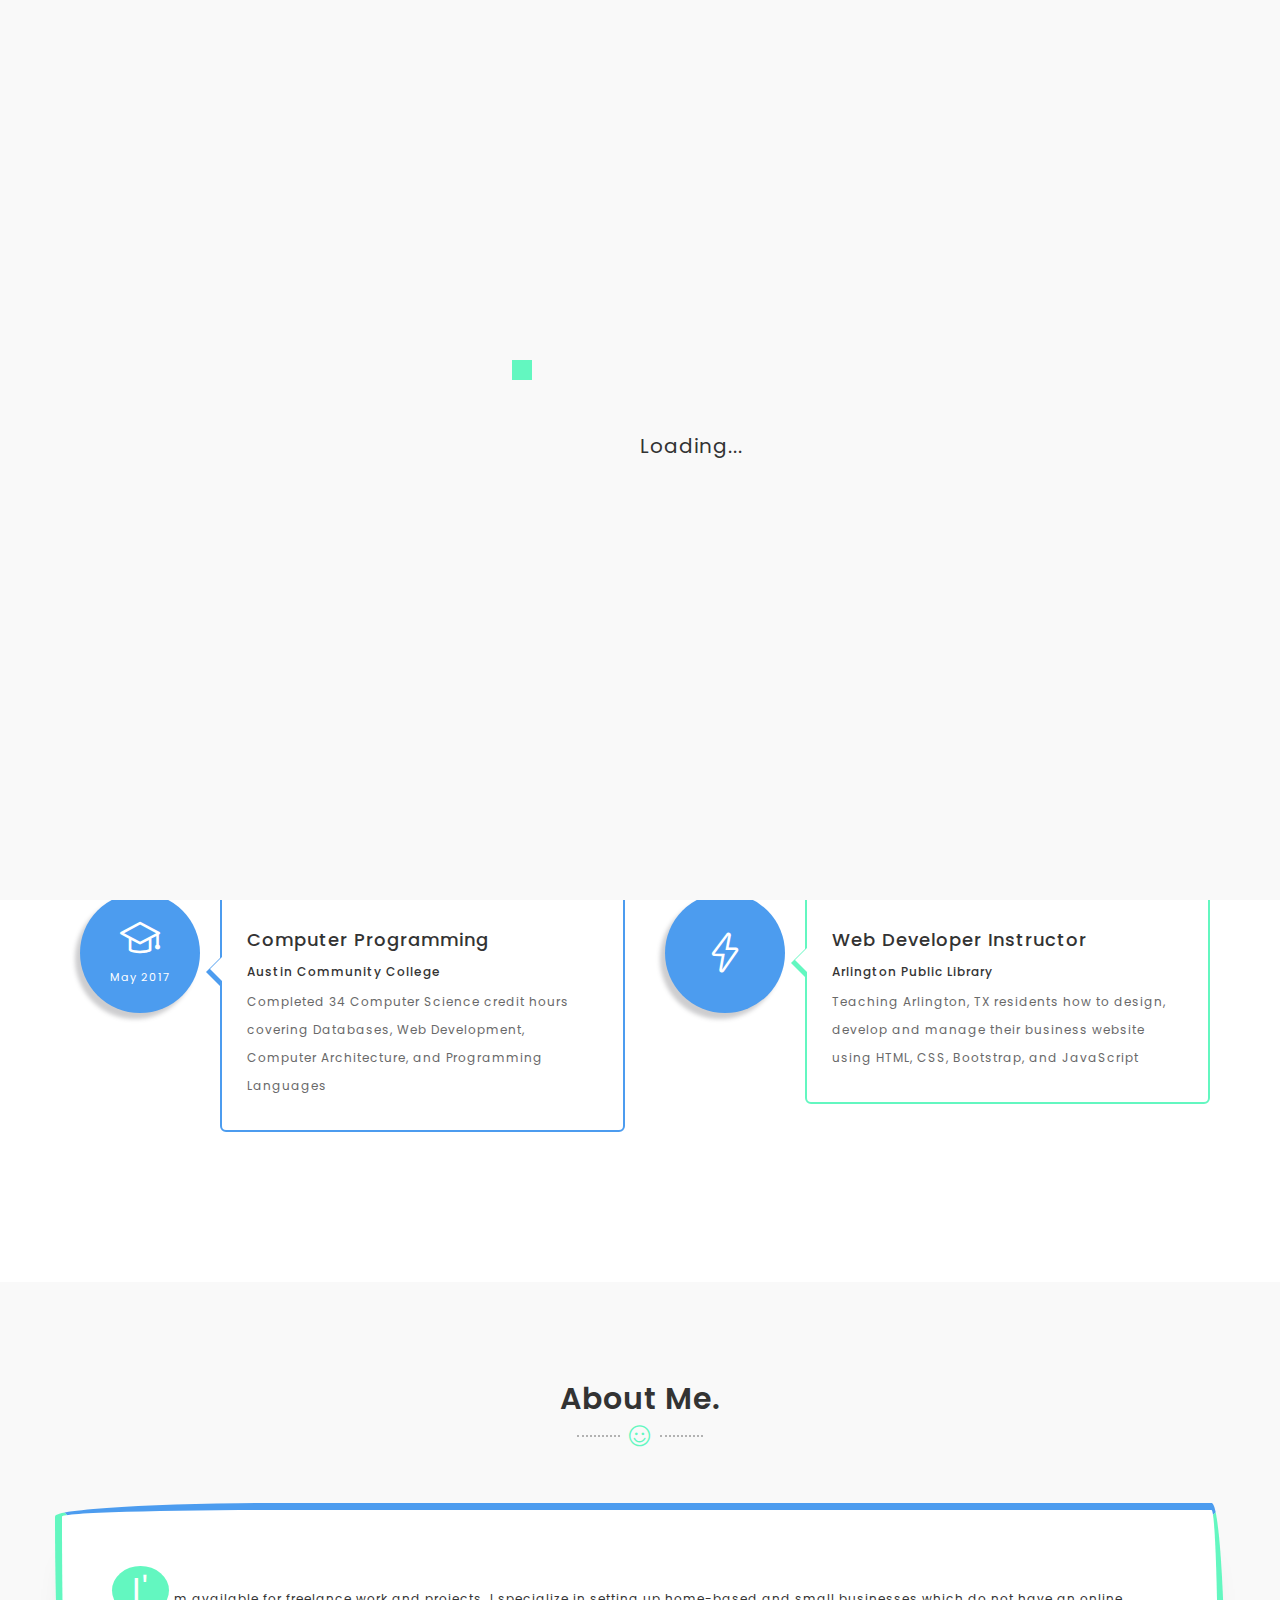
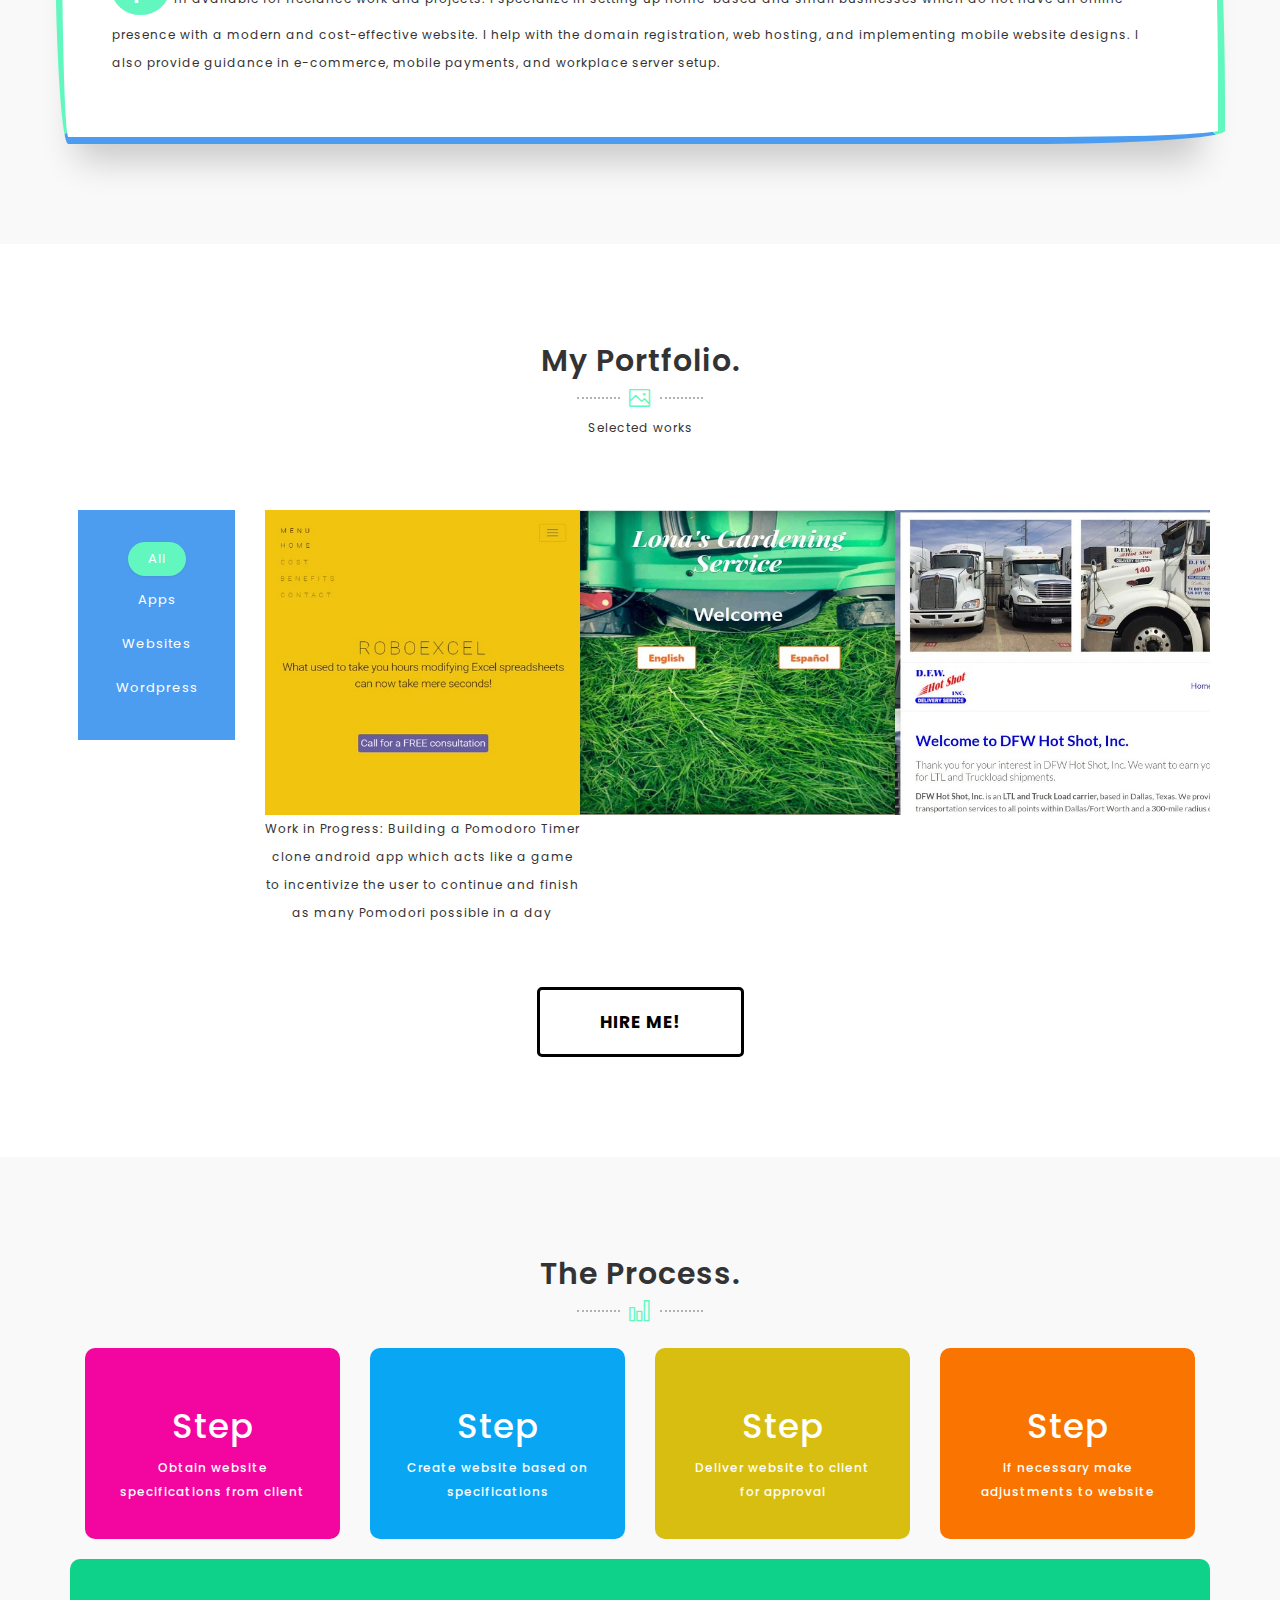
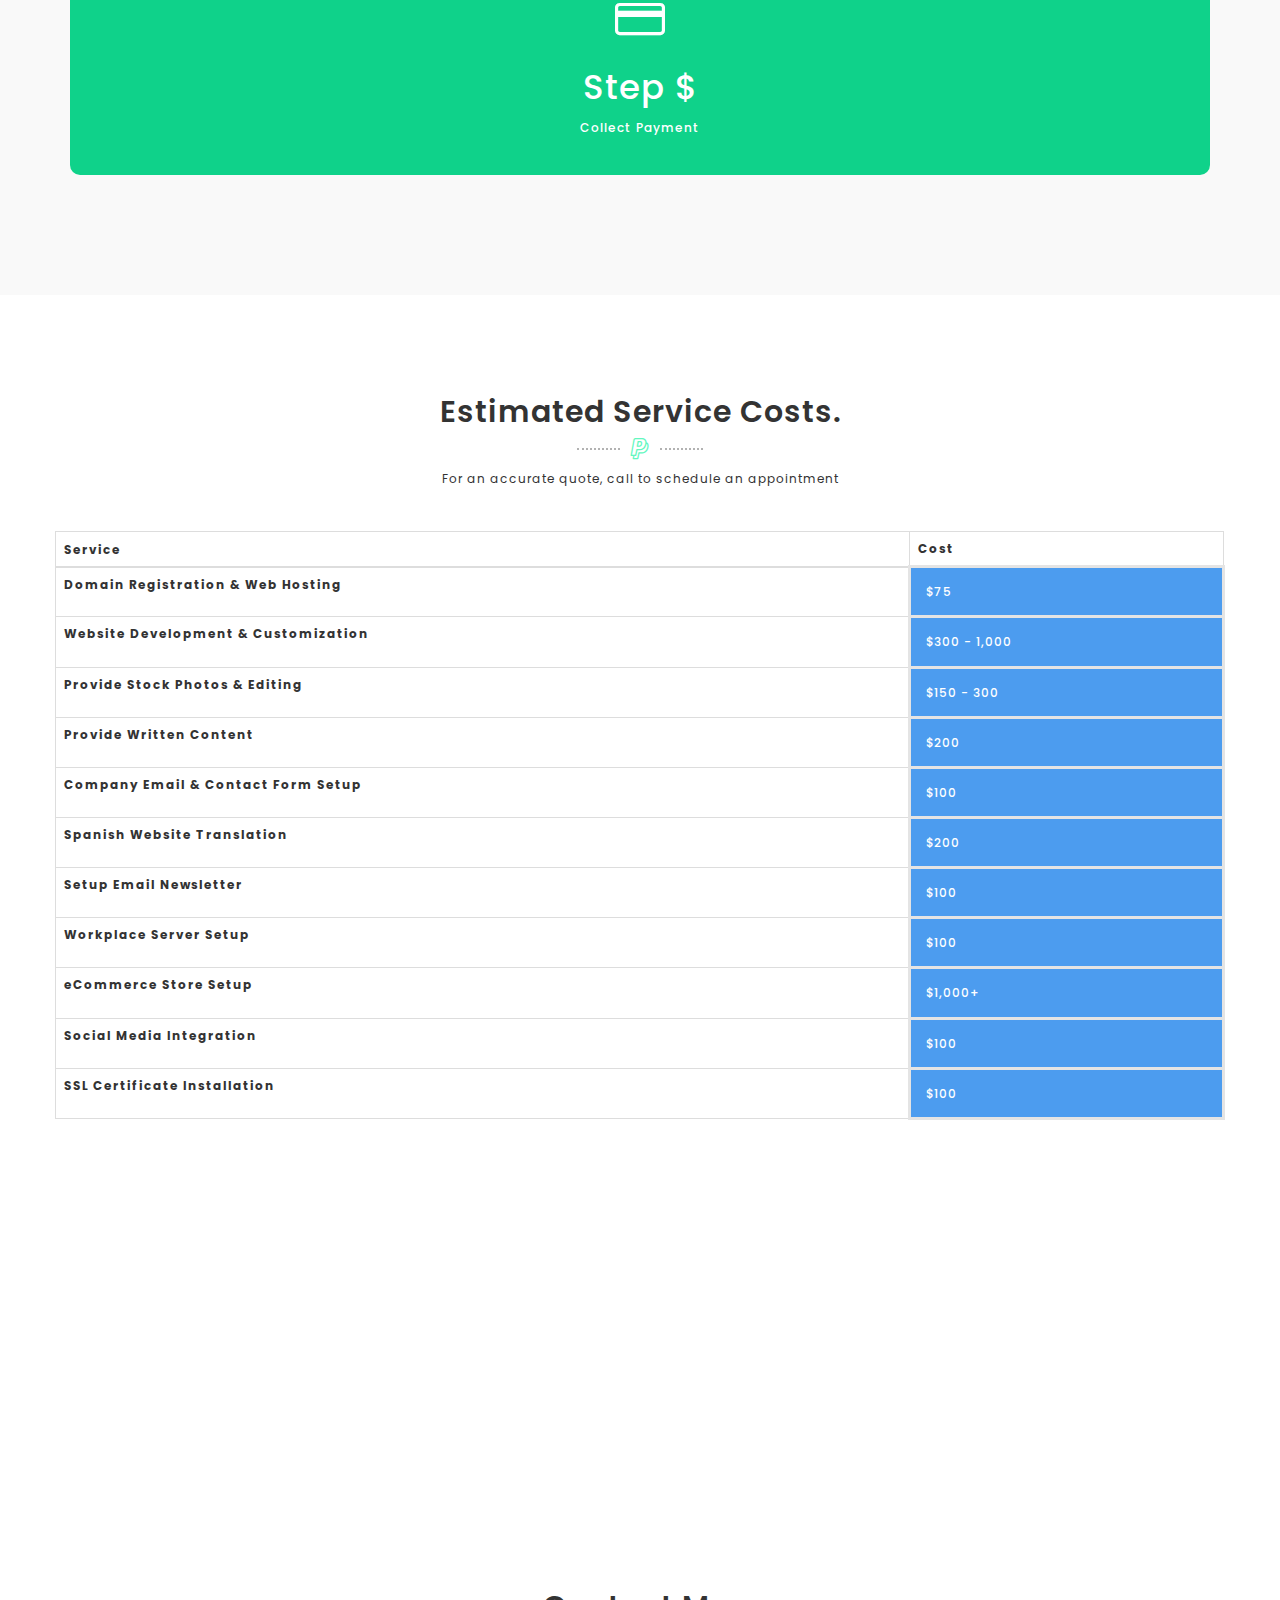
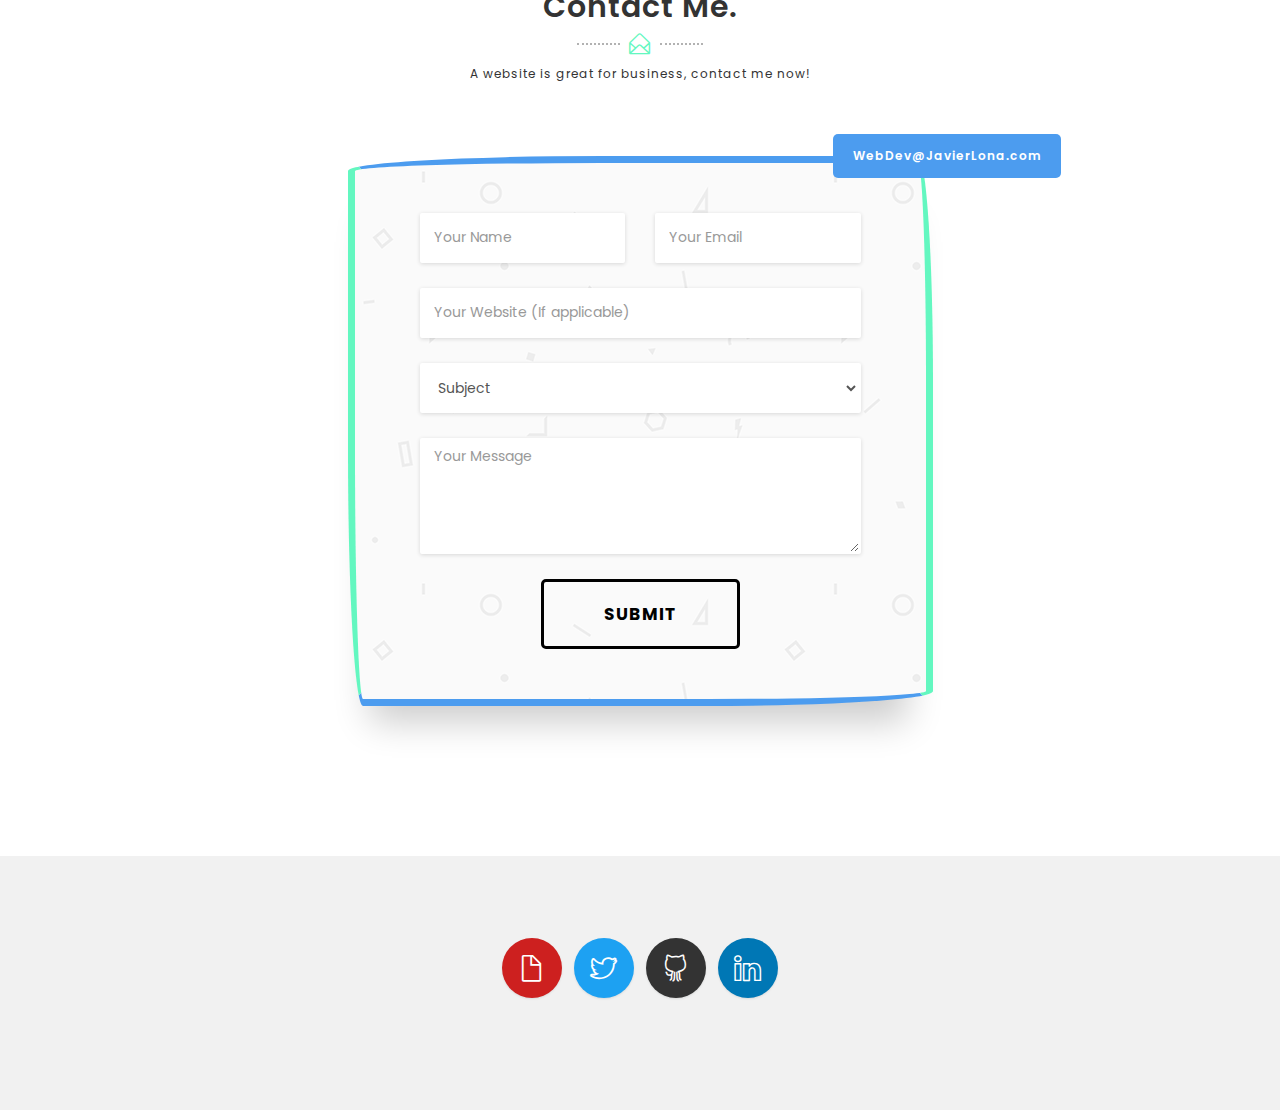
<file: javierlona.com/index.html>
<!DOCTYPE html>
<html lang="en">

  <head>

    <!-- Meta Tag -->
    <meta charset="UTF-8">
    <meta name="viewport" content="width=device-width, initial-scale=1.0">
    <meta http-equiv="X-UA-Compatible" content="IE=edge">

    <!-- SEO -->
    <meta name="description" content="Creating websites for small businesses in the Dallas-Fort Worth metroplex">
    <meta name="author" content="Javier Lona">
    <meta name="url" content="https://JavierLona.com">
    <meta name="copyright" content="Javier Lona">
    <meta name="robots" content="index,follow">


    <title>WebDev: Creating websites for small businesses in the Dallas-Fort Worth metroplex</title>

    <!-- Favicon -->
    <link rel="shortcut icon" href="assets/images/favicon/icon.ico">
    <!-- <link rel="apple-touch-icon" sizes="144x144" type="image/x-icon" href="images/favicon/apple-touch-icon.png"> -->

    <!-- All CSS Plugins -->
    <link rel="stylesheet" type="text/css" href="assets/css/plugin.css">

    <!-- Main CSS Stylesheet -->
    <link rel="stylesheet" type="text/css" href="assets/css/style.css">

    <!-- Google Web Fonts  -->
    <link rel="stylesheet" href="https://fonts.googleapis.com/css?family=Poppins:400,300,500,600,700">


    <!-- HTML5 shiv and Respond.js support IE8 or Older for HTML5 elements and media queries -->
    <!--[if lt IE 9]>
	   <script src="https://oss.maxcdn.com/html5shiv/3.7.3/html5shiv.min.js"></script>
	   <script src="https://oss.maxcdn.com/respond/1.4.2/respond.min.js"></script>
    <![endif]-->


 </head>

  <body>



	<!-- Preloader Start -->
    <div class="preloader">
	  <p>Loading...</p>
    </div>
     <!-- Preloader End -->



    <!-- Menu Section Start -->
    <header id="home">

        <div class="header-top-area">
            <div class="container">
                <div class="row">

                    <div class="col-sm-3">
                        <div class="logo">
                            <a href="index.html">WebDev</a>
                        </div>
                    </div>

                    <div class="col-sm-9">
                        <div class="navigation-menu">
                            <div class="navbar">
                                <div class="navbar-header">
                                    <button type="button" class="navbar-toggle" data-toggle="collapse" data-target=".navbar-collapse">
                                        <span class="sr-only">Toggle navigation</span>
                                        <span class="icon-bar"></span>
                                        <span class="icon-bar"></span>
                                        <span class="icon-bar"></span>
                                    </button>
                                </div>
                                <nav class="navbar-collapse collapse">
                                    <ul class="nav navbar-nav navbar-right">
                                        <li class="active"><a class="smoth-scroll" href="#home">Home <div class="ripple-wrapper"></div></a>
                                        </li>
                                        <li><a class="smoth-scroll" href="#about">About</a>
                                        </li>
                                        <li><a class="smoth-scroll" href="#portfolio">Portfolio</a>
                                        </li>
                                        <li><a class="smoth-scroll" href="#testimonials">Process</a>
                                        </li>
                                        <li><a class="smoth-scroll" href="#services">Pricing</a>
                                        </li>
                                        <li><a class="smoth-scroll" href="#contact">Contact</a>
                                        </li>
                                    </ul>
                                </nav>
                            </div>
                        </div>
                    </div>
                </div>
            </div>
        </div>
     </header>
     <!-- Menu Section End -->


    <!-- Home Section Start -->
    <section class="home-section">
        <div class="container">
            <div class="row">

                 <div class="col-sm-offset-2 col-md-4 col-sm-6 margin-left-setting">
                    <div class="margin-top-150">

                      <div class="table-responsive">
          					    <table class="table">
          							<tr>
          							  <td>Name</td>
          								<td>Javier Lona</td>
          							 </tr>
                        <tr>
          								<td>Email</td>
          								<td>WebDev@JavierLona.com</td>
          							</tr>
          							<tr>
          								<td>Occupation</td>
          								<td>Web Developer</td>
          							 </tr>
          							<tr>
          								<td>Experience</td>
          								<td>1 Year</td>
          							</tr>
          							<tr>
          								<td>Contact</td>
          								<td>(214) 715 - 7510</td>
          							</tr>
                        <tr>
          								<td>Client Form</td>
                          <td style="background-color: #63f7c0;">
                            <a href="assets/Client_Form_EN_ES.pdf" target="_blank" data-toggle="tooltip" data-placement="top" title="View My Customer Agreement Form">Client Form</a>
                          </td>
          							</tr>
						            </table>
					            </div>
                    </div>
                </div>

                 <div class="col-md-5 col-sm-6">
                    <div class="me-image">
                      <img src="assets/images/bg/profile.jpg" alt="Javier Lona Picture">
                  </div>
                </div>
              </div>
            </div>
        </section>
        <!-- Home Section End -->



    <!-- Experience Start -->
    <section class="section-space-padding">
        <div class="container">
           <div class="row">
                <div class="col-sm-12">
                    <div class="section-title">
                        <h2>My Experience.</h2>
                         <div class="divider dark">
						   <i class="icon-graduation"></i>
						  </div>
                        <!-- <p>Lorem ipsum dolor sit amet, consectetur adipisicing elit</p> -->
                    </div>
                </div>
            </div>

            <div class="row">

            <div class="col-md-6 col-sm-6">
				<div class="experience">

				<div class="experience-item">
					<div class="experience-circle">
					   <i class="icon-graduation"></i>
                       <p>May 2017</p>
					</div>
					<div class="experience-content experience-color-blue">
						<h4>Computer Programming</h4>
                        <h6>Austin Community College</h6>
						<p>Completed 34 Computer Science credit hours covering Databases, Web Development, Computer Architecture, and Programming Languages</p>
					</div>
				 </div>

			 </div>
			</div>

			<div class="col-md-6 col-sm-6">
				<div class="experience">

				<div class="experience-item">
					<div class="experience-circle experience-company blue-color-bg">
					   <i class="icon-energy"></i>
					</div>
					<div class="experience-content">
						<h4>Web Developer Instructor</h4>
                        <h6>Arlington Public Library</h6>
						<p>Teaching Arlington, TX residents how to design, develop and manage their business website using HTML, CSS, Bootstrap, and JavaScript</p>
					</div>
				 </div>
			 </div>
			</div>

           </div>
        </div>
    </section>
    <!-- Experience End -->


    <!-- About Start -->
    <section id="about" class="about section-space-padding">
       <div class="container">
          <div class="row">
                <div class="col-sm-12">
                    <div class="section-title">
                        <h2>About Me.</h2>
                         <div class="divider dark">
						   <i class="icon-emotsmile"></i>
						  </div>
                        <!-- <p>Lorem ipsum dolor sit amet, consectetur adipisicing elit</p> -->
                    </div>
                </div>
            </div>


            <div class="row">
              <div class="col">
               <div class="about-me-text margin-top-50">
               <p>I'm available for freelance work and projects. I specialize in setting up home-based and small businesses which do not have an online presence with a modern and cost-effective website.
                 I help with the domain registration, web hosting, and implementing mobile website designs. I also provide guidance in e-commerce, mobile payments, and workplace server setup.
               </p>
               </div>
              </div>

            </div>
          </div>
       </section>
       <!-- About End -->



    <!-- Portfolio Start -->
    <section id="portfolio" class="portfolio section-space-padding">
        <div class="container">
            <div class="row">
                <div class="col-sm-12">
                    <div class="section-title">
                        <h2>My Portfolio.</h2>
                          <div class="divider dark">
						                <i class="icon-picture"></i>
						              </div>
                        <p>Selected works</p>
                    </div>
                </div>
            </div>

            <div class="row">
              <div class="col-md-2">
                <ul class="portfolio">
                    <li class="filter" data-filter="all">all</li>
                    <li class="filter" data-filter=".apps">apps</li>
                    <li class="filter" data-filter=".websites">websites</li>
                    <li class="filter" data-filter=".wordpress">wordpress</li>
                </ul>
              </div>

            <div class="col-md-10">
                <div class="portfolio-inner margin-top-30">
                    <div class="col-md-4 col-sm-6 col-xs-12 mix websites">
                        <div class="item">
                            <a href="assets/images/portfolio/roboexcel/06.JPG" class="portfolio-popup" title="webdev.javierlona.com/pages/roboexcel.com/index.html $400" target="_blank"
                            onclick="window.open('pages/roboexcel.com/index.html', 'popup', 'height=600, width=800'); return false;">
                                <img src="assets/images/portfolio/roboexcel/06.JPG" alt="RoboExcel Image">
                            </a>
                        </div>
                    </div>

                    <div class="col-md-4 col-sm-6 col-xs-12 mix websites">
                        <div class="item">
                          <a href="assets/images/portfolio/lonasgardeningservice/01.JPG" class="portfolio-popup" title="LonasGardeningService.com $1,000">
                              <img src="assets/images/portfolio/lonasgardeningservice/01.JPG" alt="Lona's Gardening Service Image">
                          </a>

                        </div>
                    </div>

                    <div class="col-md-4 col-sm-6 col-xs-12 mix wordpress">
                        <div class="item">
                          <a href="assets/images/portfolio/dfwhotshot/DFW_HOT_SHOT.jpg" class="portfolio-popup" title="DFWHotShotInc.com $400">
                              <img src="assets/images/portfolio/dfwhotshot/DFW_HOT_SHOT.jpg" alt="DFW Hot Shot Inc. Image">
                          </a>

                        </div>
                    </div>


                    <div class="col-md-4 col-sm-6 col-xs-12 mix apps" title="Currently working on app project...">
                        <div class="item">
                          <p class="text-center">Work in Progress: Building a Pomodoro Timer clone android app which acts like a game to incentivize the user to continue and finish as many Pomodori possible in a day</p>
                            <!-- <a href="images/portfolio/6.jpg" class="portfolio-popup">
                                <img src="&amp;/portfolio/6.jpg" alt="">
                            </a> -->
                        </div>
                    </div>

                </div>
            </div>
        </div>
       </div>

        <div class="text-center margin-top-50">
          <a class="button button-style button-style-dark button-style-color-2 smoth-scroll" href="#contact">Hire Me!</a>
        </div>

    </section>
    <!-- Portfolio End -->



 <!--     Process Start -->
     <section id="testimonials" class="testimonial-section section-space-padding">
         <div class="container">

              <div class="row">
                <div class="col-sm-12">
                    <div class="section-title">
                        <h2>The Process.</h2>
                         <div class="divider dark">
                           <i class="icon-chart"></i>
                          </div>
                        <!-- <p>Lorem ipsum dolor sit amet, consectetur adipisicing elit</p> -->
                    </div>
                </div>
            </div>

           <div class="col-md-3 col-sm-6 col-xs-6">
            <div class="statistics bg-color-1">
              <div class="statistics-content">
                <h5>Step <span data-count="1" class="statistics-count"></span></h5><span>Obtain website specifications from client</span>
              </div>
            </div>
          </div>

          <div class="col-md-3 col-sm-6 col-xs-6">
            <div class="statistics bg-color-6">
              <div class="statistics-content">
                <h5>Step <span data-count="2" class="statistics-count"></span></h5><span>Create website based on specifications</span>
              </div>
            </div>
          </div>

          <div class="col-md-3 col-sm-6 col-xs-6">
            <div class="statistics bg-color-3">
              <div class="statistics-content">
                <h5>Step <span data-count="3" class="statistics-count"></span></h5><span>Deliver website to client for approval</span>
              </div>
            </div>
          </div>

          <div class="col-md-3 col-sm-6 col-xs-6">
            <div class="statistics bg-color-5">
              <div class="statistics-content">
                <h5>Step <span data-count="4" class="statistics-count"></span></h5><span>If necessary make adjustments to website</span>
              </div>
            </div>
            </div>

            <div class="col">
            <div class="statistics bg-color-4">
              <div class="statistics-icon"><i class="icon-credit-card"></i>
              </div>
              <div class="statistics-content">
                <h5>Step <span data-count="5" class="statistics-count">$</span></h5><span>Collect Payment</span>
              </div>
            </div>
            </div>

         </div>
    </section>
    <!-- Process End -->

    <!-- Services Start -->
    <section id="services" class="services-section section-space-padding">
        <div class="container">
           <div class="row">
                <div class="col-sm-12">
                    <div class="section-title">
                        <h2>Estimated Service Costs.</h2>
                          <div class="divider dark">
						                <i class="icon-paypal"></i>
						              </div>
                         <p>For an accurate quote, call to schedule an appointment</p>
                    </div>
                </div>
            </div>

            <div class="row">

              <table class="table table-bordered">
                <thead>
                  <tr>
                    <th>Service</th>
                    <th>Cost</th>
                  </tr>
                </thead>
                <tbody>
                  <tr>
                    <th scope="row">Domain Registration &amp; Web Hosting</th>
                    <td>$75</td>
                  </tr>
                  <tr>
                    <th scope="row">Website Development &amp; Customization</th>
                    <td>$300 - 1,000</td>
                  </tr>
                  <tr>
                    <th scope="row">Provide Stock Photos &amp; Editing</th>
                    <td>$150 - 300</td>
                  </tr>
                  <tr>
                    <th scope="row">Provide Written Content</th>
                    <td>$200</td>
                  </tr>
                  <tr>
                    <th scope="row">Company Email &amp; Contact Form Setup</th>
                    <td>$100</td>
                  </tr>
                  <tr>
                    <th scope="row">Spanish Website Translation</th>
                    <td>$200</td>
                  </tr>
                  <tr>
                    <th scope="row">Setup Email Newsletter</th>
                    <td>$100</td>
                  </tr>
                  <tr>
                    <th scope="row">Workplace Server Setup</th>
                    <td>$100</td>
                  </tr>
                  <tr>
                    <th scope="row">eCommerce Store Setup</th>
                    <td>$1,000+</td>
                  </tr>
                  <tr>
                    <th scope="row">Social Media Integration</th>
                    <td>$100</td>
                  </tr>
                  <tr>
                    <th scope="row">SSL Certificate Installation</th>
                    <td>$100</td>
                  </tr>
                </tbody>
              </table>

            </div>

        </div>
    </section>
    <!-- Services End -->


    <!-- Call to Action Start -->
    <section class="call-to-action bg-cover section-space-padding text-center">
       <div class="container">
         <div class="row">
           <div class="col-md-8">
             <h2>Want a Modern, Quick, &amp; Affordable Website?</h2>
           </div>

            <div class="col-md-4">
             <div class="text-center">
               <a class="button button-style button-style-color-2 smoth-scroll" href="#contact">Contact Me</a>
            </div>

            </div>
          </div>
         </div>
       </section>
       <!-- Call to Action End -->




    <!-- Contact Start -->
    <section id="contact" class="section-space-padding">
       <div class="container">
          <div class="row">
                <div class="col-sm-12">
                    <div class="section-title">
                        <h2>Contact Me.</h2>
                          <div class="divider dark">
						                 <i class="icon-envelope-open"></i>
						              </div>
                          <p>A website is great for business, contact me now!</p>
                    </div>

                </div>
            </div>


         <div class="margin-top-30 margin-bottom-50">
           <div class="row">

             <div class="col-md-offset-3 col-sm-offset-2 col-md-6 col-sm-8">

               <div class="row">
                 <div class="contact-us-detail"><a href="mailto:WebDev@JavierLona.com">WebDev@JavierLona.com</a></div>
                  <!-- <form class="contact-us pattern-bg" method="post" action="contact.php"> -->
                  <form id="contact-form" class="contact-us pattern-bg" method="post" action="contact.php">

					  <div class="col-sm-6">
						<div class="form-group">
						  <input type="text" id="name" name="name" class="form-control" placeholder="Your Name" required="required">
              <div class="help-block with-errors"></div>
						 </div>
                        </div>

                       <div class="col-sm-6">
					    <div class="form-group">
						 <input type="email" id="email" name="email" class="form-control" placeholder="Your Email" required="required">
             <div class="help-block with-errors"></div>
						 </div>
                        </div>

              <div class="col-sm-12">
						  <div class="form-group">
							<input type="text" id="website" name="website" class="form-control" placeholder="Your Website (If applicable)">
						   </div>
              </div>

              <div class="col-sm-12">
						  <select id="subject" name="subject" class="form-group form-control">
  							<option value="" selected disabled>Subject</option>
  							<option>Website Customization &amp; Development</option>
  							<option>Wordpress Development</option>
                <option>Quiero servicio en español</option>
                <option>Mobile Website</option>
  							<option>Free Quote</option>
                <option>Other</option>
						   </select>
              </div>

              <div class="col-sm-12">
					    <div class="textarea-message form-group">
					      <textarea id="message" name="message" class="textarea-message form-control" placeholder="Your Message" required="required" rows="5"></textarea>
                <div class="help-block with-errors"></div>
						  </div>
              </div>


                    <div class="text-center">
                      <!-- <div class="messages"></div> -->
		               <button type="submit" class="button button-style button-style-dark button-style-color-2">Submit</button>
	                  </div>

                  </form>

                </div>
			       </div>
            </div>


        </div>
       </div>
     </section>
     <!-- Contact End -->




    <!-- Footer Start -->
    <footer class="footer-section">
        <div class="container">
            <div class="row">

            <div class="col-md-12">
              <ul class="social-icon margin-bottom-30">
                 <li><a href="assets/Javier_Lona_Resume.pdf" title="Resume" target="_blank" class="youtube"><i class="icon-doc"></i></a></li>
                 <li><a href="http://twitter.com/JavierLonaSays" title="Twitter" target="_blank" class="twitter"><i class="icon-social-twitter"></i></a></li>
                 <!-- <li><a href="#" target="_blank" class="google-plus"><i class="icon-social-youtube"></i></a></li> -->
                 <li><a href="http://github.com/javierlona" title="GitHub" target="_blank" class="github"><i class="icon-social-github"></i></a></li>
                 <li><a href="http://www.linkedin.com/in/javierlona/" title="LinkedIn" target="_blank" class="linkedin"><i class="icon-social-linkedin"></i></a></li>
               </ul>
            </div>
            </div>
        </div>
    </footer>
    <!-- Footer End -->


    <!-- Back to Top Start -->
    <a href="#" class="scroll-to-top"><i class="icon-arrow-up-circle"></i></a>
    <!-- Back to Top End -->


    <!-- All Javascript Plugins  -->
    <script type="text/javascript" src="assets/js/jquery.min.js"></script>
    <script type="text/javascript" src="assets/js/plugin.js"></script>

    <!-- Main Javascript File  -->
    <script type="text/javascript" src="assets/js/scripts.js"></script>


  </body>
 </html>
</file>
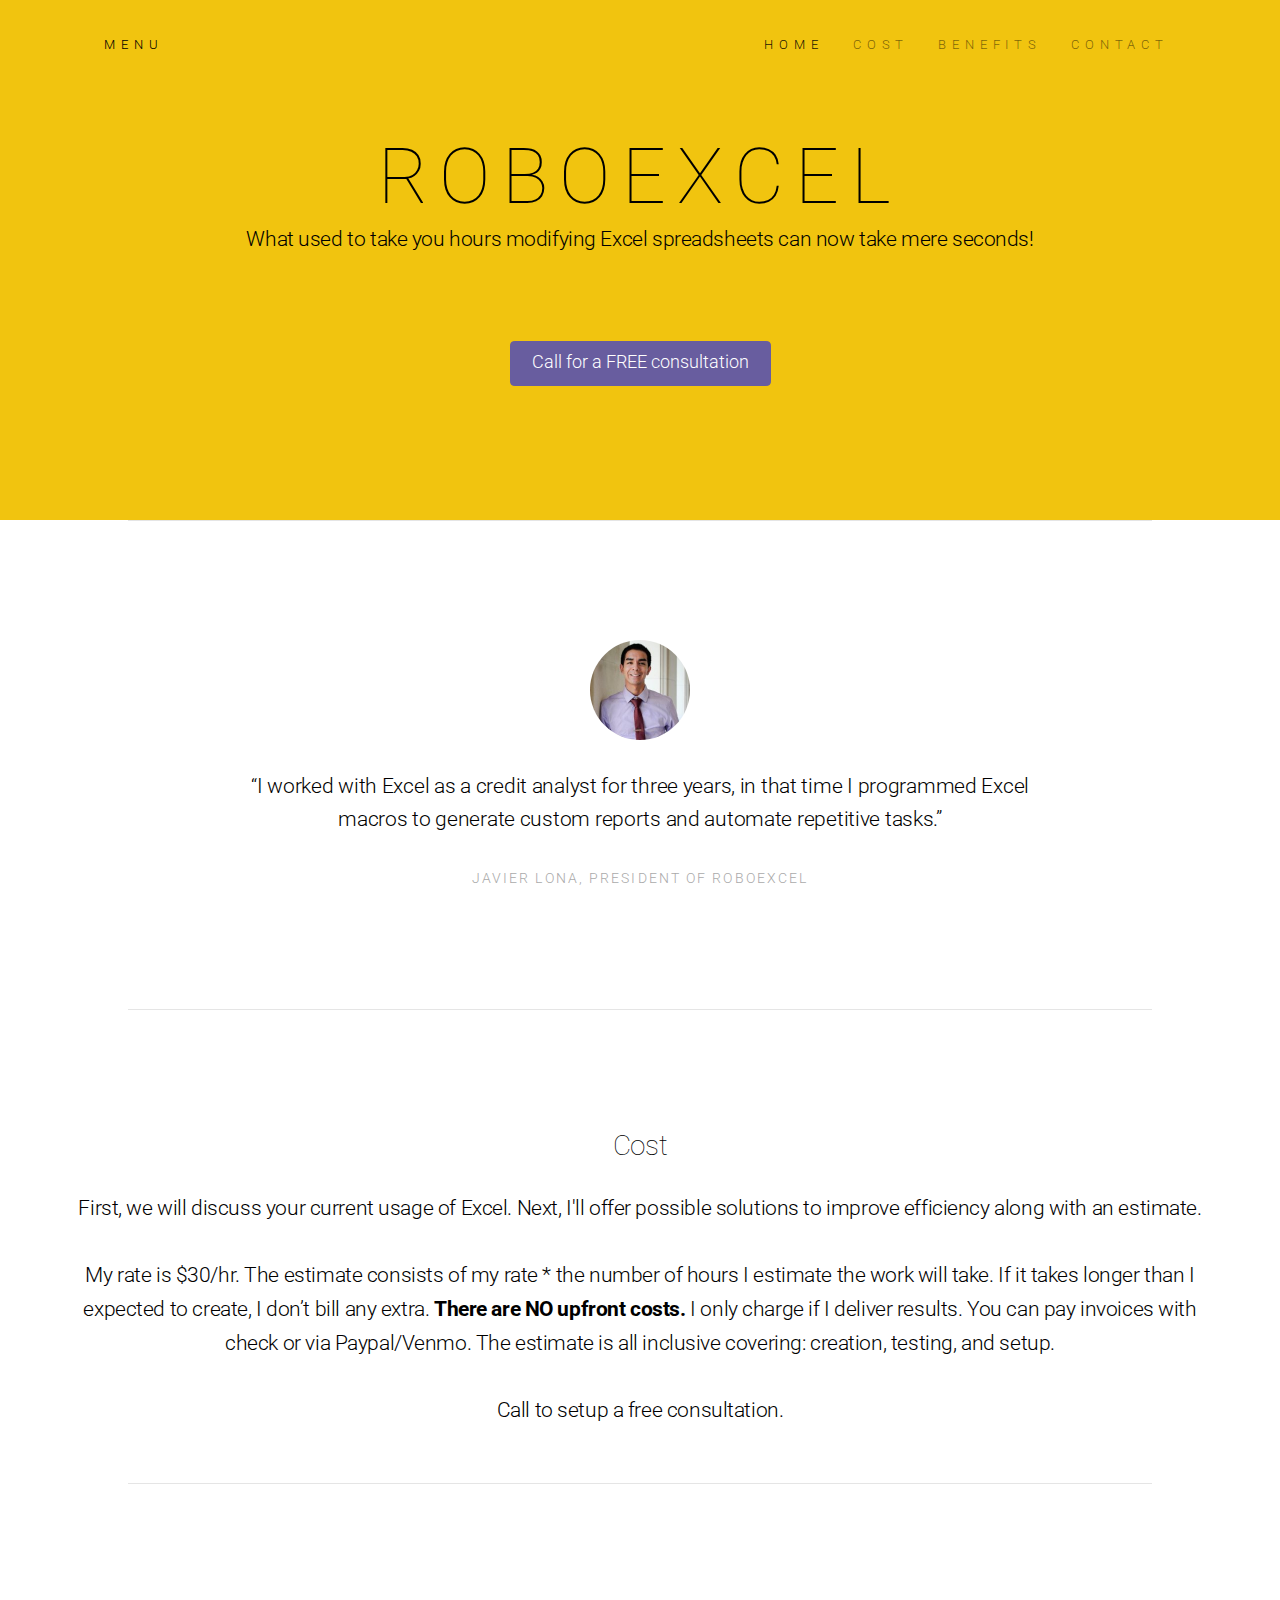
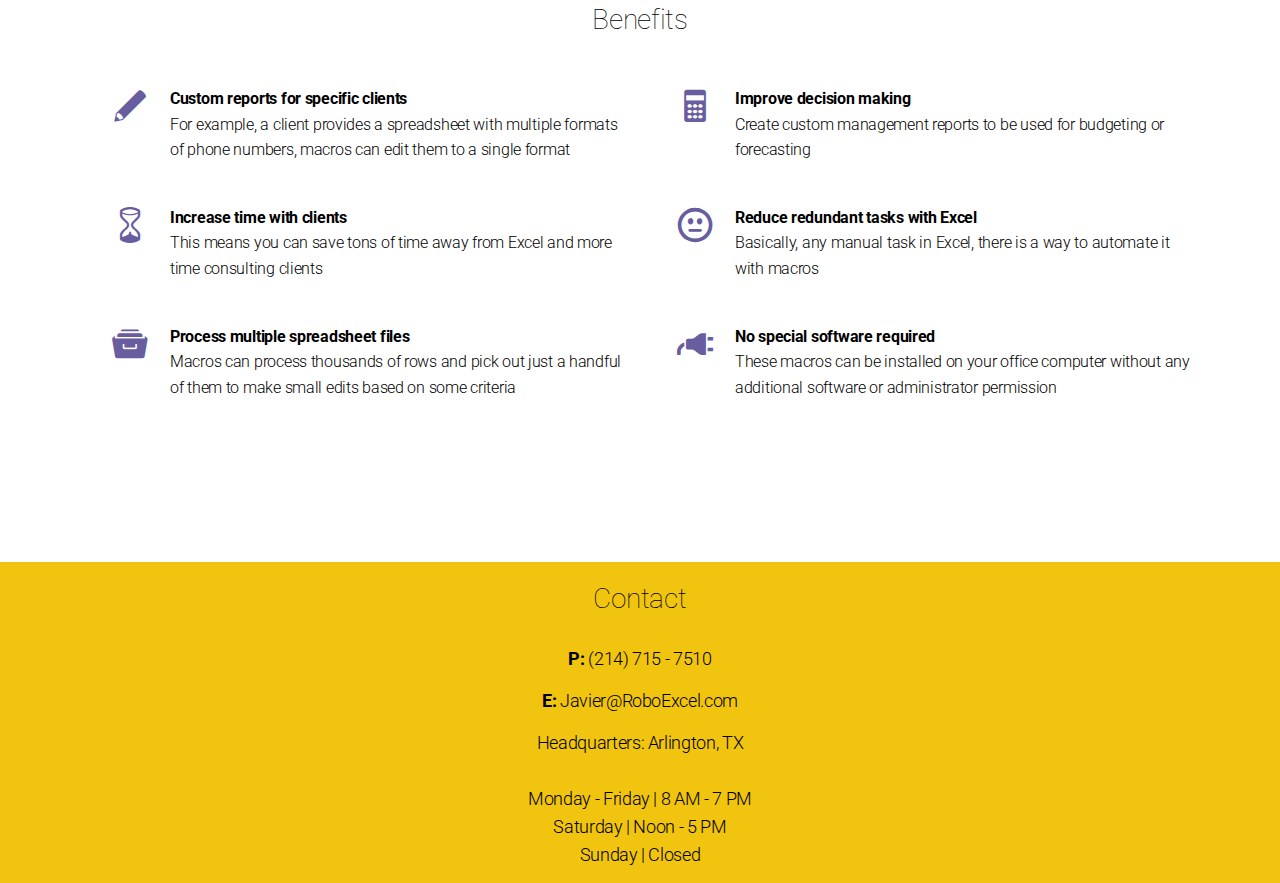
<file: roboexcel.com/index.html>
<!DOCTYPE html>
<html lang="en">
  <head>
    <meta charset="utf-8">
    <meta http-equiv="X-UA-Compatible" content="IE=edge">
    <meta name="viewport" content="width=device-width, initial-scale=1">

    <title>

        RoboExcel | Let Excel do ALL the work

    </title>

      <link href="http://fonts.googleapis.com/css?family=Roboto:100,300,400,700" rel="stylesheet">
      <link href="./assets/css/toolkit-minimal.css" rel="stylesheet">
      <link href="./assets/css/application-minimal.css" rel="stylesheet">




    <style>
      /* note: this is a hack for ios iframe for bootstrap themes shopify page */
      /* this chunk of css is not part of the toolkit :) */
      /* …curses ios, etc… */
      @media (max-width: 768px) and (-webkit-min-device-pixel-ratio: 2) {
        body {
          width: 1px;
          min-width: 100%;
          *width: 100%;
        }
      }

      @media (max-width: 768px) {
        .btn-responsive {
          padding:8px 4px;
          font-size:90%;
          line-height: 1;
        }
      }
    </style>
  </head>


<body>

  <div class="container pt-4">
    <nav class="navbar navbar-light navbar-toggleable-sm navbar-static-top text-uppercase app-navbar mb-5" id="home">
      <button
        class="navbar-toggler navbar-toggler-right hidden-md-up"
        type="button"
        data-toggle="collapse"
        data-target="#navbarResponsive"
        aria-controls="navbarResponsive"
        aria-expanded="false"
        aria-label="Toggle navigation">
        <span class="navbar-toggler-icon"></span>
      </button>

      <a class="navbar-brand mr-auto">
        <span>Menu</span>
      </a>

      <div class="collapse navbar-collapse" id="navbarResponsive">
        <ul class="nav navbar-nav ml-auto">
          <li class="nav-item active">
            <a class="nav-link" href="#home">Home</a>
          </li>
          <li class="nav-item ">
            <a class="nav-link" href="#cost">Cost</a>
          </li>
          <li class="nav-item ">
            <a class="nav-link" href="#benefits">Benefits</a>
          </li>
          <li class="nav-item ">
            <a class="nav-link" href="#contact">Contact</a>
          </li>
        </ul>
      </div><!--/.nav-collapse -->
    </nav>
  </div>


  <div class="block app-block-intro">
    <div class="container text-xs-center">
      <h1 class="block-title mb-0 text-uppercase">RoboExcel</h1>
      <p class="lead mb-5 pb-5">What used to take you hours modifying Excel spreadsheets can now take mere seconds!</p>
      <p class="lead">
        <!--<a class="btn btn-primary btn-lg" href="#contact" role="button">Call for a FREE consultation</a>-->
        <a class="btn btn-primary btn-md btn-lg btn-responsive" href="#contact" role="button">Call for a FREE consultation</a>
      </p>
    </div>
  </div>

  <div class="block block-bordered-lg">
    <div class="container text-center app-translate-100" data-transition="entrance">
      <blockquote class="pull-quote">
        <img class="rounded-circle" src="./assets/img/linkedPic.jpg" alt="Image of Javier Lona">
        <p>
          “I worked with Excel as a credit analyst for three years, in that time
          I programmed Excel macros to generate custom reports and automate repetitive tasks.”
        </p>
        <cite>Javier Lona, President of RoboExcel</cite>
      </blockquote>
    </div>
  </div>

  <div class="block block-bordered-lg pb-0" id="cost">
    <div class="container">
      <div class="row">
        <div class="col- text-center text-md-center pb-5">
        <h2>Cost</h2><br>
          <p class="lead">
            First, we will discuss your current usage of Excel. Next, I'll offer possible solutions to improve efficiency along with an estimate.<br><br>
            My rate is $30/hr. The estimate consists of my rate * the number of hours I estimate the work will take. If it takes longer than
            I expected to create, I don’t bill any extra. <strong>There are NO upfront costs. </strong> I only charge if I deliver results.
            You can pay invoices with check or via Paypal/Venmo. The estimate is all inclusive covering: creation, testing, and setup. <br><br>
            Call to setup a free consultation.
          </p>
          </div>
        </div>
      </div>
  </div>

  <div class="block block-bordered-lg" id="benefits">
    <div class="container">
      <div class="row">
        <div class="col-sm-8 offset-sm-2 text-center mb-5">
          <h2>Benefits</h2>
        </div>
      </div>
      <div class="row">
        <div class="col-sm-6">
          <ul class="featured-list">
            <li class="mb-5">
              <div class="featured-list-icon text-primary">
                <span class="icon icon-edit"></span>
              </div>
              <p class="featured-list-icon-text mb-0"><strong>Custom reports for specific clients</strong></p>
              <p class="featured-list-icon-text">
                For example, a client provides a spreadsheet with multiple formats of phone numbers, macros can edit them to a single format
              </p>
            </li>

            <li class="mb-5">
              <div class="featured-list-icon text-primary">
                <span class="icon icon-hour-glass"></span>
              </div>
              <p class="featured-list-icon-text mb-0"><strong>Increase time with clients</strong></p>
              <p class="featured-list-icon-text">
                This means you can save tons of time away from Excel and more time consulting clients
              </p>
            </li>

            <li class="mb-5">
              <div class="featured-list-icon text-primary">
                <span class="icon icon-archive"></span>
              </div>
              <p class="featured-list-icon-text mb-0"><strong>Process multiple spreadsheet files</strong></p>
              <p class="featured-list-icon-text">
                Macros can process thousands of rows and pick out just a handful of them to make small edits based on some criteria
              </p>
            </li>
          </ul>
        </div>
        <div class="col-sm-6">
          <ul class="featured-list">

            <li class="mb-5">
              <div class="featured-list-icon text-primary">
                <span class="icon icon-calculator"></span>
              </div>
              <p class="featured-list-icon-text mb-0"><strong>Improve decision making</strong></p>
              <p class="featured-list-icon-text">
                Create custom management reports to be used for budgeting or forecasting
              </p>
            </li>

            <li class="mb-5">
              <div class="featured-list-icon text-primary">
                <span class="icon icon-emoji-neutral"></span>
              </div>
              <p class="featured-list-icon-text mb-0"><strong>Reduce redundant tasks with Excel</strong></p>
              <p class="featured-list-icon-text">
                Basically, any manual task in Excel, there is a way to automate it with macros
              </p>
            </li>

            <li class="mb-5">
              <div class="featured-list-icon text-primary">
                <span class="icon icon-power-plug"></span>
              </div>
              <p class="featured-list-icon-text mb-0"><strong>No special software required</strong></p>
              <p class="featured-list-icon-text">
                These macros can be installed on your office computer without any additional software or administrator permission
              </p>
            </li>

          </ul>
        </div>
      </div>
    </div>
  </div>

  <div class="container app-block-footer" id="contact">
    <div class="row">
      <div class="col- container text-xs-center">
        <h2>Contact</h2><br>
        <div class="col"><p class="lead"><strong>
        P:</strong> (214) 715 - 7510</p></div>
        <div class="col"><p class="lead"><strong>E: </strong> Javier@RoboExcel.com</p></div>
        <div class="col"><p class="lead">
        Headquarters: Arlington, TX <br><br>
        Monday - Friday | 8 AM - 7 PM<br>
        Saturday | Noon - 5 PM<br>
        Sunday | Closed<br>
        </p>
        </div>
      </div>
    </div>
  </div>

    <script src="./assets/js/jquery.min.js"></script>
    <script src="./assets/js/tether.min.js"></script>
    <script src="./assets/js/toolkit.js"></script>
    <script src="./assets/js/application.js"></script>
</body>
</html>
</file>
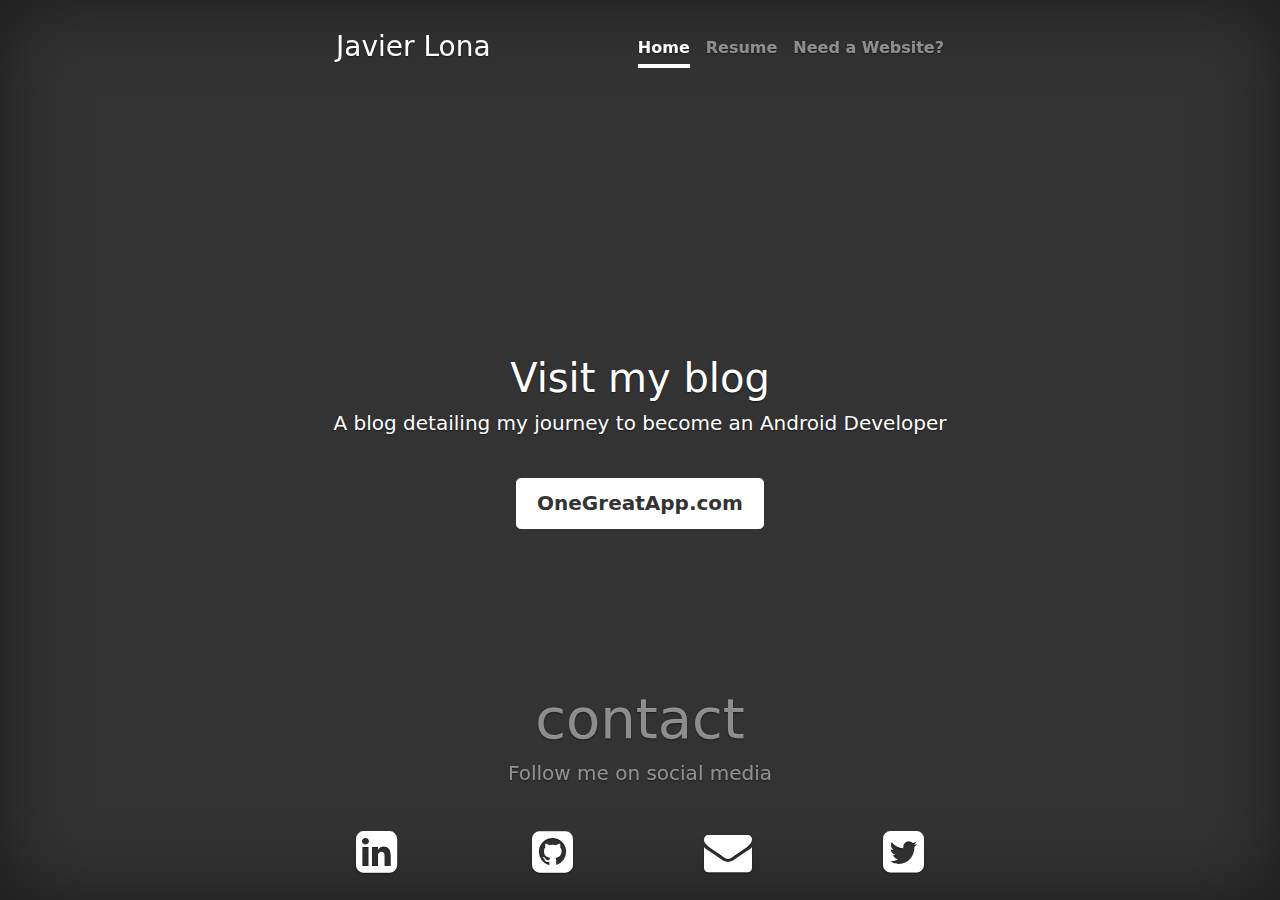
<file: simple_bootstrap_site/index.html>
<!DOCTYPE html>
<!-- saved from url=(0050)https://v4-alpha.getbootstrap.com/examples/cover/# -->
<html lang="en"><head><meta http-equiv="Content-Type" content="text/html; charset=UTF-8">

    <meta name="viewport" content="width=device-width, initial-scale=1, shrink-to-fit=no">
    <!-- <link rel="icon" href="https://v4-alpha.getbootstrap.com/favicon.ico"> -->
    <link rel="stylesheet" href="font-awesome-4.7.0/css/font-awesome.min.css">

    <title>Javier Lona | An Android Developer</title>

    <!-- Bootstrap core CSS -->
    <link href="./assets/bootstrap.min.css" rel="stylesheet">

    <!-- Custom styles for this template -->
    <link href="./assets/cover.css" rel="stylesheet">
  </head>

  <body>

    <div class="site-wrapper">


      <div class="site-wrapper-inner">

        <div class="cover-container">

          <div class="masthead clearfix">
            <div class="inner">
              <h3 class="masthead-brand">Javier Lona</h3>
              <nav class="nav nav-masthead">
                <a class="nav-link active" href="#home">Home</a>
                <a class="nav-link" href="./assets/Javier_Lona_Resume.pdf">Resume</a>
                <a class="nav-link" href="http://webdev.javierlona.com" title="WebDev.JavierLona.com">Need a Website?</a>
              </nav>
            </div>
          </div>

          <div class="inner cover" id="#home">
            <h1 class="cover-heading">Visit my blog</h1>
            <p class="lead">
             A blog detailing my journey to become an Android Developer
            </p>
            <br>
            <p class="lead">
              <a href="http://onegreatapp.com/" class="btn btn-lg btn-secondary">OneGreatApp.com</a>
            </p>
          </div>

          <div class="mastfoot">
            <div id="contact">
              <h1 class="display-4">contact</h1>

              <p class="lead">Follow me on social media</p>
              <br>
              <div class="row">
                <div class="col"><a href="http://www.linkedin.com/in/javierlona/" title="LinkedIn">
                <i class="fa fa-linkedin-square fa-3x" aria-hidden="true"></i></a></div>
                <div class="col"><a href="http://github.com/javierlona" title="GitHub">
                <i class="fa fa-github-square fa-3x" aria-hidden="true"></i></a></div>
                <div class="col"><a href="mailto:Contact@JavierLona.com" title="Contact@JavierLona.com">
                <i class="fa fa-envelope fa-3x" aria-hidden="true"></i></a></div>
                <div class="col"><a href="http://twitter.com/JavierLonaSays" title="Twitter">
                <i class="fa fa-twitter-square fa-3x" aria-hidden="true"></i></a></div>
<!--                 <div class="col"><a href="http://www.youtube.com" title="Youtube">
                <i class="fa fa-youtube-square fa-3x" aria-hidden="true"></i></a></div> -->
              </div>
              <br>
            </div>
          </div>

        </div>

      </div>

    </div>

    <!-- Bootstrap core JavaScript
    ================================================== -->
    <!-- Placed at the end of the document so the pages load faster -->
    <script src="./assets/jquery-3.1.1.slim.min.js.download" integrity="sha384-A7FZj7v+d/sdmMqp/nOQwliLvUsJfDHW+k9Omg/a/EheAdgtzNs3hpfag6Ed950n" crossorigin="anonymous"></script>
    <script>window.jQuery || document.write('<script src="../../assets/js/vendor/jquery.min.js"><\/script>')</script>
    <script src="./assets/tether.min.js.download" integrity="sha384-DztdAPBWPRXSA/3eYEEUWrWCy7G5KFbe8fFjk5JAIxUYHKkDx6Qin1DkWx51bBrb" crossorigin="anonymous"></script>
    <script src="./assets/bootstrap.min.js.download"></script>
    <!-- IE10 viewport hack for Surface/desktop Windows 8 bug -->
    <script src="./assets/ie10-viewport-bug-workaround.js.download"></script>


</body></html>
</file>
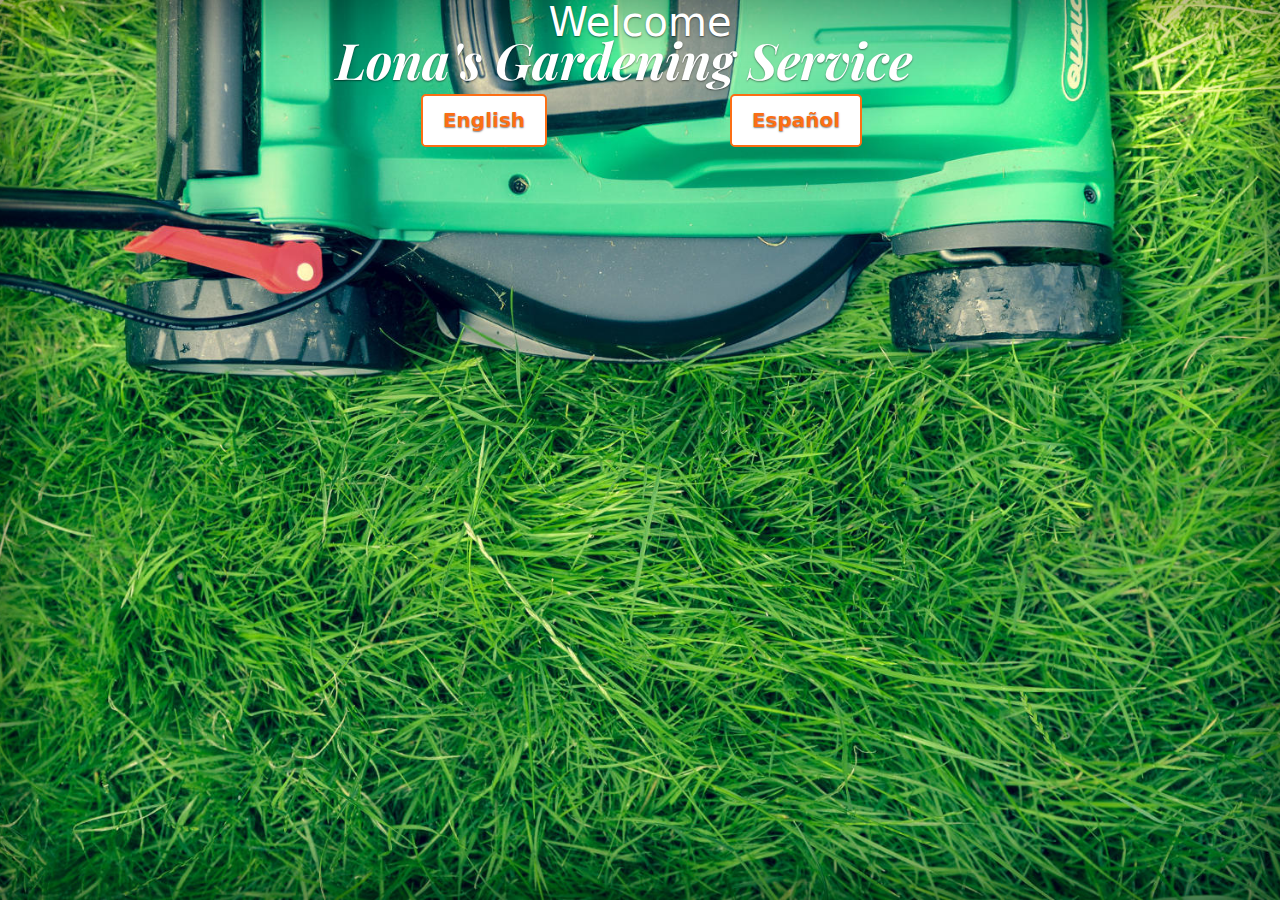
<file: lonasgardeningservice.com/initial_hpg/index.html>
<!DOCTYPE html>
<!-- saved from url=(0050)https://v4-alpha.getbootstrap.com/examples/cover/# -->
<html lang="en"><head><meta http-equiv="Content-Type" content="text/html; charset=UTF-8">

    <meta name="viewport" content="width=device-width, initial-scale=1, shrink-to-fit=no">
    <title>Lona's Gardening Service: Full service maintenance and landscape construction company for your gardening needs</title>

    <!-- Bootstrap core CSS -->
    <link href="./assets/css/bootstrap.min.css" rel="stylesheet">
    <!-- style for the homepage -->
    <link href="./assets/css/cover.css" rel="stylesheet">
    <!--playfair font  -->
    <link href='https://fonts.googleapis.com/css?family=Playfair+Display:400,700,400italic,700italic%7CMerriweather:300,400italic,300italic,400,700italic' rel='stylesheet' type='text/css'>
  </head>

  <body>

    <div class="site-wrapper">
      <div class="site-wrapper-inner">
          <div class="cover-container">
            <div class="masthead clearfix">
              <div class="inner">
                <h3 class="masthead-brand">Lona's Gardening Service</h3>
                <!-- <nav class="nav nav-masthead">
                  <a class="nav-link active" href="#home">Home</a>

                </nav> -->
              </div>
            </div>

          <div class="inner cover">
            <h1 class="cover-heading" id="givemespace">Welcome</h1>

            <div class="container">
              <div class="row">
                <div class="col">
                  <p class="lead">
                    <a class="btn btn-primary btn-lg btn-outline" href="http://en.lonasgardeningservice.com/" role="button">English</a>
                  </p>
                </div>
                <div class="col">
                  <p class="lead">
                    <a class="btn btn-primary btn-lg btn-outline" href="http://es.lonasgardeningservice.com/" role="button">Español</a>
                  </p>
                </div>
              </div>
            </div>
          </div>

        </div>

      </div>
    </div>

    <!-- Bootstrap core JavaScript
    ================================================== -->
    <!-- Placed at the end of the document so the pages load faster -->
    <script src="./assets/jquery-3.1.1.slim.min.js.download" integrity="sha384-A7FZj7v+d/sdmMqp/nOQwliLvUsJfDHW+k9Omg/a/EheAdgtzNs3hpfag6Ed950n" crossorigin="anonymous"></script>
    <script>window.jQuery || document.write('<script src="../../assets/js/vendor/jquery.min.js"><\/script>')</script>
    <script src="./assets/tether.min.js.download" integrity="sha384-DztdAPBWPRXSA/3eYEEUWrWCy7G5KFbe8fFjk5JAIxUYHKkDx6Qin1DkWx51bBrb" crossorigin="anonymous"></script>
    <script src="./assets/bootstrap.min.js.download"></script>
    <!-- IE10 viewport hack for Surface/desktop Windows 8 bug -->
    <script src="./assets/ie10-viewport-bug-workaround.js.download"></script>


  </body>
</html>
</file>
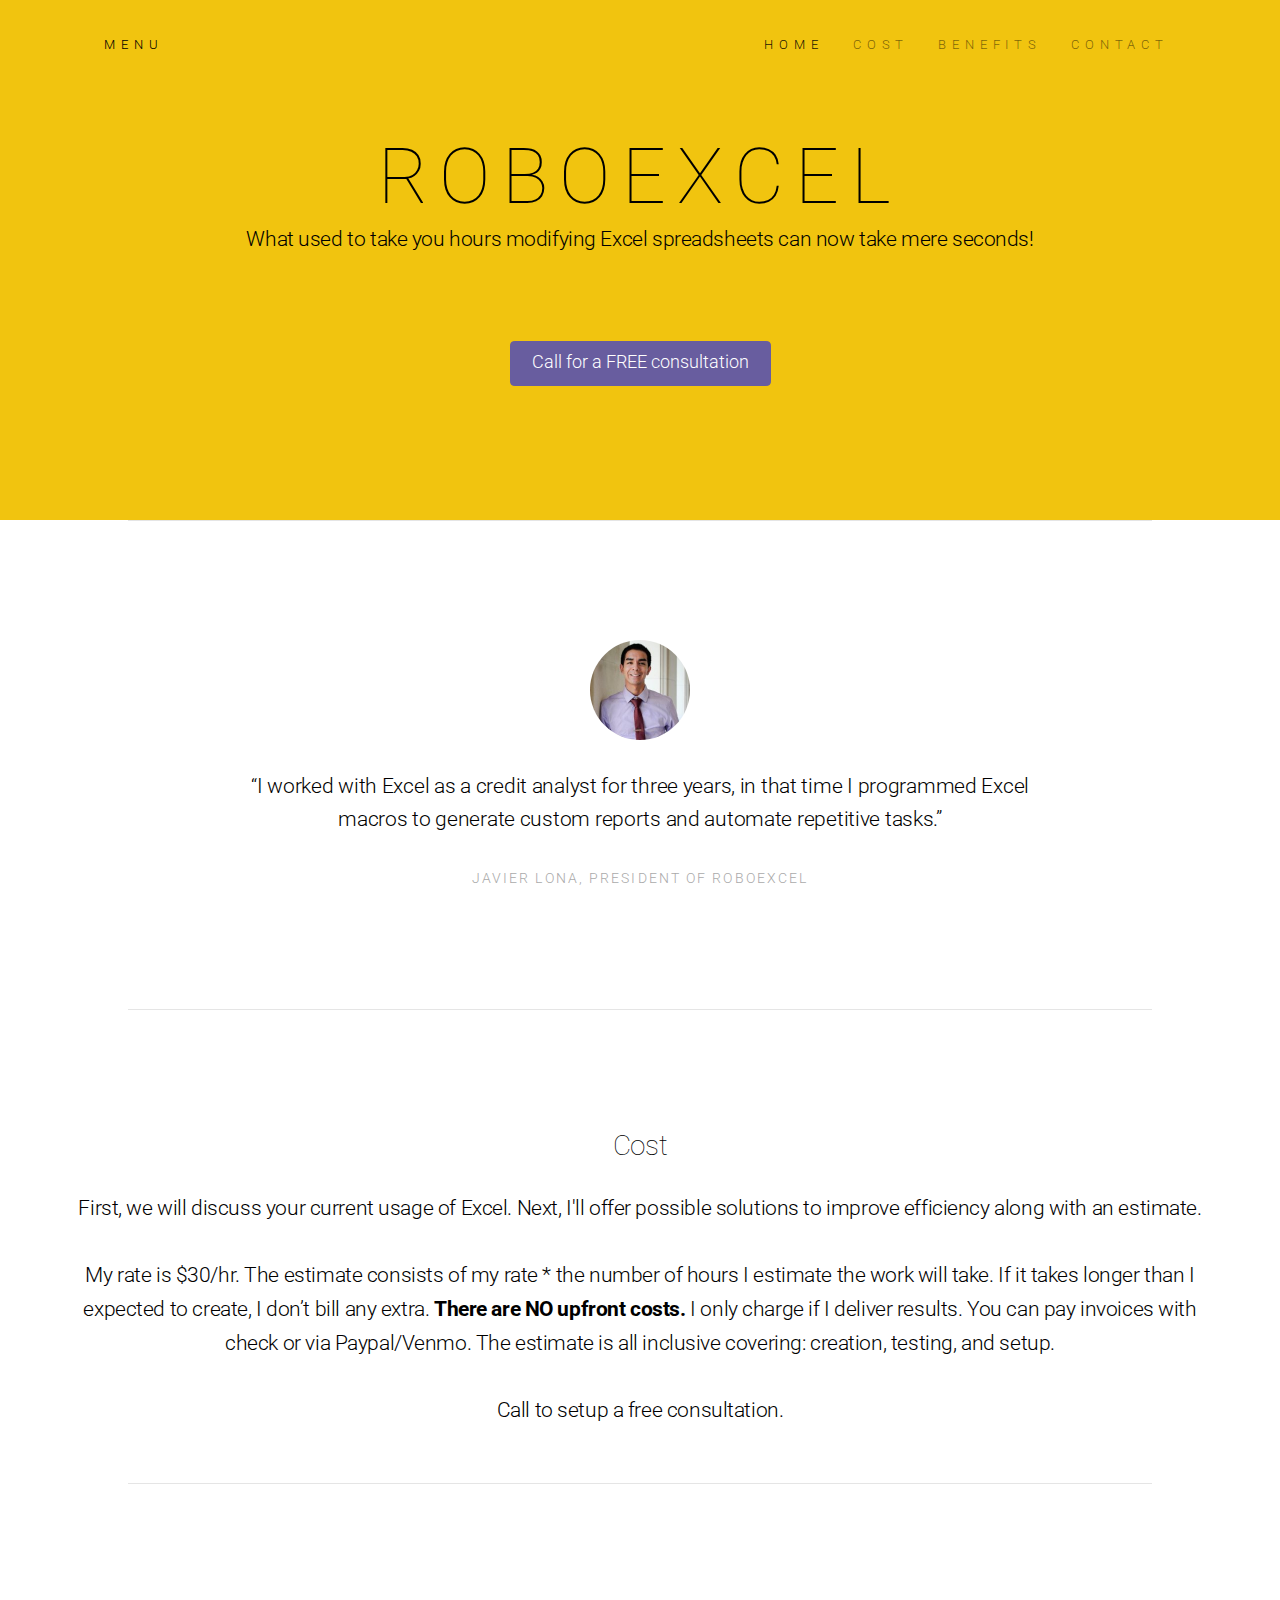
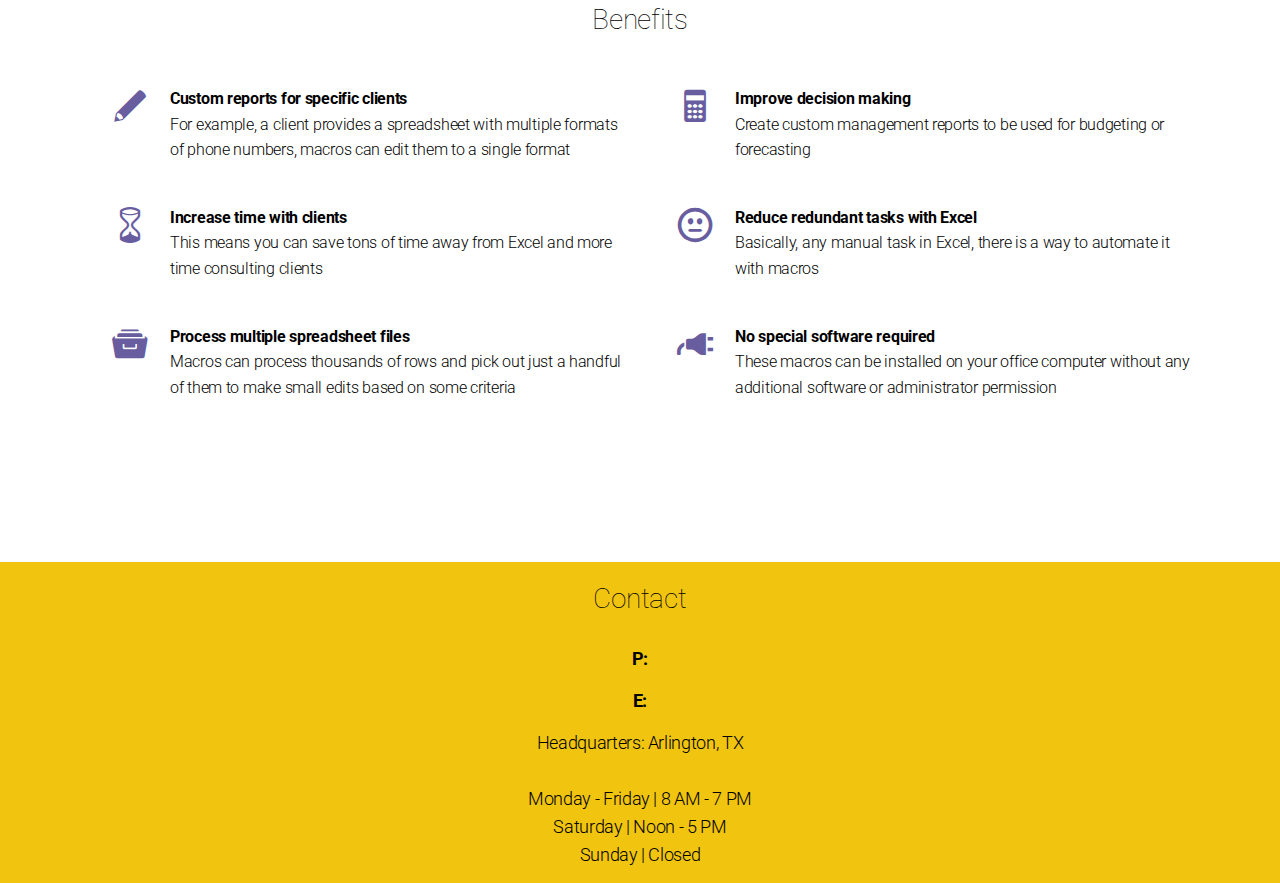
<file: javierlona.com/pages/roboexcel.com/index.html>
<!DOCTYPE html>
<html lang="en">
  <head>
    <meta charset="utf-8">
    <meta http-equiv="X-UA-Compatible" content="IE=edge">
    <meta name="viewport" content="width=device-width, initial-scale=1">

    <title>

        RoboExcel | Let Excel do ALL the work

    </title>

      <link href="http://fonts.googleapis.com/css?family=Roboto:100,300,400,700" rel="stylesheet">
      <link href="./assets/css/toolkit-minimal.css" rel="stylesheet">
      <link href="./assets/css/application-minimal.css" rel="stylesheet">




    <style>
      /* note: this is a hack for ios iframe for bootstrap themes shopify page */
      /* this chunk of css is not part of the toolkit :) */
      /* …curses ios, etc… */
      @media (max-width: 768px) and (-webkit-min-device-pixel-ratio: 2) {
        body {
          width: 1px;
          min-width: 100%;
          *width: 100%;
        }
      }

      @media (max-width: 768px) {
        .btn-responsive {
          padding:8px 4px;
          font-size:90%;
          line-height: 1;
        }
      }
    </style>
  </head>


<body>

  <div class="container pt-4">
    <nav class="navbar navbar-light navbar-toggleable-sm navbar-static-top text-uppercase app-navbar mb-5" id="home">
      <button
        class="navbar-toggler navbar-toggler-right hidden-md-up"
        type="button"
        data-toggle="collapse"
        data-target="#navbarResponsive"
        aria-controls="navbarResponsive"
        aria-expanded="false"
        aria-label="Toggle navigation">
        <span class="navbar-toggler-icon"></span>
      </button>

      <a class="navbar-brand mr-auto">
        <span>Menu</span>
      </a>

      <div class="collapse navbar-collapse" id="navbarResponsive">
        <ul class="nav navbar-nav ml-auto">
          <li class="nav-item active">
            <a class="nav-link" href="#home">Home</a>
          </li>
          <li class="nav-item ">
            <a class="nav-link" href="#cost">Cost</a>
          </li>
          <li class="nav-item ">
            <a class="nav-link" href="#benefits">Benefits</a>
          </li>
          <li class="nav-item ">
            <a class="nav-link" href="#contact">Contact</a>
          </li>
        </ul>
      </div><!--/.nav-collapse -->
    </nav>
  </div>


  <div class="block app-block-intro">
    <div class="container text-xs-center">
      <h1 class="block-title mb-0 text-uppercase">RoboExcel</h1>
      <p class="lead mb-5 pb-5">What used to take you hours modifying Excel spreadsheets can now take mere seconds!</p>
      <p class="lead">
        <!--<a class="btn btn-primary btn-lg" href="#contact" role="button">Call for a FREE consultation</a>-->
        <a class="btn btn-primary btn-md btn-lg btn-responsive" href="#contact" role="button">Call for a FREE consultation</a>
      </p>
    </div>
  </div>

  <div class="block block-bordered-lg">
    <div class="container text-center app-translate-100" data-transition="entrance">
      <blockquote class="pull-quote">
        <img class="rounded-circle" src="./assets/img/linkedPic.jpg" alt="Image of Javier Lona">
        <p>
          “I worked with Excel as a credit analyst for three years, in that time
          I programmed Excel macros to generate custom reports and automate repetitive tasks.”
        </p>
        <cite>Javier Lona, President of RoboExcel</cite>
      </blockquote>
    </div>
  </div>

  <div class="block block-bordered-lg pb-0" id="cost">
    <div class="container">
      <div class="row">
        <div class="col- text-center text-md-center pb-5">
        <h2>Cost</h2><br>
          <p class="lead">
            First, we will discuss your current usage of Excel. Next, I'll offer possible solutions to improve efficiency along with an estimate.<br><br>
            My rate is $30/hr. The estimate consists of my rate * the number of hours I estimate the work will take. If it takes longer than
            I expected to create, I don’t bill any extra. <strong>There are NO upfront costs. </strong> I only charge if I deliver results.
            You can pay invoices with check or via Paypal/Venmo. The estimate is all inclusive covering: creation, testing, and setup. <br><br>
            Call to setup a free consultation.
          </p>
          </div>
        </div>
      </div>
  </div>

  <div class="block block-bordered-lg" id="benefits">
    <div class="container">
      <div class="row">
        <div class="col-sm-8 offset-sm-2 text-center mb-5">
          <h2>Benefits</h2>
        </div>
      </div>
      <div class="row">
        <div class="col-sm-6">
          <ul class="featured-list">
            <li class="mb-5">
              <div class="featured-list-icon text-primary">
                <span class="icon icon-edit"></span>
              </div>
              <p class="featured-list-icon-text mb-0"><strong>Custom reports for specific clients</strong></p>
              <p class="featured-list-icon-text">
                For example, a client provides a spreadsheet with multiple formats of phone numbers, macros can edit them to a single format
              </p>
            </li>

            <li class="mb-5">
              <div class="featured-list-icon text-primary">
                <span class="icon icon-hour-glass"></span>
              </div>
              <p class="featured-list-icon-text mb-0"><strong>Increase time with clients</strong></p>
              <p class="featured-list-icon-text">
                This means you can save tons of time away from Excel and more time consulting clients
              </p>
            </li>

            <li class="mb-5">
              <div class="featured-list-icon text-primary">
                <span class="icon icon-archive"></span>
              </div>
              <p class="featured-list-icon-text mb-0"><strong>Process multiple spreadsheet files</strong></p>
              <p class="featured-list-icon-text">
                Macros can process thousands of rows and pick out just a handful of them to make small edits based on some criteria
              </p>
            </li>
          </ul>
        </div>
        <div class="col-sm-6">
          <ul class="featured-list">

            <li class="mb-5">
              <div class="featured-list-icon text-primary">
                <span class="icon icon-calculator"></span>
              </div>
              <p class="featured-list-icon-text mb-0"><strong>Improve decision making</strong></p>
              <p class="featured-list-icon-text">
                Create custom management reports to be used for budgeting or forecasting
              </p>
            </li>

            <li class="mb-5">
              <div class="featured-list-icon text-primary">
                <span class="icon icon-emoji-neutral"></span>
              </div>
              <p class="featured-list-icon-text mb-0"><strong>Reduce redundant tasks with Excel</strong></p>
              <p class="featured-list-icon-text">
                Basically, any manual task in Excel, there is a way to automate it with macros
              </p>
            </li>

            <li class="mb-5">
              <div class="featured-list-icon text-primary">
                <span class="icon icon-power-plug"></span>
              </div>
              <p class="featured-list-icon-text mb-0"><strong>No special software required</strong></p>
              <p class="featured-list-icon-text">
                These macros can be installed on your office computer without any additional software or administrator permission
              </p>
            </li>

          </ul>
        </div>
      </div>
    </div>
  </div>

  <div class="container app-block-footer" id="contact">
    <div class="row">
      <div class="col- container text-xs-center">
        <h2>Contact</h2><br>
        <div class="col"><p class="lead"><strong>
        P:</strong> </p></div>
        <div class="col"><p class="lead"><strong>E: </strong> </p></div>
        <div class="col"><p class="lead">
        Headquarters: Arlington, TX <br><br>
        Monday - Friday | 8 AM - 7 PM<br>
        Saturday | Noon - 5 PM<br>
        Sunday | Closed<br>
        </p>
        </div>
      </div>
    </div>
  </div>

    <script src="./assets/js/jquery.min.js"></script>
    <script src="./assets/js/tether.min.js"></script>
    <script src="./assets/js/toolkit.js"></script>
    <script src="./assets/js/application.js"></script>
</body>
</html>
</file>
<file: javierlona.com/assets/css/style.css>
/*

    Template Name : WebRes - Personal Resume Template
    Author : UiPasta Team
    Website : http://www.uipasta.com/
    Support : http://www.uipasta.com/support/


*/



/*

   Table Of Content

   1. Global Style
   2. Preloader
   3. Home Section and Navigation Menu
   4. Qualification and Experience
   5. About
      5.1 Skills
      5.2 Subscribe
   6. Portfolio
   7. Testimonial
   8. Statistics
   9. Services
  10. Call to Action
  11. Contact Us
  12. Social Icons
  13. Footer
  14. Scroll To Top
  15. Responsive
  16. Useful Classes ( Such as : Margin, Padding, colors  "This classes will be helpful for you during designing/development time.")
  17. UiPasta Credit


*/



/* Global Style */

body {
    font-size: 12px;
    font-weight: 400;
    line-height: 24px;
    letter-spacing: 1px;
    height: 100%;
    font-family: 'Poppins', sans-serif;
}

html,
body {
    height: 100%
}

::selection {
    background-color: #63f7c0;
    color: #ffffff;
}

::-moz-selection {
    background-color: #63f7c0;
    color: #ffffff;
}

h1,
h2,
h3,
h4,
h5,
h6 {
	font-family: 'Poppins', sans-serif;
}

a {
    text-decoration: none;
}

img {
    width: 100%;
}

a {
    color: #4c9cef;
}

a:hover,
a:active,
a:focus {
    color: #63f7c0;
    text-decoration: none;
	outline: none;
}

p {
    line-height: 28px;
}

b {
	font-weight: 600;
}

ul,
li {
    margin: 0;
    padding: 0;
}

fieldset {
    border: 0 none;
    margin: 0 auto;
    padding: 0;
}

.no-padding {
    padding: 0
}

.pink-color {
	color: #63f7c0 !important;
}

.pink-color-bg {
	background-color: #63f7c0 !important;
}

.section-space-padding {
    padding: 100px 0px;
}

.section-title {
    text-align: center;
}

.section-title h2 {
    margin-top: 0;
    font-weight: 600;
    font-size: 30px;
}

.section-title p {
    font-weight: 400;
	line-height: 25px;
	margin-bottom: 40px;
}

.bg-cover {
	background-repeat: no-repeat;
}

.pattern-bg {
	background: url(../images/bg/pattern-bg.png);
	background-repeat: repeat;
}

.grabbing {
	cursor: url(../images/owl-carousel/grabbing.png) 8 8, move;
}

.divider > i {
	color: #63f7c0;
	font-size: 21px;
}

.divider {
	position: relative;
	width: 126px;
	margin: 0 auto;
	overflow: hidden;
	text-align: center;
}

.divider:after,
.divider:before {
	content: ' ';
	width: 43px;
	position: absolute;
	border-bottom: dotted 2px #ffffff;
	top: 50%;
	margin-top: -4px;
}

.divider:before {
	left: 0;
}

.divider:after {
	right: 0;
}

.divider.dark:after,
.divider.dark:before {
	border-color: #b2b2b2;
}

.button {
	border: none;
	border-radius: 5px;
	font-family: inherit;
	font-size: 17px;
	color: inherit;
	background: none;
	cursor: pointer;
	padding: 20px 60px;
	display: inline-block;
	text-transform: uppercase;
	letter-spacing: 1px;
	font-weight: 700;
	outline: none;
	position: relative;
	-webkit-transition: all 0.3s;
	-moz-transition: all 0.3s;
	transition: all 0.3s;
}

.button:after {
	content: '';
	position: absolute;
	z-index: -1;
	-webkit-transition: all 0.3s;
	-moz-transition: all 0.3s;
	transition: all 0.3s;
}

.button-style {
	border: 3px solid #fff;
	color: #fff;
}

.button-style:hover,
.button-style:active,
.button-style:focus {
	color: #ffffff;
	background: #4c9cef;
}

.button-style-color-2:hover,
.button-style-color-2:active,
.button-style-color-2:focus {
	color: #ffffff;
	background: #63f7c0 !important;
}

.button-style-dark {
	border: 3px solid #000000;
	color: #000000;
}



/* Preloader */

.preloader {
    background: #F9F9F9;
    bottom: 0;
    left: 0;
    position: fixed;
    right: 0;
    top: 0;
    z-index: 99999;
}

.preloader p {
    position: absolute;
    top: 48%;
    left: 50%;
    text-align: center;
    font-size: 20px;
    color: #333333;
}

.preloader:before, .preloader:after {
    content: "";
    width: 20px;
    height: 20px;
    position: absolute;
    top: 40%;
    left: 40%;
    background-color: #4c9cef;
    animation: squaremove 1s ease-in-out infinite;
    -webkit-animation: squaremove 1s ease-in-out infinite;
}

.preloader:after {
    bottom: 0px;
    background-color: #63f7c0;
    animation-delay: 0.3s;
}

@keyframes squaremove {
  0%, 100%{
    -webkit-transform: translate(0,0) rotate(0);
    -ms-transform: translate(0,0) rotate(0);
    -o-transform: translate(0,0) rotate(0);
    transform: translate(0,0) rotate(0);
  }

  25%{
    -webkit-transform: translate(40px,40px) rotate(45deg);
    -ms-transform: translate(40px,40px) rotate(45deg);
    -o-transform: translate(40px,40px) rotate(45deg);
    transform: translate(40px,40px) rotate(45deg);
  }

  50%{
    -webkit-transform: translate(0px,80px) rotate(0deg);
    -ms-transform: translate(0px,80px) rotate(0deg);
    -o-transform: translate(0px,80px) rotate(0deg);
    transform: translate(0px,80px) rotate(0deg);
  }

  75%{
    -webkit-transform: translate(-40px,40px) rotate(45deg);
    -ms-transform: translate(-40px,40px) rotate(45deg);
    -o-transform: translate(-40px,40px) rotate(45deg);
    transform: translate(-40px,40px) rotate(45deg);
  }
}



/* Home Section and Navigation Menu */

.home-section {
    background: #f1f1f1;
    padding-top: 60px;
}

.table {
	margin-bottom: 0px;
}

.table a {
	color: #ffffff;
}

.table > tbody > tr > td {
	padding: 15px;
	border: 3px solid #e4e4e4;
}

.table tr > td {
	padding: 11px 13px;
}

tr:nth-child(1) > td {
	border-top:0px;
}

tr > td:nth-child(1){
	background-color: #ffffff;
	font-weight: 500;
	font-size: 13px;
	color: #888888;
	width: 140px;
}

tr > td:nth-child(2) {
	font-weight: 500;
	color: #ffffff;
	background: #4c9cef;
}

.header-top-area {
    position: fixed;
    left: 0;
    top: 0;
    width: 100%;
    z-index: 9999;
    -webkit-transition: all 0.4s ease-out;
    transition: all 0.4s ease-out;
}

.logo {
    padding-top: 28px;
    -webkit-transition: all 0.3s ease-out;
    transition: all 0.3s ease-out;
}

.logo a {
    display: block;
    color: #333333;
    letter-spacing: 6px;
    font-weight: 600;
    font-size: 14px;
	border-bottom: 4px solid #63f7c0;
    width: 92px;
}

.navigation-menu .navbar-nav li a {
    color: #333333;
    text-transform: uppercase;
    font-size: 12px;
    letter-spacing: 1px;
    padding: 30px 15px;
    -webkit-transition: .3s;
    transition: .3s;
    font-weight: 600;
}

.navigation-menu .navbar-nav li a:hover {
    background: none;
    color: #63f7c0;
    -webkit-transition: all 0.3s ease-out;
    transition: all 0.3s ease-out;
}

.nav li a:focus,
.nav li a:hover {
    background: none;
    color: #4c9cef;
    -webkit-transition: all 0.3s ease-out;
    transition: all 0.3s ease-out;
}

.navbar {
    margin: 0;
}

.navigation-background {
    -webkit-transition: all 0.3s ease-out;
    transition: all 0.3s ease-out;
    background: #4c9cef;
}

.navigation-background .logo {
    padding-top: 18px;
    -webkit-transition: all 0.3s ease-out;
    transition: all 0.3s ease-out;
}

.navigation-background .logo a {
	color: #ffffff;
}

.navigation-background .navigation-menu .navbar-nav li a {
    color: #fff;
    padding: 20px 15px;
    -webkit-transition: .3s;
    transition: .3s;
}

.navigation-background .navigation-menu .navbar-nav li a:hover {
    color: #fff;
}



/* Qualification and Experience */

.experience {
	margin-left: 70px;
	padding: 10px 0px;
}

.experience-item {
	position: relative;
	margin: 40px 0px;
}

.experience-circle {
	width: 120px;
	height: 120px;
	text-align: center;
	line-height: 35px;
	font-size: 14px;
	border-radius: 100%;
	position: absolute;
	left: -60px;
	color: #fff;
    background: #4c9cef;
	padding-top: 25px;
    box-shadow: -5px 6px 4px 0px rgba(90, 91, 95, 0.3);
}

.experience-circle i {
	display: block;
	font-size: 40px;
}

.experience-company i {
	font-size: 40px !important;
	margin-top: 15px !important;
}

.experience-circle p {
	font-size: 11px;
	margin-top: 5px;
}

.experience-content {
	margin-left: 80px;
	position: relative;
	background: #fff;
	border: 2px solid #63f7c0;
	border-radius: 6px;
	padding: 20px 25px;
}

.experience-content h4 {
	line-height: 30px;
}

.experience-content:after,
.experience-content:before {
	right: 100%;
	top: 35%;
	border: solid transparent;
	content: " ";
	height: 0;
	width: 0;
	position: absolute;
	pointer-events: none;
}

.experience-content:after {
	border-color: rgba(255, 255, 255, 0);
	border-right-color: #ffffff;
	border-width: 12px;
	margin-top: -20px;
}

.experience-content:before {
	border-color: rgba(238, 238, 238, 0);
	border-right-color: #63f7c0;
	border-width: 16px;
	margin-top: -21px;
}

.experience-content p {
	color: #696969;
}

.experience-color-blue {
	border: 2px solid #4c9cef !important;
}

.experience-color-blue:before {
	border-right-color: #4c9cef !important;
}



/* About */

.about {
	background: #F9F9F9;
}

.about-me-text {
	padding: 50px;
	background-color: #ffffff;
	box-shadow: -2px 40px 34px -24px rgba(0, 0, 0, 0.2);
    border-radius: 255px 15px 225px 15px/15px 225px 15px 255px;
    border: solid 7px #4c9cef;
    border-left-color: #63f7c0;
    border-right-color: #63f7c0;
}

.about-me-text p:first-letter {
	font-size: 35px;
    color: #ffffff;
    background: #63f7c0;
    padding: 0px 20px;
    width: 50px;
    height: 50px;
    border-radius: 50%;
    line-height: 61px;
	margin-right: 5px;
}



/* Skills */

.my-skill strong,
.my-skill span {
  font-size: 18px;
  font-weight: 400;
  padding-bottom: 6px;
  display: inline-block;
}

.my-skill .progress {
  background: #dedede;
  border-radius: 10px;
  box-shadow: none;
  height: 12px;
  margin-bottom: 30px;
}

.my-skill .progress-bar-primary {
  background: #4c9cef;
}

.modal-body .btn {
	background-color: #63f7c0;
	margin-top: -68px;
    position: relative;
    margin-right: -35px;
    width: 50px;
    height: 50px;
    border-radius: 100%;
    color: #ffffff;
    line-height: 39px;
    font-size: 20px;
	outline: 0;
	box-shadow: 0px 1px 2px 0px rgba(90, 91, 95, 0.15);
    transition: all 0.3s ease-in-out;
}

.modal-body .btn:hover {
	box-shadow: 0px 16px 22px 0px rgba(90, 91, 95, 0.3);
	outline: 0;
}



/* Subscribe */

.subscribe .modal-content {
	background: url(../images/bg/subscribe-pattern.png);
	background-repeat: repeat;
}

#mc-form {
	text-align: center;
}

.mc-label {
	font-weight: 400;
}

.subscribe-form {
	margin-bottom: 15px;
	position: relative;
}

.subscribe-form .text-input {
	padding: 20px;
	border-radius: 50px;
	border: solid 1px #ffffff;
	background: #4c9cef;
	color: #ffffff;
	width: 100%;
	font-size: 15px;
	outline: none;
}

.subscribe-form .text-input::-webkit-input-placeholder {
	color: #ffffff;
	opacity: 1;
}

.subscribe-form .text-input:-moz-placeholder {
	color: #ffffff;
	opacity: 1;
}

.subscribe-form .text-input::-moz-placeholder {
	color: #ffffff;
	opacity: 1;
}

.subscribe-form .text-input:-ms-input-placeholder {
	color: #ffffff;
	opacity: 1;
}

.subscribe-form .text-input:focus::-webkit-input-placeholder {
	opacity: .5;
}

.subscribe-form .text-input:focus:-moz-input-placeholder {
	opacity: .5;
}

.subscribe-form .text-input:focus::-moz-input-placeholder {
	opacity: .5;
}

.subscribe-form .text-input:focus:-ms-input-placeholder {
	opacity: .5;
}

.subscribe-form .submit-btn {
	position: absolute;
	font-size: 18px;
	letter-spacing: 1px;
	color: #FFF;
	font-weight: 600;
	background: #63f7c0;
	border: none;
	top: 5px;
	right: 5px;
	bottom: 5px;
	border-radius: 50px;
	width: 150px;
	text-align: center;
	outline: none;
}

.subscribe-form .submit-btn:active {
	opacity: .8;
}



/* Portfolio */

.portfolio {}

.portfolio-inner .mix {
    display: none;
	padding: 0px;
}

ul.portfolio {
    padding: 30px 10px;
    list-style: none;
    margin-top: 30px;
    margin-left: 8px;
    text-align: center;
    background-color: #4c9cef;
}

ul.portfolio li {
    display: inline-block;
    padding: 8px 12px;
    margin: 2px 8px;
    text-transform: capitalize;
    font-size: 14px;
    font-weight: 400;
    color: #ffffff;
    border: none;
    cursor: pointer;
    font-size: 13px;
}

ul.portfolio li:hover {
    color: #000;
    border: none;
}

ul.portfolio li.active {
    color: #ffffff;
    background-color: #63f7c0;
    padding: 5px 20px;
    border-radius: 20px;
    box-shadow: 0px 1px 2px 0px rgba(90, 91, 95, 0.15);
}

.portfolio .item {
    position: relative;

}

.portfolio .item img {
    width: 100%;
}

.item {
    -webkit-transition: .3s;
    transition: .3s;
}

.portfolio .item:hover a:before{
  top: 40%;
  box-shadow: 0px 16px 22px 0px rgba(90, 91, 95, 0.3);
  -webkit-transition: all 400ms ease-in-out;
          transition: all 400ms ease-in-out;
}

.portfolio .item a:before{
  color: #ffffff;
  content: "\f00e";
  font-family: "FontAwesome";
  text-align: center;
  color: #ffffff;
  position: absolute;
  font-size: 25px;
  top: 2%;
  opacity: 0;
  left: 0%;
  right: 0%;
  background-color: #63f7c0;
  width: 70px;
  height: 70px;
  border-radius: 50%;
  line-height: 70px;
  margin: 0 auto;
  -webkit-transition: all 400ms ease-in-out;
          transition: all 400ms ease-in-out;
}

.portfolio .item a:hover:before{
  opacity: 1;
}

.mfp-image-holder .mfp-close, .mfp-iframe-holder .mfp-close {
	margin-top: 50px;
    font-size: 40px;
    background-color: #63f7c0;
    width: 50px;
    right: 10px;
    height: 50px;
    border-radius: 50%;
    padding-right: 13px;
}

.mfp-zoom-out-cur, .mfp-zoom-out-cur .mfp-image-holder .mfp-close {
    cursor: inherit;
}



/* Testimonial */

.testimonial-section {
    background: #F9F9F9;
}

.testimonial-carousel-list {
    padding: 30px;
    background-color: #fff;
    border-radius: 4px;
	box-shadow: 0px 1px 2px 0px rgba(90, 91, 95, 0.15);
    transition: all 0.3s ease-in-out;
}

.testimonial-carousel-list:hover {
    box-shadow: 0px 16px 22px 0px rgba(90, 91, 95, 0.3);
    top: -5px;
}

.testimonial-word {
    padding: 0px 100px;
}

.testimonial-word img {
	margin: 0 auto;
    max-width: 140px;
}

.testimonial-word h2 {
    font-size: 12px;
    text-transform: uppercase;
	color: #4c9cef;
    font-weight: 700;
    letter-spacing: 4px;
    margin: 20px 0px;
}

.testimonial-word p {
    line-height: 25px;
}

.owl-navi {
	color: #ffffff;
}

.owl-theme .owl-controls .owl-buttons div {
    display: inline-block;
    zoom: 1;
    margin: 5px;
	margin-top: -32px;
    padding: 7px 13px;
	background-color: transparent;
    opacity: 1;
    -webkit-border-radius: 4px;
    -moz-border-radius: 4px;
    border-radius: 100%;
    width: 65px;
    height: 65px;
    line-height: 60px;
    background-color: #4c9cef;
	transition: all 0.3s ease-in-out;
}

.owl-theme .owl-controls .owl-buttons div:hover {
	background-color: #63f7c0;
}

.owl-prev, .owl-next {
  position: absolute;
  top: 50%;
  padding: 5px;
  margin: 0;
  z-index: 100;
  cursor: pointer;
}

.owl-prev {
  left: -40px;
}

.owl-next {
  right: -40px;
}



/* Statistics */

.statistics-section {

  background-color: #FFFFFF;
}

.statistics {
  padding: 35px;
  margin-top: 20px;
  margin-bottom: 20px;
  overflow: hidden;
  border-radius: 10px;
}

.statistics.block .statistics-icon,
.statistics.block .statistics-content {
  width: auto;
  float: none;
  text-align: center;
}

.statistics-icon {
  text-align: center;
  font-size: 50px;
  color: #ffffff;
}

.statistics-content {
  text-align: center;
  margin-top: 25px;
  color: #ffffff;
}

.statistics-content > h5 {
  font-size: 34px;
  margin-top: 0;
}

.statistics-content > span {
  display: block;
  font-weight: 500;
  font-size: 12px;
  letter-spacing: 1px;
}



/* Services */

.services-section {
  background-color: #FFFFFF;
}

.services-section hr {
  border-bottom: 2px solid #4c9cef;
  width: 42px;
  margin: 0 auto;
}

.services-section .services-detail {
    border-radius: 100%;
    background-color: #ffffff;
    box-shadow: 0px 1px 2px 0px rgba(90, 91, 95, 0.15);
    transition: all 0.3s ease-in-out;
    position: relative;
    width: 300px;
    height: 300px;
    text-align: center;
    margin: 0 auto;
    margin-bottom: 30px;
}

.services-section .services-detail:hover {
    border-bottom-right-radius: 4px;
    box-shadow: 0px 16px 22px 0px rgba(90, 91, 95, 0.3);
    top: -5px;
}

.services-section .services-detail i {
   font-size: 42px;
   margin-top: 88px;
   display: inline-block;
   vertical-align: middle;
}



/* Call to Action */

.call-to-action {
	background: url(../images/bg/call-to-action.png);
	background-attachment: fixed;
	background-repeat: repeat;
}

.call-to-action h2 {
	font-size: 30px;
	color: #ffffff;
}



/* Contact Us */

.contact-us {
	padding: 50px;
    background-color: #ffffff;
    box-shadow: -2px 40px 34px -24px rgba(0, 0, 0, 0.2);
    border-radius: 255px 15px 225px 15px/15px 225px 15px 255px;
    border: solid 7px #4c9cef;
    border-left-color: #63f7c0;
    border-right-color: #63f7c0;
}

.contact-us-detail {
    position: absolute;
    left: 83%;
    top: -4%;
    background-color: #4c9cef;
    padding: 10px 20px;
    border-radius: 5px;
    font-weight: 600;
}

.contact-us-detail:hover {
	background-color: #63f7c0;
}

.contact-us-detail a {
	color: #ffffff;
}

.contact-us-detail a:hover {
	color: #ffffff;
}

.form-group {
	margin-bottom: 25px;
}

.form-control {
	border: 2px solid transparent;
	height: 50px;
	border-radius: 2px; -webkit-border-radius: 2px; -moz-border-radius: 2px; -ms-border-radius: 2px; -o-border-radius: 2px;
	-webkit-box-shadow: 0 1px 4px 0 rgba(0, 0, 0, 0.14);
	   -moz-box-shadow: 0 1px 4px 0 rgba(0, 0, 0, 0.14);
	    -ms-box-shadow: 0 1px 4px 0 rgba(0, 0, 0, 0.14);
		 -o-box-shadow: 0 1px 4px 0 rgba(0, 0, 0, 0.14);
			box-shadow: 0 1px 4px 0 rgba(0, 0, 0, 0.14);
	-webkit-transition:all 150ms ease-in-out 0s;
	   -moz-transition:all 150ms ease-in-out 0s;
	    -ms-transition:all 150ms ease-in-out 0s;
	     -o-transition:all 150ms ease-in-out 0s;
		    transition:all 150ms ease-in-out 0s;
}
.form-control:focus {
	border-color: #171717;
	-webkit-box-shadow: none;
	   -moz-box-shadow: none;
	    -ms-box-shadow: none;
		 -o-box-shadow: none;
			box-shadow: none;
}

.form-control:focus {
	border-color: #4c9cef;
	border-width: 2px;
}



/* Social Icons */

.social-icon {
  list-style: none;
  padding-left: 0;
  margin: 0;
  text-align: center;
}

.social-icon:before,
.social-icon:after {
  content: " ";
  display: table;
}

.social-icon:after {
  clear: both;
}

.social-icon li {
  display: inline-block;
  margin: 2px 4px;
}

.social-icon li a {
  display: block;
  width: 60px;
  height: 60px;
  line-height: 66px;
  color: #fff;
  text-align: center;
  border: 0 none;
  border-radius: 50%;
  font-size: 27px;
  box-shadow: 0px 1px 2px 0px rgba(90, 91, 95, 0.15);
  transition: all 0.3s ease-in-out;
}

.social-icon li a:hover {
   box-shadow: 0px 8px 15px 0px rgba(90, 91, 95, 0.33);
}

.facebook {
   background-color: #3b5998;
}

.twitter {
   background-color: #1da1f2;
}

.google-plus {
   background-color: #dd4b39;
}

.instagram {
   background-color: #464545;
}

.linkedin {
   background-color: #0077b5;
}

.pinterest {
   background-color: #bd081c;
}

.youtube {
   background-color: #cd201f;
}

.vimeo {
   background-color: #1ab7ea;
}

.dribbble {
   background-color: #ea4c89;
}

.behance {
   background-color: #1769ff;
}

.flickr {
   background-color: #ff0084;
}

.tumblr {
   background-color: #35465c;
}

.foursquare {
   background-color: #f94877;
}

.github {
   background-color: #333333;
}

.skype {
   background-color: #00aff0;
}



/* Footer */

.footer-section {
    background-color: #f1f1f1;
	  background-repeat: repeat;
    padding: 80px 0px;
    color: #f8f8f8;
}

.footer-section p {
    font-size: 14px;
}



/* Scroll To Top */

.scroll-to-top {
    background-color: #4c9cef;
    display: none;
    width: 60px;
    height: 60px;
    font-size: 25px;
	border-radius: 100%;
    line-height: 67px;
    text-align: center;
    color: #fff;
    position: fixed;
    right: 20px;
    bottom: 30px;
    z-index: 999;
    box-shadow: 0px 1px 2px 0px rgba(90, 91, 95, 0.15);
    transition: all 0.3s ease-in-out;
}

.scroll-to-top:hover,
.scroll-to-top:focus {
    background-color: #63f7c0;
    color: #ffffff;
    box-shadow: 0px 16px 22px 0px rgba(90, 91, 95, 0.3);
}



/* Responsive */

@media only screen and (max-width: 1199px) {
	.experience-circle i {
		font-size: 30px;
	}

	.experience-content{
		margin-left: 75px;
	}

	.experience-content:after,
	.experience-content:before {
		top: 30%;
	}
}


@media only screen and (min-width: 767px) and (max-width: 991px) {
    .navigation-menu .navbar-nav li a {
        padding: 30px 11px;
        font-size: 12px;
    }

	.navigation-background .navigation-menu .navbar-nav li a {
        padding: 30px 11px;
        font-size: 12px;
    }

	.navigation-background .logo {
		padding-top: 28px;
	}

	.margin-left-setting {
		margin-left: 0px !important;
	}
}


@media only screen and (max-width: 991px) {
     .call-to-action h2 {
        font-size: 20px;
	 }
}


@media only screen and (max-width: 767px) {
    .navbar-toggle .icon-bar {
        background: #63f7c0;
    }

	.navigation-background .navbar-toggle .icon-bar {
        background: #ffffff;
    }

	.navbar-toggle {
        margin-right: 0px;
        margin-top: -30px;
    }

	.navbar {
        min-height: 0px;
    }

	.navigation-menu .navbar-nav li a {
        padding: 11px 15px;
		color: #ffffff;
    }

	.navigation-menu .navbar-nav li a:hover {
        color: #ffffff;
    }

	.navigation-background .navigation-menu .navbar-nav li a:hover {
        color: #ffffff;
    }

	.navigation-background .navigation-menu .navbar-nav li a {
        padding: 11px 15px;
    }

	.navbar-fixed-bottom .navbar-collapse,
    .navbar-fixed-top .navbar-collapse {
        max-height: 420px;
    }

	.navbar-toggle {
        margin-top: -30px;
    }

	.navbar-collapse {
        background: #4c9cef;
    }

	.navigation-background .navbar-collapse {
        background: #4c9cef;
    }

	.section-title h2 {
        font-size: 22px;
    }

	.testimonial-word {
        padding: 0;
    }

	.testimonial-carousel-list {
        margin-top: 0px;
    }

	.call-to-action h2 {
        font-size: 18px;
        line-height: 35px;
	}

	.contact-us-detail {
        left: 39%;
    }

	.owl-prev {
        left: 5px;
    }

	.owl-next {
        right: 5px;
    }

	.scroll-to-top {
        width: 45px !important;
        height: 45px !important;
        font-size: 20px !important;
        line-height: 52px !important;
        right: 8px !important;
        bottom: 15px !important;
    }
}


@media only screen and (max-width: 555px) {
	.social-icon li a {
         width: 40px;
         height: 40px;
         line-height: 44px;
         font-size: 16px;
      }

     .section-title h2 {
         font-size: 16px;
		 font-weight: 500;
       }

      .section-title p {
         font-weight: 300;
         font-size: 12px;
      }

	  .statistics-content > h5 {
        font-size: 20px;
      }

      .statistics-content > span {
        font-size: 10px;
      }

      .statistics-icon {
        font-size: 30px;
      }

      .services-section hr {
          width: 35px;
      }

	  .services-section h3 {
          font-size: 12px;
      }

      .services-section .services-detail {
          width: 180px;
          height: 180px;
      }

      .services-section .services-detail i {
          font-size: 30px;
          margin-top: 45px;
      }

      .owl-theme .owl-controls .owl-buttons div {
          padding: 6px 10px;
          width: 40px;
          height: 40px;
          line-height: 36px;
		  font-size: 8px;
       }

      .contact-us-detail {
          left: 30%;
       }
}


@media only screen and (max-width: 500px) {
	.experience {
		margin-left: 0px;
		border: 0px;
	}

	.experience-circle {
		margin: 0 auto;
		position: static;
		margin-bottom: 20px;
	}

	.experience-content {
		padding: 10px 15px;
		margin-left: 0px;
		text-align: center;
	}

	.experience-content:after,
	.experience-content:before {
		display: none;
	}
}


@media only screen and (max-width: 449px) {
	   .button {
		   font-size: 13px;
		   padding: 14px 28px;
		   font-weight: 600;
	   }

	   .contact-us-detail {
          left: 25%;
       }
}



/* Useful Classes */


/* Spacing ( with Margin and Padding ) */

/* Margin */

.margin-0 {
	margin: 0px !important;
}

/* Margin Top */

.margin-top-0 {
	margin-top: 0px !important;
}

.margin-top-10 {
	margin-top: 10px !important;
}

.margin-top-20 {
	margin-top: 20px !important;
}

.margin-top-30 {
	margin-top: 30px !important;
}

.margin-top-40 {
	margin-top: 40px !important;
}

.margin-top-50 {
	margin-top: 50px !important;
}

.margin-top-60 {
	margin-top: 60px !important;
}

.margin-top-70 {
	margin-top: 70px !important;
}

.margin-top-80 {
	margin-top: 80px !important;
}

.margin-top-90 {
	margin-top: 90px !important;
}

.margin-top-100 {
	margin-top: 100px !important;
}

.margin-top-120 {
	margin-top: 120px !important;
}

.margin-top-150 {
	margin-top: 150px !important;
}

.margin-top-200 {
	margin-top: 200px !important;
}


/* Margin Bottom */

.margin-bottom-0 {
	margin-bottom: 0px !important;
}

.margin-bottom-10 {
	margin-bottom: 10px !important;
}

.margin-bottom-20 {
	margin-bottom: 20px !important;
}

.margin-bottom-30 {
	margin-bottom: 30px !important;
}

.margin-bottom-40 {
	margin-bottom: 40px !important;
}

.margin-bottom-50 {
	margin-bottom: 50px !important;
}

.margin-bottom-60 {
	margin-bottom: 60px !important;
}

.margin-bottom-70 {
	margin-bottom: 70px !important;
}

.margin-bottom-80 {
	margin-bottom: 80px !important;
}

.margin-bottom-90 {
	margin-bottom: 90px !important;
}

.margin-bottom-100 {
	margin-bottom: 100px !important;
}

.margin-bottom-120 {
	margin-bottom: 120px !important;
}

.margin-bottom-150 {
	margin-bottom: 150px !important;
}

.margin-bottom-200 {
	margin-bottom: 200px !important;
}



/* Padding */

.padding-0 {
	padding: 0px !important;
}


/* Padding Top */

.padding-top-0 {
	padding-top: 0px !important;
}

.padding-top-10 {
	padding-top: 10px !important;
}

.padding-top-20 {
	padding-top: 20px !important;
}

.padding-top-30 {
	padding-top: 30px !important;
}

.padding-top-40 {
	padding-top: 40px !important;
}

.padding-top-50 {
	padding-top: 50px !important;
}

.padding-top-60 {
	padding-top: 60px !important;
}

.padding-top-70 {
	padding-top: 70px !important;
}

.padding-top-80 {
	padding-top: 80px !important;
}

.padding-top-90 {
	padding-top: 90px !important;
}

.padding-top-100 {
	padding-top: 100px !important;
}

.padding-top-120 {
	padding-top: 120px !important;
}

.padding-top-150 {
	padding-top: 150px !important;
}

.padding-top-200 {
	padding-top: 200px !important;
}


/* Padding Bottom */

.padding-bottom-0 {
	padding-bottom: 0px !important;
}

.padding-bottom-10 {
	padding-bottom: 10px !important;
}

.padding-bottom-20 {
	padding-bottom: 20px !important;
}

.padding-bottom-30 {
	padding-bottom: 30px !important;
}

.padding-bottom-40 {
	padding-bottom: 40px !important;
}

.padding-bottom-50 {
	padding-bottom: 50px !important;
}

.padding-bottom-60 {
	padding-bottom: 60px !important;
}

.padding-bottom-70 {
	padding-bottom: 70px !important;
}

.padding-bottom-80 {
	padding-bottom: 80px !important;
}

.padding-bottom-90 {
	padding-bottom: 90px !important;
}

.padding-bottom-100 {
	padding-bottom: 100px !important;
}

.padding-bottom-120 {
	padding-bottom: 120px !important;
}

.padding-bottom-150 {
	padding-bottom: 150px !important;
}

.padding-bottom-200 {
	padding-bottom: 200px !important;
}



/* Colors */

.color-1 {
	color: #f306a0;
}

.color-2 {
	color: #d60bfb;
}

.color-3 {
	color: #d8be10;
}

.color-4 {
	color: #0fd28a;
}

.color-5 {
	color: #f97400;
}

.color-6 {
	color: #08a6f3;
}



/* Background Color */

.bg-color-1 {
	background-color: #f306a0;
}

.bg-color-2 {
	background-color: #d60bfb;
}

.bg-color-3 {
	background-color: #d8be10;
}

.bg-color-4 {
	background-color: #0fd28a;
}

.bg-color-5 {
	background-color: #f97400;
}

.bg-color-6 {
	background-color: #08a6f3;
}



/* Tooltip Styles */

.tooltip-inner {
	font-style: italic;
	padding: 10px 12px;
	min-width: 150px;
	width: 100%;
}

.tooltip.top {
	margin-top:-15px;
}

.tooltip.bottom {
	margin-top:15px;
	bottom: auto;
	left: auto;
	right: auto;
}

.tooltip.left {
	margin-right:15px;
}

.tooltip.right {
	margin-left:15px;
}

.tooltip-color .tooltip-inner {
	color: #fff;
}



/* UiPasta Credit */

.uipasta-credit {
	color: #333333;
	text-align: center;
}

.uipasta-credit a {
	color: #4c9cef;
	font-weight: 600;
}

.uipasta-credit a:hover {
	color: #63f7c0;
}
</file>
<file: roboexcel.com/assets/css/application-minimal.css>
/*
 * Minimal Application level overrides
 * (things that dont make sense in a toolkit :)
 * copyright @colossal 2015
 */
.block {
 overflow: hidden;
}


/* navbar */
.app-navbar {
  font-size: 13px;
  letter-spacing: .45em;
}
.app-navbar .navbar-brand {
  font-size: 13px;
}

.app-navbar .nav-item + .nav-item {
  margin-left: 15px;
}

.app-navbar .collapsing .nav-item + .nav-item,
.app-navbar .collapse.show .nav-item + .nav-item {
  margin-left: 0;
}

/* intro block */
.app-block-intro {
  padding-top: 20px;
  background-color: #f1c40f;
}
@media (max-width: 480px) {
  .app-block-game-img {
    transform: scale(1.5) !important;
  }
}

/* design block */
@media (min-width: 768px) {
  .app-block-design-img {
    margin-top: -220px;
    margin-left: 0;

  }
}


/* transforms */
.app-translate-100 {
  -webkit-transform: translateY(100px);
      -ms-transform: translateY(100px);
          transform: translateY(100px);
}

/* footer block */
.app-block-footer {
  padding-top: 20px;
  background-color: #f1c40f;
}
</file>
<file: simple_bootstrap_site/assets/cover.css>
/*
 * Globals
 */

/* Links */
a,
a:focus,
a:hover {
  color: #fff;
}

/* Custom default button */
.btn-secondary,
.btn-secondary:hover,
.btn-secondary:focus {
  color: #333;
  text-shadow: none; /* Prevent inheritance from `body` */
  background-color: #fff;
  border: .05rem solid #fff;
}


/*
 * Base structure
 */

html,
body {
  height: 100%;
  background-color: #333;
}
body {
  color: #fff;
  text-align: center;
  text-shadow: 0 .05rem .1rem rgba(0,0,0,.5);
}

/* Extra markup and styles for table-esque vertical and horizontal centering */
.site-wrapper {
  display: table;
  width: 100%;
  height: 100%; /* For at least Firefox */
  min-height: 100%;
  -webkit-box-shadow: inset 0 0 5rem rgba(0,0,0,.5);
          box-shadow: inset 0 0 5rem rgba(0,0,0,.5);
}
.site-wrapper-inner {
  display: table-cell;
  vertical-align: top;
}
.cover-container {
  margin-right: auto;
  margin-left: auto;
}

/* Padding for spacing */
.inner {
  padding: 2rem;
}


/*
 * Header
 */

.masthead {
  margin-bottom: 2rem;
}

.masthead-brand {
  margin-bottom: 0;
}

.nav-masthead .nav-link {
  padding: .25rem 0;
  font-weight: bold;
  color: rgba(255,255,255,.5);
  background-color: transparent;
  border-bottom: .25rem solid transparent;
}

.nav-masthead .nav-link:hover,
.nav-masthead .nav-link:focus {
  border-bottom-color: rgba(255,255,255,.25);
}

.nav-masthead .nav-link + .nav-link {
  margin-left: 1rem;
}

.nav-masthead .active {
  color: #fff;
  border-bottom-color: #fff;
}

@media (min-width: 48em) {
  .masthead-brand {
    float: left;
  }
  .nav-masthead {
    float: right;
  }
}


/*
 * Cover
 */

.cover {
  padding: 0 1.5rem;
}
.cover .btn-lg {
  padding: .75rem 1.25rem;
  font-weight: bold;
}


/*
 * Footer
 */

.mastfoot {
  color: rgba(255,255,255,.5);
}


/*
 * Affix and center
 */

@media (min-width: 40em) {
  /* Pull out the header and footer */
  .masthead {
    position: fixed;
    top: 0;
  }
  .mastfoot {
    position: fixed;
    bottom: 0;
  }
  /* Start the vertical centering */
  .site-wrapper-inner {
    vertical-align: middle;
  }
  /* Handle the widths */
  .masthead,
  .mastfoot,
  .cover-container {
    width: 100%; /* Must be percentage or pixels for horizontal alignment */
  }
}

@media (min-width: 62em) {
  .masthead,
  .mastfoot,
  .cover-container {
    width: 42rem;
  }
}
</file>
<file: lonasgardeningservice.com/initial_hpg/assets/css/cover.css>
/* Custom default button */
.btn-primary {
  background: #fb6e14;
  background-color: #fff;
  color: #fff;
  border: 2px solid #fb6e14;
}
.btn-primary:hover, .btn-primary:focus, .btn-primary:active {
  background: #f16104 !important;
  border-color: #f16104 !important;
}
.btn-primary.btn-outline {
  /*background: transparent;*/
  color: #fb6e14;
  border: 2px solid #fb6e14;
}
.btn-primary.btn-outline:hover, .btn-primary.btn-outline:focus, .btn-primary.btn-outline:active {
  background: #fb6e14;
  color: #fff;
}


/*
 * Base structure
 */

html,
body {
  height: 100%;
  width: 100%;
  background-position: center;
  background-size: cover;
  /*background-color: #20242E;*/
  background-image: url(../images/daniel-watson-75022_ver10.jpg);
}
body {
  color: #fff;
  text-align: center;
  text-shadow: 0 .05rem .1rem rgba(0,0,0,.5);
}

h3 {
  font-family: "Playfair Display", serif;
  font-size: 50px;
  font-weight: 700;
  font-style: italic;
}

#givemespace {
  margin-bottom: 50px;
}

/* Extra markup and styles for table-esque vertical and horizontal centering */
.site-wrapper {
  display: table;
  width: 100%;
  height: 100%; /* For at least Firefox */
  min-height: 100%;
  -webkit-box-shadow: inset 0 0 5rem rgba(0,0,0,.5);
          box-shadow: inset 0 0 5rem rgba(0,0,0,.5);
}
.site-wrapper-inner {
  display: table-cell;
  vertical-align: top;
}
.cover-container {
  margin-right: auto;
  margin-left: auto;
}

/* Padding for spacing */
.inner {
  padding: 2rem;
}


/*
 * Header
 */

.masthead {
  margin-bottom: 2rem;
}

.masthead-brand {
  margin-bottom: 0;
}

.nav-masthead .nav-link {
  padding: .25rem 0;
  font-weight: bold;
  color: rgba(255,255,255,.5);
  background-color: transparent;
  border-bottom: .25rem solid transparent;
}

.nav-masthead .nav-link:hover,
.nav-masthead .nav-link:focus {
  border-bottom-color: rgba(255,255,255,.25);
}

.nav-masthead .nav-link + .nav-link {
  margin-left: 1rem;
}

.nav-masthead .active {
  color: #fff;
  border-bottom-color: #fff;
}

@media (min-width: 48em) {
  .masthead-brand {
    float: left;
  }
  .nav-masthead {
    float: right;
  }
}


/*
 * Cover
 */

.cover {
  padding: 0 1.5rem;
}
.cover .btn-lg {
  padding: .75rem 1.25rem;
  font-weight: bold;
}

/*
 * Affix and center
 */

@media (min-width: 40em) {
  /* Pull out the header and footer */
  .masthead {
    position: fixed;
    top: 0;
  }
  .mastfoot {
    position: fixed;
    bottom: 0;
  }
  /* Start the vertical centering */
  .site-wrapper-inner {
    vertical-align: middle;
  }
  /* Handle the widths */
  .masthead,
  .mastfoot,
  .cover-container {
    width: 100%; /* Must be percentage or pixels for horizontal alignment */
    height: 100%;
  }
}

@media (min-width: 62em) {
  .masthead,
  .mastfoot,
  .cover-container {
    width: 42rem;
  }
}
</file>
<file: javierlona.com/pages/roboexcel.com/assets/css/application-minimal.css>
/*
 * Minimal Application level overrides
 * (things that dont make sense in a toolkit :)
 * copyright @colossal 2015
 */
.block {
 overflow: hidden;
}


/* navbar */
.app-navbar {
  font-size: 13px;
  letter-spacing: .45em;
}
.app-navbar .navbar-brand {
  font-size: 13px;
}

.app-navbar .nav-item + .nav-item {
  margin-left: 15px;
}

.app-navbar .collapsing .nav-item + .nav-item,
.app-navbar .collapse.show .nav-item + .nav-item {
  margin-left: 0;
}

/* intro block */
.app-block-intro {
  padding-top: 20px;
  background-color: #f1c40f;
}
@media (max-width: 480px) {
  .app-block-game-img {
    transform: scale(1.5) !important;
  }
}

/* design block */
@media (min-width: 768px) {
  .app-block-design-img {
    margin-top: -220px;
    margin-left: 0;

  }
}


/* transforms */
.app-translate-100 {
  -webkit-transform: translateY(100px);
      -ms-transform: translateY(100px);
          transform: translateY(100px);
}

/* footer block */
.app-block-footer {
  padding-top: 20px;
  background-color: #f1c40f;
}
</file>
<file: javierlona.com/assets/css/plugin.css>
/* Table Of Content 

  1. Bootstrap
  2. Magnific Popup
  3. Owl Carousel
  4. Font Awesome
  5. Simple Line Icons

*/



/*!
 * Bootstrap v3.3.7 (http://getbootstrap.com)
 * Copyright 2011-2016 Twitter, Inc.
 * Licensed under MIT (https://github.com/twbs/bootstrap/blob/master/LICENSE)
 *//*! normalize.css v3.0.3 | MIT License | github.com/necolas/normalize.css */html{font-family:sans-serif;-webkit-text-size-adjust:100%;-ms-text-size-adjust:100%}body{margin:0}article,aside,details,figcaption,figure,footer,header,hgroup,main,menu,nav,section,summary{display:block}audio,canvas,progress,video{display:inline-block;vertical-align:baseline}audio:not([controls]){display:none;height:0}[hidden],template{display:none}a{background-color:transparent}a:active,a:hover{outline:0}abbr[title]{border-bottom:1px dotted}b,strong{font-weight:700}dfn{font-style:italic}h1{margin:.67em 0;font-size:2em}mark{color:#000;background:#ff0}small{font-size:80%}sub,sup{position:relative;font-size:75%;line-height:0;vertical-align:baseline}sup{top:-.5em}sub{bottom:-.25em}img{border:0}svg:not(:root){overflow:hidden}figure{margin:1em 40px}hr{height:0;-webkit-box-sizing:content-box;-moz-box-sizing:content-box;box-sizing:content-box}pre{overflow:auto}code,kbd,pre,samp{font-family:monospace,monospace;font-size:1em}button,input,optgroup,select,textarea{margin:0;font:inherit;color:inherit}button{overflow:visible}button,select{text-transform:none}button,html input[type=button],input[type=reset],input[type=submit]{-webkit-appearance:button;cursor:pointer}button[disabled],html input[disabled]{cursor:default}button::-moz-focus-inner,input::-moz-focus-inner{padding:0;border:0}input{line-height:normal}input[type=checkbox],input[type=radio]{-webkit-box-sizing:border-box;-moz-box-sizing:border-box;box-sizing:border-box;padding:0}input[type=number]::-webkit-inner-spin-button,input[type=number]::-webkit-outer-spin-button{height:auto}input[type=search]{-webkit-box-sizing:content-box;-moz-box-sizing:content-box;box-sizing:content-box;-webkit-appearance:textfield}input[type=search]::-webkit-search-cancel-button,input[type=search]::-webkit-search-decoration{-webkit-appearance:none}fieldset{padding:.35em .625em .75em;margin:0 2px;border:1px solid silver}legend{padding:0;border:0}textarea{overflow:auto}optgroup{font-weight:700}table{border-spacing:0;border-collapse:collapse}td,th{padding:0}/*! Source: https://github.com/h5bp/html5-boilerplate/blob/master/src/css/main.css */@media print{*,:after,:before{color:#000!important;text-shadow:none!important;background:0 0!important;-webkit-box-shadow:none!important;box-shadow:none!important}a,a:visited{text-decoration:underline}a[href]:after{content:" (" attr(href) ")"}abbr[title]:after{content:" (" attr(title) ")"}a[href^="javascript:"]:after,a[href^="#"]:after{content:""}blockquote,pre{border:1px solid #999;page-break-inside:avoid}thead{display:table-header-group}img,tr{page-break-inside:avoid}img{max-width:100%!important}h2,h3,p{orphans:3;widows:3}h2,h3{page-break-after:avoid}.navbar{display:none}.btn>.caret,.dropup>.btn>.caret{border-top-color:#000!important}.label{border:1px solid #000}.table{border-collapse:collapse!important}.table td,.table th{background-color:#fff!important}.table-bordered td,.table-bordered th{border:1px solid #ddd!important}}@font-face{font-family:'Glyphicons Halflings';src:url(../fonts/glyphicons-halflings-regular.eot);src:url(../fonts/glyphicons-halflings-regular.eot?#iefix) format('embedded-opentype'),url(../fonts/glyphicons-halflings-regular.woff2) format('woff2'),url(../fonts/glyphicons-halflings-regular.woff) format('woff'),url(../fonts/glyphicons-halflings-regular.ttf) format('truetype'),url(../fonts/glyphicons-halflings-regular.svg#glyphicons_halflingsregular) format('svg')}.glyphicon{position:relative;top:1px;display:inline-block;font-family:'Glyphicons Halflings';font-style:normal;font-weight:400;line-height:1;-webkit-font-smoothing:antialiased;-moz-osx-font-smoothing:grayscale}.glyphicon-asterisk:before{content:"\002a"}.glyphicon-plus:before{content:"\002b"}.glyphicon-eur:before,.glyphicon-euro:before{content:"\20ac"}.glyphicon-minus:before{content:"\2212"}.glyphicon-cloud:before{content:"\2601"}.glyphicon-envelope:before{content:"\2709"}.glyphicon-pencil:before{content:"\270f"}.glyphicon-glass:before{content:"\e001"}.glyphicon-music:before{content:"\e002"}.glyphicon-search:before{content:"\e003"}.glyphicon-heart:before{content:"\e005"}.glyphicon-star:before{content:"\e006"}.glyphicon-star-empty:before{content:"\e007"}.glyphicon-user:before{content:"\e008"}.glyphicon-film:before{content:"\e009"}.glyphicon-th-large:before{content:"\e010"}.glyphicon-th:before{content:"\e011"}.glyphicon-th-list:before{content:"\e012"}.glyphicon-ok:before{content:"\e013"}.glyphicon-remove:before{content:"\e014"}.glyphicon-zoom-in:before{content:"\e015"}.glyphicon-zoom-out:before{content:"\e016"}.glyphicon-off:before{content:"\e017"}.glyphicon-signal:before{content:"\e018"}.glyphicon-cog:before{content:"\e019"}.glyphicon-trash:before{content:"\e020"}.glyphicon-home:before{content:"\e021"}.glyphicon-file:before{content:"\e022"}.glyphicon-time:before{content:"\e023"}.glyphicon-road:before{content:"\e024"}.glyphicon-download-alt:before{content:"\e025"}.glyphicon-download:before{content:"\e026"}.glyphicon-upload:before{content:"\e027"}.glyphicon-inbox:before{content:"\e028"}.glyphicon-play-circle:before{content:"\e029"}.glyphicon-repeat:before{content:"\e030"}.glyphicon-refresh:before{content:"\e031"}.glyphicon-list-alt:before{content:"\e032"}.glyphicon-lock:before{content:"\e033"}.glyphicon-flag:before{content:"\e034"}.glyphicon-headphones:before{content:"\e035"}.glyphicon-volume-off:before{content:"\e036"}.glyphicon-volume-down:before{content:"\e037"}.glyphicon-volume-up:before{content:"\e038"}.glyphicon-qrcode:before{content:"\e039"}.glyphicon-barcode:before{content:"\e040"}.glyphicon-tag:before{content:"\e041"}.glyphicon-tags:before{content:"\e042"}.glyphicon-book:before{content:"\e043"}.glyphicon-bookmark:before{content:"\e044"}.glyphicon-print:before{content:"\e045"}.glyphicon-camera:before{content:"\e046"}.glyphicon-font:before{content:"\e047"}.glyphicon-bold:before{content:"\e048"}.glyphicon-italic:before{content:"\e049"}.glyphicon-text-height:before{content:"\e050"}.glyphicon-text-width:before{content:"\e051"}.glyphicon-align-left:before{content:"\e052"}.glyphicon-align-center:before{content:"\e053"}.glyphicon-align-right:before{content:"\e054"}.glyphicon-align-justify:before{content:"\e055"}.glyphicon-list:before{content:"\e056"}.glyphicon-indent-left:before{content:"\e057"}.glyphicon-indent-right:before{content:"\e058"}.glyphicon-facetime-video:before{content:"\e059"}.glyphicon-picture:before{content:"\e060"}.glyphicon-map-marker:before{content:"\e062"}.glyphicon-adjust:before{content:"\e063"}.glyphicon-tint:before{content:"\e064"}.glyphicon-edit:before{content:"\e065"}.glyphicon-share:before{content:"\e066"}.glyphicon-check:before{content:"\e067"}.glyphicon-move:before{content:"\e068"}.glyphicon-step-backward:before{content:"\e069"}.glyphicon-fast-backward:before{content:"\e070"}.glyphicon-backward:before{content:"\e071"}.glyphicon-play:before{content:"\e072"}.glyphicon-pause:before{content:"\e073"}.glyphicon-stop:before{content:"\e074"}.glyphicon-forward:before{content:"\e075"}.glyphicon-fast-forward:before{content:"\e076"}.glyphicon-step-forward:before{content:"\e077"}.glyphicon-eject:before{content:"\e078"}.glyphicon-chevron-left:before{content:"\e079"}.glyphicon-chevron-right:before{content:"\e080"}.glyphicon-plus-sign:before{content:"\e081"}.glyphicon-minus-sign:before{content:"\e082"}.glyphicon-remove-sign:before{content:"\e083"}.glyphicon-ok-sign:before{content:"\e084"}.glyphicon-question-sign:before{content:"\e085"}.glyphicon-info-sign:before{content:"\e086"}.glyphicon-screenshot:before{content:"\e087"}.glyphicon-remove-circle:before{content:"\e088"}.glyphicon-ok-circle:before{content:"\e089"}.glyphicon-ban-circle:before{content:"\e090"}.glyphicon-arrow-left:before{content:"\e091"}.glyphicon-arrow-right:before{content:"\e092"}.glyphicon-arrow-up:before{content:"\e093"}.glyphicon-arrow-down:before{content:"\e094"}.glyphicon-share-alt:before{content:"\e095"}.glyphicon-resize-full:before{content:"\e096"}.glyphicon-resize-small:before{content:"\e097"}.glyphicon-exclamation-sign:before{content:"\e101"}.glyphicon-gift:before{content:"\e102"}.glyphicon-leaf:before{content:"\e103"}.glyphicon-fire:before{content:"\e104"}.glyphicon-eye-open:before{content:"\e105"}.glyphicon-eye-close:before{content:"\e106"}.glyphicon-warning-sign:before{content:"\e107"}.glyphicon-plane:before{content:"\e108"}.glyphicon-calendar:before{content:"\e109"}.glyphicon-random:before{content:"\e110"}.glyphicon-comment:before{content:"\e111"}.glyphicon-magnet:before{content:"\e112"}.glyphicon-chevron-up:before{content:"\e113"}.glyphicon-chevron-down:before{content:"\e114"}.glyphicon-retweet:before{content:"\e115"}.glyphicon-shopping-cart:before{content:"\e116"}.glyphicon-folder-close:before{content:"\e117"}.glyphicon-folder-open:before{content:"\e118"}.glyphicon-resize-vertical:before{content:"\e119"}.glyphicon-resize-horizontal:before{content:"\e120"}.glyphicon-hdd:before{content:"\e121"}.glyphicon-bullhorn:before{content:"\e122"}.glyphicon-bell:before{content:"\e123"}.glyphicon-certificate:before{content:"\e124"}.glyphicon-thumbs-up:before{content:"\e125"}.glyphicon-thumbs-down:before{content:"\e126"}.glyphicon-hand-right:before{content:"\e127"}.glyphicon-hand-left:before{content:"\e128"}.glyphicon-hand-up:before{content:"\e129"}.glyphicon-hand-down:before{content:"\e130"}.glyphicon-circle-arrow-right:before{content:"\e131"}.glyphicon-circle-arrow-left:before{content:"\e132"}.glyphicon-circle-arrow-up:before{content:"\e133"}.glyphicon-circle-arrow-down:before{content:"\e134"}.glyphicon-globe:before{content:"\e135"}.glyphicon-wrench:before{content:"\e136"}.glyphicon-tasks:before{content:"\e137"}.glyphicon-filter:before{content:"\e138"}.glyphicon-briefcase:before{content:"\e139"}.glyphicon-fullscreen:before{content:"\e140"}.glyphicon-dashboard:before{content:"\e141"}.glyphicon-paperclip:before{content:"\e142"}.glyphicon-heart-empty:before{content:"\e143"}.glyphicon-link:before{content:"\e144"}.glyphicon-phone:before{content:"\e145"}.glyphicon-pushpin:before{content:"\e146"}.glyphicon-usd:before{content:"\e148"}.glyphicon-gbp:before{content:"\e149"}.glyphicon-sort:before{content:"\e150"}.glyphicon-sort-by-alphabet:before{content:"\e151"}.glyphicon-sort-by-alphabet-alt:before{content:"\e152"}.glyphicon-sort-by-order:before{content:"\e153"}.glyphicon-sort-by-order-alt:before{content:"\e154"}.glyphicon-sort-by-attributes:before{content:"\e155"}.glyphicon-sort-by-attributes-alt:before{content:"\e156"}.glyphicon-unchecked:before{content:"\e157"}.glyphicon-expand:before{content:"\e158"}.glyphicon-collapse-down:before{content:"\e159"}.glyphicon-collapse-up:before{content:"\e160"}.glyphicon-log-in:before{content:"\e161"}.glyphicon-flash:before{content:"\e162"}.glyphicon-log-out:before{content:"\e163"}.glyphicon-new-window:before{content:"\e164"}.glyphicon-record:before{content:"\e165"}.glyphicon-save:before{content:"\e166"}.glyphicon-open:before{content:"\e167"}.glyphicon-saved:before{content:"\e168"}.glyphicon-import:before{content:"\e169"}.glyphicon-export:before{content:"\e170"}.glyphicon-send:before{content:"\e171"}.glyphicon-floppy-disk:before{content:"\e172"}.glyphicon-floppy-saved:before{content:"\e173"}.glyphicon-floppy-remove:before{content:"\e174"}.glyphicon-floppy-save:before{content:"\e175"}.glyphicon-floppy-open:before{content:"\e176"}.glyphicon-credit-card:before{content:"\e177"}.glyphicon-transfer:before{content:"\e178"}.glyphicon-cutlery:before{content:"\e179"}.glyphicon-header:before{content:"\e180"}.glyphicon-compressed:before{content:"\e181"}.glyphicon-earphone:before{content:"\e182"}.glyphicon-phone-alt:before{content:"\e183"}.glyphicon-tower:before{content:"\e184"}.glyphicon-stats:before{content:"\e185"}.glyphicon-sd-video:before{content:"\e186"}.glyphicon-hd-video:before{content:"\e187"}.glyphicon-subtitles:before{content:"\e188"}.glyphicon-sound-stereo:before{content:"\e189"}.glyphicon-sound-dolby:before{content:"\e190"}.glyphicon-sound-5-1:before{content:"\e191"}.glyphicon-sound-6-1:before{content:"\e192"}.glyphicon-sound-7-1:before{content:"\e193"}.glyphicon-copyright-mark:before{content:"\e194"}.glyphicon-registration-mark:before{content:"\e195"}.glyphicon-cloud-download:before{content:"\e197"}.glyphicon-cloud-upload:before{content:"\e198"}.glyphicon-tree-conifer:before{content:"\e199"}.glyphicon-tree-deciduous:before{content:"\e200"}.glyphicon-cd:before{content:"\e201"}.glyphicon-save-file:before{content:"\e202"}.glyphicon-open-file:before{content:"\e203"}.glyphicon-level-up:before{content:"\e204"}.glyphicon-copy:before{content:"\e205"}.glyphicon-paste:before{content:"\e206"}.glyphicon-alert:before{content:"\e209"}.glyphicon-equalizer:before{content:"\e210"}.glyphicon-king:before{content:"\e211"}.glyphicon-queen:before{content:"\e212"}.glyphicon-pawn:before{content:"\e213"}.glyphicon-bishop:before{content:"\e214"}.glyphicon-knight:before{content:"\e215"}.glyphicon-baby-formula:before{content:"\e216"}.glyphicon-tent:before{content:"\26fa"}.glyphicon-blackboard:before{content:"\e218"}.glyphicon-bed:before{content:"\e219"}.glyphicon-apple:before{content:"\f8ff"}.glyphicon-erase:before{content:"\e221"}.glyphicon-hourglass:before{content:"\231b"}.glyphicon-lamp:before{content:"\e223"}.glyphicon-duplicate:before{content:"\e224"}.glyphicon-piggy-bank:before{content:"\e225"}.glyphicon-scissors:before{content:"\e226"}.glyphicon-bitcoin:before{content:"\e227"}.glyphicon-btc:before{content:"\e227"}.glyphicon-xbt:before{content:"\e227"}.glyphicon-yen:before{content:"\00a5"}.glyphicon-jpy:before{content:"\00a5"}.glyphicon-ruble:before{content:"\20bd"}.glyphicon-rub:before{content:"\20bd"}.glyphicon-scale:before{content:"\e230"}.glyphicon-ice-lolly:before{content:"\e231"}.glyphicon-ice-lolly-tasted:before{content:"\e232"}.glyphicon-education:before{content:"\e233"}.glyphicon-option-horizontal:before{content:"\e234"}.glyphicon-option-vertical:before{content:"\e235"}.glyphicon-menu-hamburger:before{content:"\e236"}.glyphicon-modal-window:before{content:"\e237"}.glyphicon-oil:before{content:"\e238"}.glyphicon-grain:before{content:"\e239"}.glyphicon-sunglasses:before{content:"\e240"}.glyphicon-text-size:before{content:"\e241"}.glyphicon-text-color:before{content:"\e242"}.glyphicon-text-background:before{content:"\e243"}.glyphicon-object-align-top:before{content:"\e244"}.glyphicon-object-align-bottom:before{content:"\e245"}.glyphicon-object-align-horizontal:before{content:"\e246"}.glyphicon-object-align-left:before{content:"\e247"}.glyphicon-object-align-vertical:before{content:"\e248"}.glyphicon-object-align-right:before{content:"\e249"}.glyphicon-triangle-right:before{content:"\e250"}.glyphicon-triangle-left:before{content:"\e251"}.glyphicon-triangle-bottom:before{content:"\e252"}.glyphicon-triangle-top:before{content:"\e253"}.glyphicon-console:before{content:"\e254"}.glyphicon-superscript:before{content:"\e255"}.glyphicon-subscript:before{content:"\e256"}.glyphicon-menu-left:before{content:"\e257"}.glyphicon-menu-right:before{content:"\e258"}.glyphicon-menu-down:before{content:"\e259"}.glyphicon-menu-up:before{content:"\e260"}*{-webkit-box-sizing:border-box;-moz-box-sizing:border-box;box-sizing:border-box}:after,:before{-webkit-box-sizing:border-box;-moz-box-sizing:border-box;box-sizing:border-box}html{font-size:10px;-webkit-tap-highlight-color:rgba(0,0,0,0)}body{font-family:"Helvetica Neue",Helvetica,Arial,sans-serif;font-size:14px;line-height:1.42857143;color:#333;background-color:#fff}button,input,select,textarea{font-family:inherit;font-size:inherit;line-height:inherit}a{color:#337ab7;text-decoration:none}a:focus,a:hover{color:#23527c;text-decoration:underline}a:focus{outline:5px auto -webkit-focus-ring-color;outline-offset:-2px}figure{margin:0}img{vertical-align:middle}.carousel-inner>.item>a>img,.carousel-inner>.item>img,.img-responsive,.thumbnail a>img,.thumbnail>img{display:block;max-width:100%;height:auto}.img-rounded{border-radius:6px}.img-thumbnail{display:inline-block;max-width:100%;height:auto;padding:4px;line-height:1.42857143;background-color:#fff;border:1px solid #ddd;border-radius:4px;-webkit-transition:all .2s ease-in-out;-o-transition:all .2s ease-in-out;transition:all .2s ease-in-out}.img-circle{border-radius:50%}hr{margin-top:20px;margin-bottom:20px;border:0;border-top:1px solid #eee}.sr-only{position:absolute;width:1px;height:1px;padding:0;margin:-1px;overflow:hidden;clip:rect(0,0,0,0);border:0}.sr-only-focusable:active,.sr-only-focusable:focus{position:static;width:auto;height:auto;margin:0;overflow:visible;clip:auto}[role=button]{cursor:pointer}.h1,.h2,.h3,.h4,.h5,.h6,h1,h2,h3,h4,h5,h6{font-family:inherit;font-weight:500;line-height:1.1;color:inherit}.h1 .small,.h1 small,.h2 .small,.h2 small,.h3 .small,.h3 small,.h4 .small,.h4 small,.h5 .small,.h5 small,.h6 .small,.h6 small,h1 .small,h1 small,h2 .small,h2 small,h3 .small,h3 small,h4 .small,h4 small,h5 .small,h5 small,h6 .small,h6 small{font-weight:400;line-height:1;color:#777}.h1,.h2,.h3,h1,h2,h3{margin-top:20px;margin-bottom:10px}.h1 .small,.h1 small,.h2 .small,.h2 small,.h3 .small,.h3 small,h1 .small,h1 small,h2 .small,h2 small,h3 .small,h3 small{font-size:65%}.h4,.h5,.h6,h4,h5,h6{margin-top:10px;margin-bottom:10px}.h4 .small,.h4 small,.h5 .small,.h5 small,.h6 .small,.h6 small,h4 .small,h4 small,h5 .small,h5 small,h6 .small,h6 small{font-size:75%}.h1,h1{font-size:36px}.h2,h2{font-size:30px}.h3,h3{font-size:24px}.h4,h4{font-size:18px}.h5,h5{font-size:14px}.h6,h6{font-size:12px}p{margin:0 0 10px}.lead{margin-bottom:20px;font-size:16px;font-weight:300;line-height:1.4}@media (min-width:768px){.lead{font-size:21px}}.small,small{font-size:85%}.mark,mark{padding:.2em;background-color:#fcf8e3}.text-left{text-align:left}.text-right{text-align:right}.text-center{text-align:center}.text-justify{text-align:justify}.text-nowrap{white-space:nowrap}.text-lowercase{text-transform:lowercase}.text-uppercase{text-transform:uppercase}.text-capitalize{text-transform:capitalize}.text-muted{color:#777}.text-primary{color:#337ab7}a.text-primary:focus,a.text-primary:hover{color:#286090}.text-success{color:#3c763d}a.text-success:focus,a.text-success:hover{color:#2b542c}.text-info{color:#31708f}a.text-info:focus,a.text-info:hover{color:#245269}.text-warning{color:#8a6d3b}a.text-warning:focus,a.text-warning:hover{color:#66512c}.text-danger{color:#a94442}a.text-danger:focus,a.text-danger:hover{color:#843534}.bg-primary{color:#fff;background-color:#337ab7}a.bg-primary:focus,a.bg-primary:hover{background-color:#286090}.bg-success{background-color:#dff0d8}a.bg-success:focus,a.bg-success:hover{background-color:#c1e2b3}.bg-info{background-color:#d9edf7}a.bg-info:focus,a.bg-info:hover{background-color:#afd9ee}.bg-warning{background-color:#fcf8e3}a.bg-warning:focus,a.bg-warning:hover{background-color:#f7ecb5}.bg-danger{background-color:#f2dede}a.bg-danger:focus,a.bg-danger:hover{background-color:#e4b9b9}.page-header{padding-bottom:9px;margin:40px 0 20px;border-bottom:1px solid #eee}ol,ul{margin-top:0;margin-bottom:10px}ol ol,ol ul,ul ol,ul ul{margin-bottom:0}.list-unstyled{padding-left:0;list-style:none}.list-inline{padding-left:0;margin-left:-5px;list-style:none}.list-inline>li{display:inline-block;padding-right:5px;padding-left:5px}dl{margin-top:0;margin-bottom:20px}dd,dt{line-height:1.42857143}dt{font-weight:700}dd{margin-left:0}@media (min-width:768px){.dl-horizontal dt{float:left;width:160px;overflow:hidden;clear:left;text-align:right;text-overflow:ellipsis;white-space:nowrap}.dl-horizontal dd{margin-left:180px}}abbr[data-original-title],abbr[title]{cursor:help;border-bottom:1px dotted #777}.initialism{font-size:90%;text-transform:uppercase}blockquote{padding:10px 20px;margin:0 0 20px;font-size:17.5px;border-left:5px solid #eee}blockquote ol:last-child,blockquote p:last-child,blockquote ul:last-child{margin-bottom:0}blockquote .small,blockquote footer,blockquote small{display:block;font-size:80%;line-height:1.42857143;color:#777}blockquote .small:before,blockquote footer:before,blockquote small:before{content:'\2014 \00A0'}.blockquote-reverse,blockquote.pull-right{padding-right:15px;padding-left:0;text-align:right;border-right:5px solid #eee;border-left:0}.blockquote-reverse .small:before,.blockquote-reverse footer:before,.blockquote-reverse small:before,blockquote.pull-right .small:before,blockquote.pull-right footer:before,blockquote.pull-right small:before{content:''}.blockquote-reverse .small:after,.blockquote-reverse footer:after,.blockquote-reverse small:after,blockquote.pull-right .small:after,blockquote.pull-right footer:after,blockquote.pull-right small:after{content:'\00A0 \2014'}address{margin-bottom:20px;font-style:normal;line-height:1.42857143}code,kbd,pre,samp{font-family:Menlo,Monaco,Consolas,"Courier New",monospace}code{padding:2px 4px;font-size:90%;color:#c7254e;background-color:#f9f2f4;border-radius:4px}kbd{padding:2px 4px;font-size:90%;color:#fff;background-color:#333;border-radius:3px;-webkit-box-shadow:inset 0 -1px 0 rgba(0,0,0,.25);box-shadow:inset 0 -1px 0 rgba(0,0,0,.25)}kbd kbd{padding:0;font-size:100%;font-weight:700;-webkit-box-shadow:none;box-shadow:none}pre{display:block;padding:9.5px;margin:0 0 10px;font-size:13px;line-height:1.42857143;color:#333;word-break:break-all;word-wrap:break-word;background-color:#f5f5f5;border:1px solid #ccc;border-radius:4px}pre code{padding:0;font-size:inherit;color:inherit;white-space:pre-wrap;background-color:transparent;border-radius:0}.pre-scrollable{max-height:340px;overflow-y:scroll}.container{padding-right:15px;padding-left:15px;margin-right:auto;margin-left:auto}@media (min-width:768px){.container{width:750px}}@media (min-width:992px){.container{width:970px}}@media (min-width:1200px){.container{width:1170px}}.container-fluid{padding-right:15px;padding-left:15px;margin-right:auto;margin-left:auto}.row{margin-right:-15px;margin-left:-15px}.col-lg-1,.col-lg-10,.col-lg-11,.col-lg-12,.col-lg-2,.col-lg-3,.col-lg-4,.col-lg-5,.col-lg-6,.col-lg-7,.col-lg-8,.col-lg-9,.col-md-1,.col-md-10,.col-md-11,.col-md-12,.col-md-2,.col-md-3,.col-md-4,.col-md-5,.col-md-6,.col-md-7,.col-md-8,.col-md-9,.col-sm-1,.col-sm-10,.col-sm-11,.col-sm-12,.col-sm-2,.col-sm-3,.col-sm-4,.col-sm-5,.col-sm-6,.col-sm-7,.col-sm-8,.col-sm-9,.col-xs-1,.col-xs-10,.col-xs-11,.col-xs-12,.col-xs-2,.col-xs-3,.col-xs-4,.col-xs-5,.col-xs-6,.col-xs-7,.col-xs-8,.col-xs-9{position:relative;min-height:1px;padding-right:15px;padding-left:15px}.col-xs-1,.col-xs-10,.col-xs-11,.col-xs-12,.col-xs-2,.col-xs-3,.col-xs-4,.col-xs-5,.col-xs-6,.col-xs-7,.col-xs-8,.col-xs-9{float:left}.col-xs-12{width:100%}.col-xs-11{width:91.66666667%}.col-xs-10{width:83.33333333%}.col-xs-9{width:75%}.col-xs-8{width:66.66666667%}.col-xs-7{width:58.33333333%}.col-xs-6{width:50%}.col-xs-5{width:41.66666667%}.col-xs-4{width:33.33333333%}.col-xs-3{width:25%}.col-xs-2{width:16.66666667%}.col-xs-1{width:8.33333333%}.col-xs-pull-12{right:100%}.col-xs-pull-11{right:91.66666667%}.col-xs-pull-10{right:83.33333333%}.col-xs-pull-9{right:75%}.col-xs-pull-8{right:66.66666667%}.col-xs-pull-7{right:58.33333333%}.col-xs-pull-6{right:50%}.col-xs-pull-5{right:41.66666667%}.col-xs-pull-4{right:33.33333333%}.col-xs-pull-3{right:25%}.col-xs-pull-2{right:16.66666667%}.col-xs-pull-1{right:8.33333333%}.col-xs-pull-0{right:auto}.col-xs-push-12{left:100%}.col-xs-push-11{left:91.66666667%}.col-xs-push-10{left:83.33333333%}.col-xs-push-9{left:75%}.col-xs-push-8{left:66.66666667%}.col-xs-push-7{left:58.33333333%}.col-xs-push-6{left:50%}.col-xs-push-5{left:41.66666667%}.col-xs-push-4{left:33.33333333%}.col-xs-push-3{left:25%}.col-xs-push-2{left:16.66666667%}.col-xs-push-1{left:8.33333333%}.col-xs-push-0{left:auto}.col-xs-offset-12{margin-left:100%}.col-xs-offset-11{margin-left:91.66666667%}.col-xs-offset-10{margin-left:83.33333333%}.col-xs-offset-9{margin-left:75%}.col-xs-offset-8{margin-left:66.66666667%}.col-xs-offset-7{margin-left:58.33333333%}.col-xs-offset-6{margin-left:50%}.col-xs-offset-5{margin-left:41.66666667%}.col-xs-offset-4{margin-left:33.33333333%}.col-xs-offset-3{margin-left:25%}.col-xs-offset-2{margin-left:16.66666667%}.col-xs-offset-1{margin-left:8.33333333%}.col-xs-offset-0{margin-left:0}@media (min-width:768px){.col-sm-1,.col-sm-10,.col-sm-11,.col-sm-12,.col-sm-2,.col-sm-3,.col-sm-4,.col-sm-5,.col-sm-6,.col-sm-7,.col-sm-8,.col-sm-9{float:left}.col-sm-12{width:100%}.col-sm-11{width:91.66666667%}.col-sm-10{width:83.33333333%}.col-sm-9{width:75%}.col-sm-8{width:66.66666667%}.col-sm-7{width:58.33333333%}.col-sm-6{width:50%}.col-sm-5{width:41.66666667%}.col-sm-4{width:33.33333333%}.col-sm-3{width:25%}.col-sm-2{width:16.66666667%}.col-sm-1{width:8.33333333%}.col-sm-pull-12{right:100%}.col-sm-pull-11{right:91.66666667%}.col-sm-pull-10{right:83.33333333%}.col-sm-pull-9{right:75%}.col-sm-pull-8{right:66.66666667%}.col-sm-pull-7{right:58.33333333%}.col-sm-pull-6{right:50%}.col-sm-pull-5{right:41.66666667%}.col-sm-pull-4{right:33.33333333%}.col-sm-pull-3{right:25%}.col-sm-pull-2{right:16.66666667%}.col-sm-pull-1{right:8.33333333%}.col-sm-pull-0{right:auto}.col-sm-push-12{left:100%}.col-sm-push-11{left:91.66666667%}.col-sm-push-10{left:83.33333333%}.col-sm-push-9{left:75%}.col-sm-push-8{left:66.66666667%}.col-sm-push-7{left:58.33333333%}.col-sm-push-6{left:50%}.col-sm-push-5{left:41.66666667%}.col-sm-push-4{left:33.33333333%}.col-sm-push-3{left:25%}.col-sm-push-2{left:16.66666667%}.col-sm-push-1{left:8.33333333%}.col-sm-push-0{left:auto}.col-sm-offset-12{margin-left:100%}.col-sm-offset-11{margin-left:91.66666667%}.col-sm-offset-10{margin-left:83.33333333%}.col-sm-offset-9{margin-left:75%}.col-sm-offset-8{margin-left:66.66666667%}.col-sm-offset-7{margin-left:58.33333333%}.col-sm-offset-6{margin-left:50%}.col-sm-offset-5{margin-left:41.66666667%}.col-sm-offset-4{margin-left:33.33333333%}.col-sm-offset-3{margin-left:25%}.col-sm-offset-2{margin-left:16.66666667%}.col-sm-offset-1{margin-left:8.33333333%}.col-sm-offset-0{margin-left:0}}@media (min-width:992px){.col-md-1,.col-md-10,.col-md-11,.col-md-12,.col-md-2,.col-md-3,.col-md-4,.col-md-5,.col-md-6,.col-md-7,.col-md-8,.col-md-9{float:left}.col-md-12{width:100%}.col-md-11{width:91.66666667%}.col-md-10{width:83.33333333%}.col-md-9{width:75%}.col-md-8{width:66.66666667%}.col-md-7{width:58.33333333%}.col-md-6{width:50%}.col-md-5{width:41.66666667%}.col-md-4{width:33.33333333%}.col-md-3{width:25%}.col-md-2{width:16.66666667%}.col-md-1{width:8.33333333%}.col-md-pull-12{right:100%}.col-md-pull-11{right:91.66666667%}.col-md-pull-10{right:83.33333333%}.col-md-pull-9{right:75%}.col-md-pull-8{right:66.66666667%}.col-md-pull-7{right:58.33333333%}.col-md-pull-6{right:50%}.col-md-pull-5{right:41.66666667%}.col-md-pull-4{right:33.33333333%}.col-md-pull-3{right:25%}.col-md-pull-2{right:16.66666667%}.col-md-pull-1{right:8.33333333%}.col-md-pull-0{right:auto}.col-md-push-12{left:100%}.col-md-push-11{left:91.66666667%}.col-md-push-10{left:83.33333333%}.col-md-push-9{left:75%}.col-md-push-8{left:66.66666667%}.col-md-push-7{left:58.33333333%}.col-md-push-6{left:50%}.col-md-push-5{left:41.66666667%}.col-md-push-4{left:33.33333333%}.col-md-push-3{left:25%}.col-md-push-2{left:16.66666667%}.col-md-push-1{left:8.33333333%}.col-md-push-0{left:auto}.col-md-offset-12{margin-left:100%}.col-md-offset-11{margin-left:91.66666667%}.col-md-offset-10{margin-left:83.33333333%}.col-md-offset-9{margin-left:75%}.col-md-offset-8{margin-left:66.66666667%}.col-md-offset-7{margin-left:58.33333333%}.col-md-offset-6{margin-left:50%}.col-md-offset-5{margin-left:41.66666667%}.col-md-offset-4{margin-left:33.33333333%}.col-md-offset-3{margin-left:25%}.col-md-offset-2{margin-left:16.66666667%}.col-md-offset-1{margin-left:8.33333333%}.col-md-offset-0{margin-left:0}}@media (min-width:1200px){.col-lg-1,.col-lg-10,.col-lg-11,.col-lg-12,.col-lg-2,.col-lg-3,.col-lg-4,.col-lg-5,.col-lg-6,.col-lg-7,.col-lg-8,.col-lg-9{float:left}.col-lg-12{width:100%}.col-lg-11{width:91.66666667%}.col-lg-10{width:83.33333333%}.col-lg-9{width:75%}.col-lg-8{width:66.66666667%}.col-lg-7{width:58.33333333%}.col-lg-6{width:50%}.col-lg-5{width:41.66666667%}.col-lg-4{width:33.33333333%}.col-lg-3{width:25%}.col-lg-2{width:16.66666667%}.col-lg-1{width:8.33333333%}.col-lg-pull-12{right:100%}.col-lg-pull-11{right:91.66666667%}.col-lg-pull-10{right:83.33333333%}.col-lg-pull-9{right:75%}.col-lg-pull-8{right:66.66666667%}.col-lg-pull-7{right:58.33333333%}.col-lg-pull-6{right:50%}.col-lg-pull-5{right:41.66666667%}.col-lg-pull-4{right:33.33333333%}.col-lg-pull-3{right:25%}.col-lg-pull-2{right:16.66666667%}.col-lg-pull-1{right:8.33333333%}.col-lg-pull-0{right:auto}.col-lg-push-12{left:100%}.col-lg-push-11{left:91.66666667%}.col-lg-push-10{left:83.33333333%}.col-lg-push-9{left:75%}.col-lg-push-8{left:66.66666667%}.col-lg-push-7{left:58.33333333%}.col-lg-push-6{left:50%}.col-lg-push-5{left:41.66666667%}.col-lg-push-4{left:33.33333333%}.col-lg-push-3{left:25%}.col-lg-push-2{left:16.66666667%}.col-lg-push-1{left:8.33333333%}.col-lg-push-0{left:auto}.col-lg-offset-12{margin-left:100%}.col-lg-offset-11{margin-left:91.66666667%}.col-lg-offset-10{margin-left:83.33333333%}.col-lg-offset-9{margin-left:75%}.col-lg-offset-8{margin-left:66.66666667%}.col-lg-offset-7{margin-left:58.33333333%}.col-lg-offset-6{margin-left:50%}.col-lg-offset-5{margin-left:41.66666667%}.col-lg-offset-4{margin-left:33.33333333%}.col-lg-offset-3{margin-left:25%}.col-lg-offset-2{margin-left:16.66666667%}.col-lg-offset-1{margin-left:8.33333333%}.col-lg-offset-0{margin-left:0}}table{background-color:transparent}caption{padding-top:8px;padding-bottom:8px;color:#777;text-align:left}th{text-align:left}.table{width:100%;max-width:100%;margin-bottom:20px}.table>tbody>tr>td,.table>tbody>tr>th,.table>tfoot>tr>td,.table>tfoot>tr>th,.table>thead>tr>td,.table>thead>tr>th{padding:8px;line-height:1.42857143;vertical-align:top;border-top:1px solid #ddd}.table>thead>tr>th{vertical-align:bottom;border-bottom:2px solid #ddd}.table>caption+thead>tr:first-child>td,.table>caption+thead>tr:first-child>th,.table>colgroup+thead>tr:first-child>td,.table>colgroup+thead>tr:first-child>th,.table>thead:first-child>tr:first-child>td,.table>thead:first-child>tr:first-child>th{border-top:0}.table>tbody+tbody{border-top:2px solid #ddd}.table .table{background-color:#fff}.table-condensed>tbody>tr>td,.table-condensed>tbody>tr>th,.table-condensed>tfoot>tr>td,.table-condensed>tfoot>tr>th,.table-condensed>thead>tr>td,.table-condensed>thead>tr>th{padding:5px}.table-bordered{border:1px solid #ddd}.table-bordered>tbody>tr>td,.table-bordered>tbody>tr>th,.table-bordered>tfoot>tr>td,.table-bordered>tfoot>tr>th,.table-bordered>thead>tr>td,.table-bordered>thead>tr>th{border:1px solid #ddd}.table-bordered>thead>tr>td,.table-bordered>thead>tr>th{border-bottom-width:2px}.table-striped>tbody>tr:nth-of-type(odd){background-color:#f9f9f9}.table-hover>tbody>tr:hover{background-color:#f5f5f5}table col[class*=col-]{position:static;display:table-column;float:none}table td[class*=col-],table th[class*=col-]{position:static;display:table-cell;float:none}.table>tbody>tr.active>td,.table>tbody>tr.active>th,.table>tbody>tr>td.active,.table>tbody>tr>th.active,.table>tfoot>tr.active>td,.table>tfoot>tr.active>th,.table>tfoot>tr>td.active,.table>tfoot>tr>th.active,.table>thead>tr.active>td,.table>thead>tr.active>th,.table>thead>tr>td.active,.table>thead>tr>th.active{background-color:#f5f5f5}.table-hover>tbody>tr.active:hover>td,.table-hover>tbody>tr.active:hover>th,.table-hover>tbody>tr:hover>.active,.table-hover>tbody>tr>td.active:hover,.table-hover>tbody>tr>th.active:hover{background-color:#e8e8e8}.table>tbody>tr.success>td,.table>tbody>tr.success>th,.table>tbody>tr>td.success,.table>tbody>tr>th.success,.table>tfoot>tr.success>td,.table>tfoot>tr.success>th,.table>tfoot>tr>td.success,.table>tfoot>tr>th.success,.table>thead>tr.success>td,.table>thead>tr.success>th,.table>thead>tr>td.success,.table>thead>tr>th.success{background-color:#dff0d8}.table-hover>tbody>tr.success:hover>td,.table-hover>tbody>tr.success:hover>th,.table-hover>tbody>tr:hover>.success,.table-hover>tbody>tr>td.success:hover,.table-hover>tbody>tr>th.success:hover{background-color:#d0e9c6}.table>tbody>tr.info>td,.table>tbody>tr.info>th,.table>tbody>tr>td.info,.table>tbody>tr>th.info,.table>tfoot>tr.info>td,.table>tfoot>tr.info>th,.table>tfoot>tr>td.info,.table>tfoot>tr>th.info,.table>thead>tr.info>td,.table>thead>tr.info>th,.table>thead>tr>td.info,.table>thead>tr>th.info{background-color:#d9edf7}.table-hover>tbody>tr.info:hover>td,.table-hover>tbody>tr.info:hover>th,.table-hover>tbody>tr:hover>.info,.table-hover>tbody>tr>td.info:hover,.table-hover>tbody>tr>th.info:hover{background-color:#c4e3f3}.table>tbody>tr.warning>td,.table>tbody>tr.warning>th,.table>tbody>tr>td.warning,.table>tbody>tr>th.warning,.table>tfoot>tr.warning>td,.table>tfoot>tr.warning>th,.table>tfoot>tr>td.warning,.table>tfoot>tr>th.warning,.table>thead>tr.warning>td,.table>thead>tr.warning>th,.table>thead>tr>td.warning,.table>thead>tr>th.warning{background-color:#fcf8e3}.table-hover>tbody>tr.warning:hover>td,.table-hover>tbody>tr.warning:hover>th,.table-hover>tbody>tr:hover>.warning,.table-hover>tbody>tr>td.warning:hover,.table-hover>tbody>tr>th.warning:hover{background-color:#faf2cc}.table>tbody>tr.danger>td,.table>tbody>tr.danger>th,.table>tbody>tr>td.danger,.table>tbody>tr>th.danger,.table>tfoot>tr.danger>td,.table>tfoot>tr.danger>th,.table>tfoot>tr>td.danger,.table>tfoot>tr>th.danger,.table>thead>tr.danger>td,.table>thead>tr.danger>th,.table>thead>tr>td.danger,.table>thead>tr>th.danger{background-color:#f2dede}.table-hover>tbody>tr.danger:hover>td,.table-hover>tbody>tr.danger:hover>th,.table-hover>tbody>tr:hover>.danger,.table-hover>tbody>tr>td.danger:hover,.table-hover>tbody>tr>th.danger:hover{background-color:#ebcccc}.table-responsive{min-height:.01%;overflow-x:auto}@media screen and (max-width:767px){.table-responsive{width:100%;margin-bottom:15px;overflow-y:hidden;-ms-overflow-style:-ms-autohiding-scrollbar;border:1px solid #ddd}.table-responsive>.table{margin-bottom:0}.table-responsive>.table>tbody>tr>td,.table-responsive>.table>tbody>tr>th,.table-responsive>.table>tfoot>tr>td,.table-responsive>.table>tfoot>tr>th,.table-responsive>.table>thead>tr>td,.table-responsive>.table>thead>tr>th{white-space:nowrap}.table-responsive>.table-bordered{border:0}.table-responsive>.table-bordered>tbody>tr>td:first-child,.table-responsive>.table-bordered>tbody>tr>th:first-child,.table-responsive>.table-bordered>tfoot>tr>td:first-child,.table-responsive>.table-bordered>tfoot>tr>th:first-child,.table-responsive>.table-bordered>thead>tr>td:first-child,.table-responsive>.table-bordered>thead>tr>th:first-child{border-left:0}.table-responsive>.table-bordered>tbody>tr>td:last-child,.table-responsive>.table-bordered>tbody>tr>th:last-child,.table-responsive>.table-bordered>tfoot>tr>td:last-child,.table-responsive>.table-bordered>tfoot>tr>th:last-child,.table-responsive>.table-bordered>thead>tr>td:last-child,.table-responsive>.table-bordered>thead>tr>th:last-child{border-right:0}.table-responsive>.table-bordered>tbody>tr:last-child>td,.table-responsive>.table-bordered>tbody>tr:last-child>th,.table-responsive>.table-bordered>tfoot>tr:last-child>td,.table-responsive>.table-bordered>tfoot>tr:last-child>th{border-bottom:0}}fieldset{min-width:0;padding:0;margin:0;border:0}legend{display:block;width:100%;padding:0;margin-bottom:20px;font-size:21px;line-height:inherit;color:#333;border:0;border-bottom:1px solid #e5e5e5}label{display:inline-block;max-width:100%;margin-bottom:5px;font-weight:700}input[type=search]{-webkit-box-sizing:border-box;-moz-box-sizing:border-box;box-sizing:border-box}input[type=checkbox],input[type=radio]{margin:4px 0 0;margin-top:1px\9;line-height:normal}input[type=file]{display:block}input[type=range]{display:block;width:100%}select[multiple],select[size]{height:auto}input[type=file]:focus,input[type=checkbox]:focus,input[type=radio]:focus{outline:5px auto -webkit-focus-ring-color;outline-offset:-2px}output{display:block;padding-top:7px;font-size:14px;line-height:1.42857143;color:#555}.form-control{display:block;width:100%;height:34px;padding:6px 12px;font-size:14px;line-height:1.42857143;color:#555;background-color:#fff;background-image:none;border:1px solid #ccc;border-radius:4px;-webkit-box-shadow:inset 0 1px 1px rgba(0,0,0,.075);box-shadow:inset 0 1px 1px rgba(0,0,0,.075);-webkit-transition:border-color ease-in-out .15s,-webkit-box-shadow ease-in-out .15s;-o-transition:border-color ease-in-out .15s,box-shadow ease-in-out .15s;transition:border-color ease-in-out .15s,box-shadow ease-in-out .15s}.form-control:focus{border-color:#66afe9;outline:0;-webkit-box-shadow:inset 0 1px 1px rgba(0,0,0,.075),0 0 8px rgba(102,175,233,.6);box-shadow:inset 0 1px 1px rgba(0,0,0,.075),0 0 8px rgba(102,175,233,.6)}.form-control::-moz-placeholder{color:#999;opacity:1}.form-control:-ms-input-placeholder{color:#999}.form-control::-webkit-input-placeholder{color:#999}.form-control::-ms-expand{background-color:transparent;border:0}.form-control[disabled],.form-control[readonly],fieldset[disabled] .form-control{background-color:#eee;opacity:1}.form-control[disabled],fieldset[disabled] .form-control{cursor:not-allowed}textarea.form-control{height:auto}input[type=search]{-webkit-appearance:none}@media screen and (-webkit-min-device-pixel-ratio:0){input[type=date].form-control,input[type=time].form-control,input[type=datetime-local].form-control,input[type=month].form-control{line-height:34px}.input-group-sm input[type=date],.input-group-sm input[type=time],.input-group-sm input[type=datetime-local],.input-group-sm input[type=month],input[type=date].input-sm,input[type=time].input-sm,input[type=datetime-local].input-sm,input[type=month].input-sm{line-height:30px}.input-group-lg input[type=date],.input-group-lg input[type=time],.input-group-lg input[type=datetime-local],.input-group-lg input[type=month],input[type=date].input-lg,input[type=time].input-lg,input[type=datetime-local].input-lg,input[type=month].input-lg{line-height:46px}}.form-group{margin-bottom:15px}.checkbox,.radio{position:relative;display:block;margin-top:10px;margin-bottom:10px}.checkbox label,.radio label{min-height:20px;padding-left:20px;margin-bottom:0;font-weight:400;cursor:pointer}.checkbox input[type=checkbox],.checkbox-inline input[type=checkbox],.radio input[type=radio],.radio-inline input[type=radio]{position:absolute;margin-top:4px\9;margin-left:-20px}.checkbox+.checkbox,.radio+.radio{margin-top:-5px}.checkbox-inline,.radio-inline{position:relative;display:inline-block;padding-left:20px;margin-bottom:0;font-weight:400;vertical-align:middle;cursor:pointer}.checkbox-inline+.checkbox-inline,.radio-inline+.radio-inline{margin-top:0;margin-left:10px}fieldset[disabled] input[type=checkbox],fieldset[disabled] input[type=radio],input[type=checkbox].disabled,input[type=checkbox][disabled],input[type=radio].disabled,input[type=radio][disabled]{cursor:not-allowed}.checkbox-inline.disabled,.radio-inline.disabled,fieldset[disabled] .checkbox-inline,fieldset[disabled] .radio-inline{cursor:not-allowed}.checkbox.disabled label,.radio.disabled label,fieldset[disabled] .checkbox label,fieldset[disabled] .radio label{cursor:not-allowed}.form-control-static{min-height:34px;padding-top:7px;padding-bottom:7px;margin-bottom:0}.form-control-static.input-lg,.form-control-static.input-sm{padding-right:0;padding-left:0}.input-sm{height:30px;padding:5px 10px;font-size:12px;line-height:1.5;border-radius:3px}select.input-sm{height:30px;line-height:30px}select[multiple].input-sm,textarea.input-sm{height:auto}.form-group-sm .form-control{height:30px;padding:5px 10px;font-size:12px;line-height:1.5;border-radius:3px}.form-group-sm select.form-control{height:30px;line-height:30px}.form-group-sm select[multiple].form-control,.form-group-sm textarea.form-control{height:auto}.form-group-sm .form-control-static{height:30px;min-height:32px;padding:6px 10px;font-size:12px;line-height:1.5}.input-lg{height:46px;padding:10px 16px;font-size:18px;line-height:1.3333333;border-radius:6px}select.input-lg{height:46px;line-height:46px}select[multiple].input-lg,textarea.input-lg{height:auto}.form-group-lg .form-control{height:46px;padding:10px 16px;font-size:18px;line-height:1.3333333;border-radius:6px}.form-group-lg select.form-control{height:46px;line-height:46px}.form-group-lg select[multiple].form-control,.form-group-lg textarea.form-control{height:auto}.form-group-lg .form-control-static{height:46px;min-height:38px;padding:11px 16px;font-size:18px;line-height:1.3333333}.has-feedback{position:relative}.has-feedback .form-control{padding-right:42.5px}.form-control-feedback{position:absolute;top:0;right:0;z-index:2;display:block;width:34px;height:34px;line-height:34px;text-align:center;pointer-events:none}.form-group-lg .form-control+.form-control-feedback,.input-group-lg+.form-control-feedback,.input-lg+.form-control-feedback{width:46px;height:46px;line-height:46px}.form-group-sm .form-control+.form-control-feedback,.input-group-sm+.form-control-feedback,.input-sm+.form-control-feedback{width:30px;height:30px;line-height:30px}.has-success .checkbox,.has-success .checkbox-inline,.has-success .control-label,.has-success .help-block,.has-success .radio,.has-success .radio-inline,.has-success.checkbox label,.has-success.checkbox-inline label,.has-success.radio label,.has-success.radio-inline label{color:#3c763d}.has-success .form-control{border-color:#3c763d;-webkit-box-shadow:inset 0 1px 1px rgba(0,0,0,.075);box-shadow:inset 0 1px 1px rgba(0,0,0,.075)}.has-success .form-control:focus{border-color:#2b542c;-webkit-box-shadow:inset 0 1px 1px rgba(0,0,0,.075),0 0 6px #67b168;box-shadow:inset 0 1px 1px rgba(0,0,0,.075),0 0 6px #67b168}.has-success .input-group-addon{color:#3c763d;background-color:#dff0d8;border-color:#3c763d}.has-success .form-control-feedback{color:#3c763d}.has-warning .checkbox,.has-warning .checkbox-inline,.has-warning .control-label,.has-warning .help-block,.has-warning .radio,.has-warning .radio-inline,.has-warning.checkbox label,.has-warning.checkbox-inline label,.has-warning.radio label,.has-warning.radio-inline label{color:#8a6d3b}.has-warning .form-control{border-color:#8a6d3b;-webkit-box-shadow:inset 0 1px 1px rgba(0,0,0,.075);box-shadow:inset 0 1px 1px rgba(0,0,0,.075)}.has-warning .form-control:focus{border-color:#66512c;-webkit-box-shadow:inset 0 1px 1px rgba(0,0,0,.075),0 0 6px #c0a16b;box-shadow:inset 0 1px 1px rgba(0,0,0,.075),0 0 6px #c0a16b}.has-warning .input-group-addon{color:#8a6d3b;background-color:#fcf8e3;border-color:#8a6d3b}.has-warning .form-control-feedback{color:#8a6d3b}.has-error .checkbox,.has-error .checkbox-inline,.has-error .control-label,.has-error .help-block,.has-error .radio,.has-error .radio-inline,.has-error.checkbox label,.has-error.checkbox-inline label,.has-error.radio label,.has-error.radio-inline label{color:#a94442}.has-error .form-control{border-color:#a94442;-webkit-box-shadow:inset 0 1px 1px rgba(0,0,0,.075);box-shadow:inset 0 1px 1px rgba(0,0,0,.075)}.has-error .form-control:focus{border-color:#843534;-webkit-box-shadow:inset 0 1px 1px rgba(0,0,0,.075),0 0 6px #ce8483;box-shadow:inset 0 1px 1px rgba(0,0,0,.075),0 0 6px #ce8483}.has-error .input-group-addon{color:#a94442;background-color:#f2dede;border-color:#a94442}.has-error .form-control-feedback{color:#a94442}.has-feedback label~.form-control-feedback{top:25px}.has-feedback label.sr-only~.form-control-feedback{top:0}.help-block{display:block;margin-top:5px;margin-bottom:10px;color:#737373}@media (min-width:768px){.form-inline .form-group{display:inline-block;margin-bottom:0;vertical-align:middle}.form-inline .form-control{display:inline-block;width:auto;vertical-align:middle}.form-inline .form-control-static{display:inline-block}.form-inline .input-group{display:inline-table;vertical-align:middle}.form-inline .input-group .form-control,.form-inline .input-group .input-group-addon,.form-inline .input-group .input-group-btn{width:auto}.form-inline .input-group>.form-control{width:100%}.form-inline .control-label{margin-bottom:0;vertical-align:middle}.form-inline .checkbox,.form-inline .radio{display:inline-block;margin-top:0;margin-bottom:0;vertical-align:middle}.form-inline .checkbox label,.form-inline .radio label{padding-left:0}.form-inline .checkbox input[type=checkbox],.form-inline .radio input[type=radio]{position:relative;margin-left:0}.form-inline .has-feedback .form-control-feedback{top:0}}.form-horizontal .checkbox,.form-horizontal .checkbox-inline,.form-horizontal .radio,.form-horizontal .radio-inline{padding-top:7px;margin-top:0;margin-bottom:0}.form-horizontal .checkbox,.form-horizontal .radio{min-height:27px}.form-horizontal .form-group{margin-right:-15px;margin-left:-15px}@media (min-width:768px){.form-horizontal .control-label{padding-top:7px;margin-bottom:0;text-align:right}}.form-horizontal .has-feedback .form-control-feedback{right:15px}@media (min-width:768px){.form-horizontal .form-group-lg .control-label{padding-top:11px;font-size:18px}}@media (min-width:768px){.form-horizontal .form-group-sm .control-label{padding-top:6px;font-size:12px}}.btn{display:inline-block;padding:6px 12px;margin-bottom:0;font-size:14px;font-weight:400;line-height:1.42857143;text-align:center;white-space:nowrap;vertical-align:middle;-ms-touch-action:manipulation;touch-action:manipulation;cursor:pointer;-webkit-user-select:none;-moz-user-select:none;-ms-user-select:none;user-select:none;background-image:none;border:1px solid transparent;border-radius:4px}.btn.active.focus,.btn.active:focus,.btn.focus,.btn:active.focus,.btn:active:focus,.btn:focus{outline:5px auto -webkit-focus-ring-color;outline-offset:-2px}.btn.focus,.btn:focus,.btn:hover{color:#333;text-decoration:none}.btn.active,.btn:active{background-image:none;outline:0;-webkit-box-shadow:inset 0 3px 5px rgba(0,0,0,.125);box-shadow:inset 0 3px 5px rgba(0,0,0,.125)}.btn.disabled,.btn[disabled],fieldset[disabled] .btn{cursor:not-allowed;filter:alpha(opacity=65);-webkit-box-shadow:none;box-shadow:none;opacity:.65}a.btn.disabled,fieldset[disabled] a.btn{pointer-events:none}.btn-default{color:#333;background-color:#fff;border-color:#ccc}.btn-default.focus,.btn-default:focus{color:#333;background-color:#e6e6e6;border-color:#8c8c8c}.btn-default:hover{color:#333;background-color:#e6e6e6;border-color:#adadad}.btn-default.active,.btn-default:active,.open>.dropdown-toggle.btn-default{color:#333;background-color:#e6e6e6;border-color:#adadad}.btn-default.active.focus,.btn-default.active:focus,.btn-default.active:hover,.btn-default:active.focus,.btn-default:active:focus,.btn-default:active:hover,.open>.dropdown-toggle.btn-default.focus,.open>.dropdown-toggle.btn-default:focus,.open>.dropdown-toggle.btn-default:hover{color:#333;background-color:#d4d4d4;border-color:#8c8c8c}.btn-default.active,.btn-default:active,.open>.dropdown-toggle.btn-default{background-image:none}.btn-default.disabled.focus,.btn-default.disabled:focus,.btn-default.disabled:hover,.btn-default[disabled].focus,.btn-default[disabled]:focus,.btn-default[disabled]:hover,fieldset[disabled] .btn-default.focus,fieldset[disabled] .btn-default:focus,fieldset[disabled] .btn-default:hover{background-color:#fff;border-color:#ccc}.btn-default .badge{color:#fff;background-color:#333}.btn-primary{color:#fff;background-color:#337ab7;border-color:#2e6da4}.btn-primary.focus,.btn-primary:focus{color:#fff;background-color:#286090;border-color:#122b40}.btn-primary:hover{color:#fff;background-color:#286090;border-color:#204d74}.btn-primary.active,.btn-primary:active,.open>.dropdown-toggle.btn-primary{color:#fff;background-color:#286090;border-color:#204d74}.btn-primary.active.focus,.btn-primary.active:focus,.btn-primary.active:hover,.btn-primary:active.focus,.btn-primary:active:focus,.btn-primary:active:hover,.open>.dropdown-toggle.btn-primary.focus,.open>.dropdown-toggle.btn-primary:focus,.open>.dropdown-toggle.btn-primary:hover{color:#fff;background-color:#204d74;border-color:#122b40}.btn-primary.active,.btn-primary:active,.open>.dropdown-toggle.btn-primary{background-image:none}.btn-primary.disabled.focus,.btn-primary.disabled:focus,.btn-primary.disabled:hover,.btn-primary[disabled].focus,.btn-primary[disabled]:focus,.btn-primary[disabled]:hover,fieldset[disabled] .btn-primary.focus,fieldset[disabled] .btn-primary:focus,fieldset[disabled] .btn-primary:hover{background-color:#337ab7;border-color:#2e6da4}.btn-primary .badge{color:#337ab7;background-color:#fff}.btn-success{color:#fff;background-color:#5cb85c;border-color:#4cae4c}.btn-success.focus,.btn-success:focus{color:#fff;background-color:#449d44;border-color:#255625}.btn-success:hover{color:#fff;background-color:#449d44;border-color:#398439}.btn-success.active,.btn-success:active,.open>.dropdown-toggle.btn-success{color:#fff;background-color:#449d44;border-color:#398439}.btn-success.active.focus,.btn-success.active:focus,.btn-success.active:hover,.btn-success:active.focus,.btn-success:active:focus,.btn-success:active:hover,.open>.dropdown-toggle.btn-success.focus,.open>.dropdown-toggle.btn-success:focus,.open>.dropdown-toggle.btn-success:hover{color:#fff;background-color:#398439;border-color:#255625}.btn-success.active,.btn-success:active,.open>.dropdown-toggle.btn-success{background-image:none}.btn-success.disabled.focus,.btn-success.disabled:focus,.btn-success.disabled:hover,.btn-success[disabled].focus,.btn-success[disabled]:focus,.btn-success[disabled]:hover,fieldset[disabled] .btn-success.focus,fieldset[disabled] .btn-success:focus,fieldset[disabled] .btn-success:hover{background-color:#5cb85c;border-color:#4cae4c}.btn-success .badge{color:#5cb85c;background-color:#fff}.btn-info{color:#fff;background-color:#5bc0de;border-color:#46b8da}.btn-info.focus,.btn-info:focus{color:#fff;background-color:#31b0d5;border-color:#1b6d85}.btn-info:hover{color:#fff;background-color:#31b0d5;border-color:#269abc}.btn-info.active,.btn-info:active,.open>.dropdown-toggle.btn-info{color:#fff;background-color:#31b0d5;border-color:#269abc}.btn-info.active.focus,.btn-info.active:focus,.btn-info.active:hover,.btn-info:active.focus,.btn-info:active:focus,.btn-info:active:hover,.open>.dropdown-toggle.btn-info.focus,.open>.dropdown-toggle.btn-info:focus,.open>.dropdown-toggle.btn-info:hover{color:#fff;background-color:#269abc;border-color:#1b6d85}.btn-info.active,.btn-info:active,.open>.dropdown-toggle.btn-info{background-image:none}.btn-info.disabled.focus,.btn-info.disabled:focus,.btn-info.disabled:hover,.btn-info[disabled].focus,.btn-info[disabled]:focus,.btn-info[disabled]:hover,fieldset[disabled] .btn-info.focus,fieldset[disabled] .btn-info:focus,fieldset[disabled] .btn-info:hover{background-color:#5bc0de;border-color:#46b8da}.btn-info .badge{color:#5bc0de;background-color:#fff}.btn-warning{color:#fff;background-color:#f0ad4e;border-color:#eea236}.btn-warning.focus,.btn-warning:focus{color:#fff;background-color:#ec971f;border-color:#985f0d}.btn-warning:hover{color:#fff;background-color:#ec971f;border-color:#d58512}.btn-warning.active,.btn-warning:active,.open>.dropdown-toggle.btn-warning{color:#fff;background-color:#ec971f;border-color:#d58512}.btn-warning.active.focus,.btn-warning.active:focus,.btn-warning.active:hover,.btn-warning:active.focus,.btn-warning:active:focus,.btn-warning:active:hover,.open>.dropdown-toggle.btn-warning.focus,.open>.dropdown-toggle.btn-warning:focus,.open>.dropdown-toggle.btn-warning:hover{color:#fff;background-color:#d58512;border-color:#985f0d}.btn-warning.active,.btn-warning:active,.open>.dropdown-toggle.btn-warning{background-image:none}.btn-warning.disabled.focus,.btn-warning.disabled:focus,.btn-warning.disabled:hover,.btn-warning[disabled].focus,.btn-warning[disabled]:focus,.btn-warning[disabled]:hover,fieldset[disabled] .btn-warning.focus,fieldset[disabled] .btn-warning:focus,fieldset[disabled] .btn-warning:hover{background-color:#f0ad4e;border-color:#eea236}.btn-warning .badge{color:#f0ad4e;background-color:#fff}.btn-danger{color:#fff;background-color:#d9534f;border-color:#d43f3a}.btn-danger.focus,.btn-danger:focus{color:#fff;background-color:#c9302c;border-color:#761c19}.btn-danger:hover{color:#fff;background-color:#c9302c;border-color:#ac2925}.btn-danger.active,.btn-danger:active,.open>.dropdown-toggle.btn-danger{color:#fff;background-color:#c9302c;border-color:#ac2925}.btn-danger.active.focus,.btn-danger.active:focus,.btn-danger.active:hover,.btn-danger:active.focus,.btn-danger:active:focus,.btn-danger:active:hover,.open>.dropdown-toggle.btn-danger.focus,.open>.dropdown-toggle.btn-danger:focus,.open>.dropdown-toggle.btn-danger:hover{color:#fff;background-color:#ac2925;border-color:#761c19}.btn-danger.active,.btn-danger:active,.open>.dropdown-toggle.btn-danger{background-image:none}.btn-danger.disabled.focus,.btn-danger.disabled:focus,.btn-danger.disabled:hover,.btn-danger[disabled].focus,.btn-danger[disabled]:focus,.btn-danger[disabled]:hover,fieldset[disabled] .btn-danger.focus,fieldset[disabled] .btn-danger:focus,fieldset[disabled] .btn-danger:hover{background-color:#d9534f;border-color:#d43f3a}.btn-danger .badge{color:#d9534f;background-color:#fff}.btn-link{font-weight:400;color:#337ab7;border-radius:0}.btn-link,.btn-link.active,.btn-link:active,.btn-link[disabled],fieldset[disabled] .btn-link{background-color:transparent;-webkit-box-shadow:none;box-shadow:none}.btn-link,.btn-link:active,.btn-link:focus,.btn-link:hover{border-color:transparent}.btn-link:focus,.btn-link:hover{color:#23527c;text-decoration:underline;background-color:transparent}.btn-link[disabled]:focus,.btn-link[disabled]:hover,fieldset[disabled] .btn-link:focus,fieldset[disabled] .btn-link:hover{color:#777;text-decoration:none}.btn-group-lg>.btn,.btn-lg{padding:10px 16px;font-size:18px;line-height:1.3333333;border-radius:6px}.btn-group-sm>.btn,.btn-sm{padding:5px 10px;font-size:12px;line-height:1.5;border-radius:3px}.btn-group-xs>.btn,.btn-xs{padding:1px 5px;font-size:12px;line-height:1.5;border-radius:3px}.btn-block{display:block;width:100%}.btn-block+.btn-block{margin-top:5px}input[type=button].btn-block,input[type=reset].btn-block,input[type=submit].btn-block{width:100%}.fade{opacity:0;-webkit-transition:opacity .15s linear;-o-transition:opacity .15s linear;transition:opacity .15s linear}.fade.in{opacity:1}.collapse{display:none}.collapse.in{display:block}tr.collapse.in{display:table-row}tbody.collapse.in{display:table-row-group}.collapsing{position:relative;height:0;overflow:hidden;-webkit-transition-timing-function:ease;-o-transition-timing-function:ease;transition-timing-function:ease;-webkit-transition-duration:.35s;-o-transition-duration:.35s;transition-duration:.35s;-webkit-transition-property:height,visibility;-o-transition-property:height,visibility;transition-property:height,visibility}.caret{display:inline-block;width:0;height:0;margin-left:2px;vertical-align:middle;border-top:4px dashed;border-top:4px solid\9;border-right:4px solid transparent;border-left:4px solid transparent}.dropdown,.dropup{position:relative}.dropdown-toggle:focus{outline:0}.dropdown-menu{position:absolute;top:100%;left:0;z-index:1000;display:none;float:left;min-width:160px;padding:5px 0;margin:2px 0 0;font-size:14px;text-align:left;list-style:none;background-color:#fff;-webkit-background-clip:padding-box;background-clip:padding-box;border:1px solid #ccc;border:1px solid rgba(0,0,0,.15);border-radius:4px;-webkit-box-shadow:0 6px 12px rgba(0,0,0,.175);box-shadow:0 6px 12px rgba(0,0,0,.175)}.dropdown-menu.pull-right{right:0;left:auto}.dropdown-menu .divider{height:1px;margin:9px 0;overflow:hidden;background-color:#e5e5e5}.dropdown-menu>li>a{display:block;padding:3px 20px;clear:both;font-weight:400;line-height:1.42857143;color:#333;white-space:nowrap}.dropdown-menu>li>a:focus,.dropdown-menu>li>a:hover{color:#262626;text-decoration:none;background-color:#f5f5f5}.dropdown-menu>.active>a,.dropdown-menu>.active>a:focus,.dropdown-menu>.active>a:hover{color:#fff;text-decoration:none;background-color:#337ab7;outline:0}.dropdown-menu>.disabled>a,.dropdown-menu>.disabled>a:focus,.dropdown-menu>.disabled>a:hover{color:#777}.dropdown-menu>.disabled>a:focus,.dropdown-menu>.disabled>a:hover{text-decoration:none;cursor:not-allowed;background-color:transparent;background-image:none;filter:progid:DXImageTransform.Microsoft.gradient(enabled=false)}.open>.dropdown-menu{display:block}.open>a{outline:0}.dropdown-menu-right{right:0;left:auto}.dropdown-menu-left{right:auto;left:0}.dropdown-header{display:block;padding:3px 20px;font-size:12px;line-height:1.42857143;color:#777;white-space:nowrap}.dropdown-backdrop{position:fixed;top:0;right:0;bottom:0;left:0;z-index:990}.pull-right>.dropdown-menu{right:0;left:auto}.dropup .caret,.navbar-fixed-bottom .dropdown .caret{content:"";border-top:0;border-bottom:4px dashed;border-bottom:4px solid\9}.dropup .dropdown-menu,.navbar-fixed-bottom .dropdown .dropdown-menu{top:auto;bottom:100%;margin-bottom:2px}@media (min-width:768px){.navbar-right .dropdown-menu{right:0;left:auto}.navbar-right .dropdown-menu-left{right:auto;left:0}}.btn-group,.btn-group-vertical{position:relative;display:inline-block;vertical-align:middle}.btn-group-vertical>.btn,.btn-group>.btn{position:relative;float:left}.btn-group-vertical>.btn.active,.btn-group-vertical>.btn:active,.btn-group-vertical>.btn:focus,.btn-group-vertical>.btn:hover,.btn-group>.btn.active,.btn-group>.btn:active,.btn-group>.btn:focus,.btn-group>.btn:hover{z-index:2}.btn-group .btn+.btn,.btn-group .btn+.btn-group,.btn-group .btn-group+.btn,.btn-group .btn-group+.btn-group{margin-left:-1px}.btn-toolbar{margin-left:-5px}.btn-toolbar .btn,.btn-toolbar .btn-group,.btn-toolbar .input-group{float:left}.btn-toolbar>.btn,.btn-toolbar>.btn-group,.btn-toolbar>.input-group{margin-left:5px}.btn-group>.btn:not(:first-child):not(:last-child):not(.dropdown-toggle){border-radius:0}.btn-group>.btn:first-child{margin-left:0}.btn-group>.btn:first-child:not(:last-child):not(.dropdown-toggle){border-top-right-radius:0;border-bottom-right-radius:0}.btn-group>.btn:last-child:not(:first-child),.btn-group>.dropdown-toggle:not(:first-child){border-top-left-radius:0;border-bottom-left-radius:0}.btn-group>.btn-group{float:left}.btn-group>.btn-group:not(:first-child):not(:last-child)>.btn{border-radius:0}.btn-group>.btn-group:first-child:not(:last-child)>.btn:last-child,.btn-group>.btn-group:first-child:not(:last-child)>.dropdown-toggle{border-top-right-radius:0;border-bottom-right-radius:0}.btn-group>.btn-group:last-child:not(:first-child)>.btn:first-child{border-top-left-radius:0;border-bottom-left-radius:0}.btn-group .dropdown-toggle:active,.btn-group.open .dropdown-toggle{outline:0}.btn-group>.btn+.dropdown-toggle{padding-right:8px;padding-left:8px}.btn-group>.btn-lg+.dropdown-toggle{padding-right:12px;padding-left:12px}.btn-group.open .dropdown-toggle{-webkit-box-shadow:inset 0 3px 5px rgba(0,0,0,.125);box-shadow:inset 0 3px 5px rgba(0,0,0,.125)}.btn-group.open .dropdown-toggle.btn-link{-webkit-box-shadow:none;box-shadow:none}.btn .caret{margin-left:0}.btn-lg .caret{border-width:5px 5px 0;border-bottom-width:0}.dropup .btn-lg .caret{border-width:0 5px 5px}.btn-group-vertical>.btn,.btn-group-vertical>.btn-group,.btn-group-vertical>.btn-group>.btn{display:block;float:none;width:100%;max-width:100%}.btn-group-vertical>.btn-group>.btn{float:none}.btn-group-vertical>.btn+.btn,.btn-group-vertical>.btn+.btn-group,.btn-group-vertical>.btn-group+.btn,.btn-group-vertical>.btn-group+.btn-group{margin-top:-1px;margin-left:0}.btn-group-vertical>.btn:not(:first-child):not(:last-child){border-radius:0}.btn-group-vertical>.btn:first-child:not(:last-child){border-top-left-radius:4px;border-top-right-radius:4px;border-bottom-right-radius:0;border-bottom-left-radius:0}.btn-group-vertical>.btn:last-child:not(:first-child){border-top-left-radius:0;border-top-right-radius:0;border-bottom-right-radius:4px;border-bottom-left-radius:4px}.btn-group-vertical>.btn-group:not(:first-child):not(:last-child)>.btn{border-radius:0}.btn-group-vertical>.btn-group:first-child:not(:last-child)>.btn:last-child,.btn-group-vertical>.btn-group:first-child:not(:last-child)>.dropdown-toggle{border-bottom-right-radius:0;border-bottom-left-radius:0}.btn-group-vertical>.btn-group:last-child:not(:first-child)>.btn:first-child{border-top-left-radius:0;border-top-right-radius:0}.btn-group-justified{display:table;width:100%;table-layout:fixed;border-collapse:separate}.btn-group-justified>.btn,.btn-group-justified>.btn-group{display:table-cell;float:none;width:1%}.btn-group-justified>.btn-group .btn{width:100%}.btn-group-justified>.btn-group .dropdown-menu{left:auto}[data-toggle=buttons]>.btn input[type=checkbox],[data-toggle=buttons]>.btn input[type=radio],[data-toggle=buttons]>.btn-group>.btn input[type=checkbox],[data-toggle=buttons]>.btn-group>.btn input[type=radio]{position:absolute;clip:rect(0,0,0,0);pointer-events:none}.input-group{position:relative;display:table;border-collapse:separate}.input-group[class*=col-]{float:none;padding-right:0;padding-left:0}.input-group .form-control{position:relative;z-index:2;float:left;width:100%;margin-bottom:0}.input-group .form-control:focus{z-index:3}.input-group-lg>.form-control,.input-group-lg>.input-group-addon,.input-group-lg>.input-group-btn>.btn{height:46px;padding:10px 16px;font-size:18px;line-height:1.3333333;border-radius:6px}select.input-group-lg>.form-control,select.input-group-lg>.input-group-addon,select.input-group-lg>.input-group-btn>.btn{height:46px;line-height:46px}select[multiple].input-group-lg>.form-control,select[multiple].input-group-lg>.input-group-addon,select[multiple].input-group-lg>.input-group-btn>.btn,textarea.input-group-lg>.form-control,textarea.input-group-lg>.input-group-addon,textarea.input-group-lg>.input-group-btn>.btn{height:auto}.input-group-sm>.form-control,.input-group-sm>.input-group-addon,.input-group-sm>.input-group-btn>.btn{height:30px;padding:5px 10px;font-size:12px;line-height:1.5;border-radius:3px}select.input-group-sm>.form-control,select.input-group-sm>.input-group-addon,select.input-group-sm>.input-group-btn>.btn{height:30px;line-height:30px}select[multiple].input-group-sm>.form-control,select[multiple].input-group-sm>.input-group-addon,select[multiple].input-group-sm>.input-group-btn>.btn,textarea.input-group-sm>.form-control,textarea.input-group-sm>.input-group-addon,textarea.input-group-sm>.input-group-btn>.btn{height:auto}.input-group .form-control,.input-group-addon,.input-group-btn{display:table-cell}.input-group .form-control:not(:first-child):not(:last-child),.input-group-addon:not(:first-child):not(:last-child),.input-group-btn:not(:first-child):not(:last-child){border-radius:0}.input-group-addon,.input-group-btn{width:1%;white-space:nowrap;vertical-align:middle}.input-group-addon{padding:6px 12px;font-size:14px;font-weight:400;line-height:1;color:#555;text-align:center;background-color:#eee;border:1px solid #ccc;border-radius:4px}.input-group-addon.input-sm{padding:5px 10px;font-size:12px;border-radius:3px}.input-group-addon.input-lg{padding:10px 16px;font-size:18px;border-radius:6px}.input-group-addon input[type=checkbox],.input-group-addon input[type=radio]{margin-top:0}.input-group .form-control:first-child,.input-group-addon:first-child,.input-group-btn:first-child>.btn,.input-group-btn:first-child>.btn-group>.btn,.input-group-btn:first-child>.dropdown-toggle,.input-group-btn:last-child>.btn-group:not(:last-child)>.btn,.input-group-btn:last-child>.btn:not(:last-child):not(.dropdown-toggle){border-top-right-radius:0;border-bottom-right-radius:0}.input-group-addon:first-child{border-right:0}.input-group .form-control:last-child,.input-group-addon:last-child,.input-group-btn:first-child>.btn-group:not(:first-child)>.btn,.input-group-btn:first-child>.btn:not(:first-child),.input-group-btn:last-child>.btn,.input-group-btn:last-child>.btn-group>.btn,.input-group-btn:last-child>.dropdown-toggle{border-top-left-radius:0;border-bottom-left-radius:0}.input-group-addon:last-child{border-left:0}.input-group-btn{position:relative;font-size:0;white-space:nowrap}.input-group-btn>.btn{position:relative}.input-group-btn>.btn+.btn{margin-left:-1px}.input-group-btn>.btn:active,.input-group-btn>.btn:focus,.input-group-btn>.btn:hover{z-index:2}.input-group-btn:first-child>.btn,.input-group-btn:first-child>.btn-group{margin-right:-1px}.input-group-btn:last-child>.btn,.input-group-btn:last-child>.btn-group{z-index:2;margin-left:-1px}.nav{padding-left:0;margin-bottom:0;list-style:none}.nav>li{position:relative;display:block}.nav>li>a{position:relative;display:block;padding:10px 15px}.nav>li>a:focus,.nav>li>a:hover{text-decoration:none;background-color:#eee}.nav>li.disabled>a{color:#777}.nav>li.disabled>a:focus,.nav>li.disabled>a:hover{color:#777;text-decoration:none;cursor:not-allowed;background-color:transparent}.nav .open>a,.nav .open>a:focus,.nav .open>a:hover{background-color:#eee;border-color:#337ab7}.nav .nav-divider{height:1px;margin:9px 0;overflow:hidden;background-color:#e5e5e5}.nav>li>a>img{max-width:none}.nav-tabs{border-bottom:1px solid #ddd}.nav-tabs>li{float:left;margin-bottom:-1px}.nav-tabs>li>a{margin-right:2px;line-height:1.42857143;border:1px solid transparent;border-radius:4px 4px 0 0}.nav-tabs>li>a:hover{border-color:#eee #eee #ddd}.nav-tabs>li.active>a,.nav-tabs>li.active>a:focus,.nav-tabs>li.active>a:hover{color:#555;cursor:default;background-color:#fff;border:1px solid #ddd;border-bottom-color:transparent}.nav-tabs.nav-justified{width:100%;border-bottom:0}.nav-tabs.nav-justified>li{float:none}.nav-tabs.nav-justified>li>a{margin-bottom:5px;text-align:center}.nav-tabs.nav-justified>.dropdown .dropdown-menu{top:auto;left:auto}@media (min-width:768px){.nav-tabs.nav-justified>li{display:table-cell;width:1%}.nav-tabs.nav-justified>li>a{margin-bottom:0}}.nav-tabs.nav-justified>li>a{margin-right:0;border-radius:4px}.nav-tabs.nav-justified>.active>a,.nav-tabs.nav-justified>.active>a:focus,.nav-tabs.nav-justified>.active>a:hover{border:1px solid #ddd}@media (min-width:768px){.nav-tabs.nav-justified>li>a{border-bottom:1px solid #ddd;border-radius:4px 4px 0 0}.nav-tabs.nav-justified>.active>a,.nav-tabs.nav-justified>.active>a:focus,.nav-tabs.nav-justified>.active>a:hover{border-bottom-color:#fff}}.nav-pills>li{float:left}.nav-pills>li>a{border-radius:4px}.nav-pills>li+li{margin-left:2px}.nav-pills>li.active>a,.nav-pills>li.active>a:focus,.nav-pills>li.active>a:hover{color:#fff;background-color:#337ab7}.nav-stacked>li{float:none}.nav-stacked>li+li{margin-top:2px;margin-left:0}.nav-justified{width:100%}.nav-justified>li{float:none}.nav-justified>li>a{margin-bottom:5px;text-align:center}.nav-justified>.dropdown .dropdown-menu{top:auto;left:auto}@media (min-width:768px){.nav-justified>li{display:table-cell;width:1%}.nav-justified>li>a{margin-bottom:0}}.nav-tabs-justified{border-bottom:0}.nav-tabs-justified>li>a{margin-right:0;border-radius:4px}.nav-tabs-justified>.active>a,.nav-tabs-justified>.active>a:focus,.nav-tabs-justified>.active>a:hover{border:1px solid #ddd}@media (min-width:768px){.nav-tabs-justified>li>a{border-bottom:1px solid #ddd;border-radius:4px 4px 0 0}.nav-tabs-justified>.active>a,.nav-tabs-justified>.active>a:focus,.nav-tabs-justified>.active>a:hover{border-bottom-color:#fff}}.tab-content>.tab-pane{display:none}.tab-content>.active{display:block}.nav-tabs .dropdown-menu{margin-top:-1px;border-top-left-radius:0;border-top-right-radius:0}.navbar{position:relative;min-height:50px;margin-bottom:20px;border:1px solid transparent}@media (min-width:768px){.navbar{border-radius:4px}}@media (min-width:768px){.navbar-header{float:left}}.navbar-collapse{padding-right:15px;padding-left:15px;overflow-x:visible;-webkit-overflow-scrolling:touch;border-top:1px solid transparent;-webkit-box-shadow:inset 0 1px 0 rgba(255,255,255,.1);box-shadow:inset 0 1px 0 rgba(255,255,255,.1)}.navbar-collapse.in{overflow-y:auto}@media (min-width:768px){.navbar-collapse{width:auto;border-top:0;-webkit-box-shadow:none;box-shadow:none}.navbar-collapse.collapse{display:block!important;height:auto!important;padding-bottom:0;overflow:visible!important}.navbar-collapse.in{overflow-y:visible}.navbar-fixed-bottom .navbar-collapse,.navbar-fixed-top .navbar-collapse,.navbar-static-top .navbar-collapse{padding-right:0;padding-left:0}}.navbar-fixed-bottom .navbar-collapse,.navbar-fixed-top .navbar-collapse{max-height:340px}@media (max-device-width:480px) and (orientation:landscape){.navbar-fixed-bottom .navbar-collapse,.navbar-fixed-top .navbar-collapse{max-height:200px}}.container-fluid>.navbar-collapse,.container-fluid>.navbar-header,.container>.navbar-collapse,.container>.navbar-header{margin-right:-15px;margin-left:-15px}@media (min-width:768px){.container-fluid>.navbar-collapse,.container-fluid>.navbar-header,.container>.navbar-collapse,.container>.navbar-header{margin-right:0;margin-left:0}}.navbar-static-top{z-index:1000;border-width:0 0 1px}@media (min-width:768px){.navbar-static-top{border-radius:0}}.navbar-fixed-bottom,.navbar-fixed-top{position:fixed;right:0;left:0;z-index:1030}@media (min-width:768px){.navbar-fixed-bottom,.navbar-fixed-top{border-radius:0}}.navbar-fixed-top{top:0;border-width:0 0 1px}.navbar-fixed-bottom{bottom:0;margin-bottom:0;border-width:1px 0 0}.navbar-brand{float:left;height:50px;padding:15px 15px;font-size:18px;line-height:20px}.navbar-brand:focus,.navbar-brand:hover{text-decoration:none}.navbar-brand>img{display:block}@media (min-width:768px){.navbar>.container .navbar-brand,.navbar>.container-fluid .navbar-brand{margin-left:-15px}}.navbar-toggle{position:relative;float:right;padding:9px 10px;margin-top:8px;margin-right:15px;margin-bottom:8px;background-color:transparent;background-image:none;border:1px solid transparent;border-radius:4px}.navbar-toggle:focus{outline:0}.navbar-toggle .icon-bar{display:block;width:22px;height:2px;border-radius:1px}.navbar-toggle .icon-bar+.icon-bar{margin-top:4px}@media (min-width:768px){.navbar-toggle{display:none}}.navbar-nav{margin:7.5px -15px}.navbar-nav>li>a{padding-top:10px;padding-bottom:10px;line-height:20px}@media (max-width:767px){.navbar-nav .open .dropdown-menu{position:static;float:none;width:auto;margin-top:0;background-color:transparent;border:0;-webkit-box-shadow:none;box-shadow:none}.navbar-nav .open .dropdown-menu .dropdown-header,.navbar-nav .open .dropdown-menu>li>a{padding:5px 15px 5px 25px}.navbar-nav .open .dropdown-menu>li>a{line-height:20px}.navbar-nav .open .dropdown-menu>li>a:focus,.navbar-nav .open .dropdown-menu>li>a:hover{background-image:none}}@media (min-width:768px){.navbar-nav{float:left;margin:0}.navbar-nav>li{float:left}.navbar-nav>li>a{padding-top:15px;padding-bottom:15px}}.navbar-form{padding:10px 15px;margin-top:8px;margin-right:-15px;margin-bottom:8px;margin-left:-15px;border-top:1px solid transparent;border-bottom:1px solid transparent;-webkit-box-shadow:inset 0 1px 0 rgba(255,255,255,.1),0 1px 0 rgba(255,255,255,.1);box-shadow:inset 0 1px 0 rgba(255,255,255,.1),0 1px 0 rgba(255,255,255,.1)}@media (min-width:768px){.navbar-form .form-group{display:inline-block;margin-bottom:0;vertical-align:middle}.navbar-form .form-control{display:inline-block;width:auto;vertical-align:middle}.navbar-form .form-control-static{display:inline-block}.navbar-form .input-group{display:inline-table;vertical-align:middle}.navbar-form .input-group .form-control,.navbar-form .input-group .input-group-addon,.navbar-form .input-group .input-group-btn{width:auto}.navbar-form .input-group>.form-control{width:100%}.navbar-form .control-label{margin-bottom:0;vertical-align:middle}.navbar-form .checkbox,.navbar-form .radio{display:inline-block;margin-top:0;margin-bottom:0;vertical-align:middle}.navbar-form .checkbox label,.navbar-form .radio label{padding-left:0}.navbar-form .checkbox input[type=checkbox],.navbar-form .radio input[type=radio]{position:relative;margin-left:0}.navbar-form .has-feedback .form-control-feedback{top:0}}@media (max-width:767px){.navbar-form .form-group{margin-bottom:5px}.navbar-form .form-group:last-child{margin-bottom:0}}@media (min-width:768px){.navbar-form{width:auto;padding-top:0;padding-bottom:0;margin-right:0;margin-left:0;border:0;-webkit-box-shadow:none;box-shadow:none}}.navbar-nav>li>.dropdown-menu{margin-top:0;border-top-left-radius:0;border-top-right-radius:0}.navbar-fixed-bottom .navbar-nav>li>.dropdown-menu{margin-bottom:0;border-top-left-radius:4px;border-top-right-radius:4px;border-bottom-right-radius:0;border-bottom-left-radius:0}.navbar-btn{margin-top:8px;margin-bottom:8px}.navbar-btn.btn-sm{margin-top:10px;margin-bottom:10px}.navbar-btn.btn-xs{margin-top:14px;margin-bottom:14px}.navbar-text{margin-top:15px;margin-bottom:15px}@media (min-width:768px){.navbar-text{float:left;margin-right:15px;margin-left:15px}}@media (min-width:768px){.navbar-left{float:left!important}.navbar-right{float:right!important;margin-right:-15px}.navbar-right~.navbar-right{margin-right:0}}.navbar-default{background-color:#f8f8f8;border-color:#e7e7e7}.navbar-default .navbar-brand{color:#777}.navbar-default .navbar-brand:focus,.navbar-default .navbar-brand:hover{color:#5e5e5e;background-color:transparent}.navbar-default .navbar-text{color:#777}.navbar-default .navbar-nav>li>a{color:#777}.navbar-default .navbar-nav>li>a:focus,.navbar-default .navbar-nav>li>a:hover{color:#333;background-color:transparent}.navbar-default .navbar-nav>.active>a,.navbar-default .navbar-nav>.active>a:focus,.navbar-default .navbar-nav>.active>a:hover{color:#555;background-color:#e7e7e7}.navbar-default .navbar-nav>.disabled>a,.navbar-default .navbar-nav>.disabled>a:focus,.navbar-default .navbar-nav>.disabled>a:hover{color:#ccc;background-color:transparent}.navbar-default .navbar-toggle{border-color:#ddd}.navbar-default .navbar-toggle:focus,.navbar-default .navbar-toggle:hover{background-color:#ddd}.navbar-default .navbar-toggle .icon-bar{background-color:#888}.navbar-default .navbar-collapse,.navbar-default .navbar-form{border-color:#e7e7e7}.navbar-default .navbar-nav>.open>a,.navbar-default .navbar-nav>.open>a:focus,.navbar-default .navbar-nav>.open>a:hover{color:#555;background-color:#e7e7e7}@media (max-width:767px){.navbar-default .navbar-nav .open .dropdown-menu>li>a{color:#777}.navbar-default .navbar-nav .open .dropdown-menu>li>a:focus,.navbar-default .navbar-nav .open .dropdown-menu>li>a:hover{color:#333;background-color:transparent}.navbar-default .navbar-nav .open .dropdown-menu>.active>a,.navbar-default .navbar-nav .open .dropdown-menu>.active>a:focus,.navbar-default .navbar-nav .open .dropdown-menu>.active>a:hover{color:#555;background-color:#e7e7e7}.navbar-default .navbar-nav .open .dropdown-menu>.disabled>a,.navbar-default .navbar-nav .open .dropdown-menu>.disabled>a:focus,.navbar-default .navbar-nav .open .dropdown-menu>.disabled>a:hover{color:#ccc;background-color:transparent}}.navbar-default .navbar-link{color:#777}.navbar-default .navbar-link:hover{color:#333}.navbar-default .btn-link{color:#777}.navbar-default .btn-link:focus,.navbar-default .btn-link:hover{color:#333}.navbar-default .btn-link[disabled]:focus,.navbar-default .btn-link[disabled]:hover,fieldset[disabled] .navbar-default .btn-link:focus,fieldset[disabled] .navbar-default .btn-link:hover{color:#ccc}.navbar-inverse{background-color:#222;border-color:#080808}.navbar-inverse .navbar-brand{color:#9d9d9d}.navbar-inverse .navbar-brand:focus,.navbar-inverse .navbar-brand:hover{color:#fff;background-color:transparent}.navbar-inverse .navbar-text{color:#9d9d9d}.navbar-inverse .navbar-nav>li>a{color:#9d9d9d}.navbar-inverse .navbar-nav>li>a:focus,.navbar-inverse .navbar-nav>li>a:hover{color:#fff;background-color:transparent}.navbar-inverse .navbar-nav>.active>a,.navbar-inverse .navbar-nav>.active>a:focus,.navbar-inverse .navbar-nav>.active>a:hover{color:#fff;background-color:#080808}.navbar-inverse .navbar-nav>.disabled>a,.navbar-inverse .navbar-nav>.disabled>a:focus,.navbar-inverse .navbar-nav>.disabled>a:hover{color:#444;background-color:transparent}.navbar-inverse .navbar-toggle{border-color:#333}.navbar-inverse .navbar-toggle:focus,.navbar-inverse .navbar-toggle:hover{background-color:#333}.navbar-inverse .navbar-toggle .icon-bar{background-color:#fff}.navbar-inverse .navbar-collapse,.navbar-inverse .navbar-form{border-color:#101010}.navbar-inverse .navbar-nav>.open>a,.navbar-inverse .navbar-nav>.open>a:focus,.navbar-inverse .navbar-nav>.open>a:hover{color:#fff;background-color:#080808}@media (max-width:767px){.navbar-inverse .navbar-nav .open .dropdown-menu>.dropdown-header{border-color:#080808}.navbar-inverse .navbar-nav .open .dropdown-menu .divider{background-color:#080808}.navbar-inverse .navbar-nav .open .dropdown-menu>li>a{color:#9d9d9d}.navbar-inverse .navbar-nav .open .dropdown-menu>li>a:focus,.navbar-inverse .navbar-nav .open .dropdown-menu>li>a:hover{color:#fff;background-color:transparent}.navbar-inverse .navbar-nav .open .dropdown-menu>.active>a,.navbar-inverse .navbar-nav .open .dropdown-menu>.active>a:focus,.navbar-inverse .navbar-nav .open .dropdown-menu>.active>a:hover{color:#fff;background-color:#080808}.navbar-inverse .navbar-nav .open .dropdown-menu>.disabled>a,.navbar-inverse .navbar-nav .open .dropdown-menu>.disabled>a:focus,.navbar-inverse .navbar-nav .open .dropdown-menu>.disabled>a:hover{color:#444;background-color:transparent}}.navbar-inverse .navbar-link{color:#9d9d9d}.navbar-inverse .navbar-link:hover{color:#fff}.navbar-inverse .btn-link{color:#9d9d9d}.navbar-inverse .btn-link:focus,.navbar-inverse .btn-link:hover{color:#fff}.navbar-inverse .btn-link[disabled]:focus,.navbar-inverse .btn-link[disabled]:hover,fieldset[disabled] .navbar-inverse .btn-link:focus,fieldset[disabled] .navbar-inverse .btn-link:hover{color:#444}.breadcrumb{padding:8px 15px;margin-bottom:20px;list-style:none;background-color:#f5f5f5;border-radius:4px}.breadcrumb>li{display:inline-block}.breadcrumb>li+li:before{padding:0 5px;color:#ccc;content:"/\00a0"}.breadcrumb>.active{color:#777}.pagination{display:inline-block;padding-left:0;margin:20px 0;border-radius:4px}.pagination>li{display:inline}.pagination>li>a,.pagination>li>span{position:relative;float:left;padding:6px 12px;margin-left:-1px;line-height:1.42857143;color:#337ab7;text-decoration:none;background-color:#fff;border:1px solid #ddd}.pagination>li:first-child>a,.pagination>li:first-child>span{margin-left:0;border-top-left-radius:4px;border-bottom-left-radius:4px}.pagination>li:last-child>a,.pagination>li:last-child>span{border-top-right-radius:4px;border-bottom-right-radius:4px}.pagination>li>a:focus,.pagination>li>a:hover,.pagination>li>span:focus,.pagination>li>span:hover{z-index:2;color:#23527c;background-color:#eee;border-color:#ddd}.pagination>.active>a,.pagination>.active>a:focus,.pagination>.active>a:hover,.pagination>.active>span,.pagination>.active>span:focus,.pagination>.active>span:hover{z-index:3;color:#fff;cursor:default;background-color:#337ab7;border-color:#337ab7}.pagination>.disabled>a,.pagination>.disabled>a:focus,.pagination>.disabled>a:hover,.pagination>.disabled>span,.pagination>.disabled>span:focus,.pagination>.disabled>span:hover{color:#777;cursor:not-allowed;background-color:#fff;border-color:#ddd}.pagination-lg>li>a,.pagination-lg>li>span{padding:10px 16px;font-size:18px;line-height:1.3333333}.pagination-lg>li:first-child>a,.pagination-lg>li:first-child>span{border-top-left-radius:6px;border-bottom-left-radius:6px}.pagination-lg>li:last-child>a,.pagination-lg>li:last-child>span{border-top-right-radius:6px;border-bottom-right-radius:6px}.pagination-sm>li>a,.pagination-sm>li>span{padding:5px 10px;font-size:12px;line-height:1.5}.pagination-sm>li:first-child>a,.pagination-sm>li:first-child>span{border-top-left-radius:3px;border-bottom-left-radius:3px}.pagination-sm>li:last-child>a,.pagination-sm>li:last-child>span{border-top-right-radius:3px;border-bottom-right-radius:3px}.pager{padding-left:0;margin:20px 0;text-align:center;list-style:none}.pager li{display:inline}.pager li>a,.pager li>span{display:inline-block;padding:5px 14px;background-color:#fff;border:1px solid #ddd;border-radius:15px}.pager li>a:focus,.pager li>a:hover{text-decoration:none;background-color:#eee}.pager .next>a,.pager .next>span{float:right}.pager .previous>a,.pager .previous>span{float:left}.pager .disabled>a,.pager .disabled>a:focus,.pager .disabled>a:hover,.pager .disabled>span{color:#777;cursor:not-allowed;background-color:#fff}.label{display:inline;padding:.2em .6em .3em;font-size:75%;font-weight:700;line-height:1;color:#fff;text-align:center;white-space:nowrap;vertical-align:baseline;border-radius:.25em}a.label:focus,a.label:hover{color:#fff;text-decoration:none;cursor:pointer}.label:empty{display:none}.btn .label{position:relative;top:-1px}.label-default{background-color:#777}.label-default[href]:focus,.label-default[href]:hover{background-color:#5e5e5e}.label-primary{background-color:#337ab7}.label-primary[href]:focus,.label-primary[href]:hover{background-color:#286090}.label-success{background-color:#5cb85c}.label-success[href]:focus,.label-success[href]:hover{background-color:#449d44}.label-info{background-color:#5bc0de}.label-info[href]:focus,.label-info[href]:hover{background-color:#31b0d5}.label-warning{background-color:#f0ad4e}.label-warning[href]:focus,.label-warning[href]:hover{background-color:#ec971f}.label-danger{background-color:#d9534f}.label-danger[href]:focus,.label-danger[href]:hover{background-color:#c9302c}.badge{display:inline-block;min-width:10px;padding:3px 7px;font-size:12px;font-weight:700;line-height:1;color:#fff;text-align:center;white-space:nowrap;vertical-align:middle;background-color:#777;border-radius:10px}.badge:empty{display:none}.btn .badge{position:relative;top:-1px}.btn-group-xs>.btn .badge,.btn-xs .badge{top:0;padding:1px 5px}a.badge:focus,a.badge:hover{color:#fff;text-decoration:none;cursor:pointer}.list-group-item.active>.badge,.nav-pills>.active>a>.badge{color:#337ab7;background-color:#fff}.list-group-item>.badge{float:right}.list-group-item>.badge+.badge{margin-right:5px}.nav-pills>li>a>.badge{margin-left:3px}.jumbotron{padding-top:30px;padding-bottom:30px;margin-bottom:30px;color:inherit;background-color:#eee}.jumbotron .h1,.jumbotron h1{color:inherit}.jumbotron p{margin-bottom:15px;font-size:21px;font-weight:200}.jumbotron>hr{border-top-color:#d5d5d5}.container .jumbotron,.container-fluid .jumbotron{padding-right:15px;padding-left:15px;border-radius:6px}.jumbotron .container{max-width:100%}@media screen and (min-width:768px){.jumbotron{padding-top:48px;padding-bottom:48px}.container .jumbotron,.container-fluid .jumbotron{padding-right:60px;padding-left:60px}.jumbotron .h1,.jumbotron h1{font-size:63px}}.thumbnail{display:block;padding:4px;margin-bottom:20px;line-height:1.42857143;background-color:#fff;border:1px solid #ddd;border-radius:4px;-webkit-transition:border .2s ease-in-out;-o-transition:border .2s ease-in-out;transition:border .2s ease-in-out}.thumbnail a>img,.thumbnail>img{margin-right:auto;margin-left:auto}a.thumbnail.active,a.thumbnail:focus,a.thumbnail:hover{border-color:#337ab7}.thumbnail .caption{padding:9px;color:#333}.alert{padding:15px;margin-bottom:20px;border:1px solid transparent;border-radius:4px}.alert h4{margin-top:0;color:inherit}.alert .alert-link{font-weight:700}.alert>p,.alert>ul{margin-bottom:0}.alert>p+p{margin-top:5px}.alert-dismissable,.alert-dismissible{padding-right:35px}.alert-dismissable .close,.alert-dismissible .close{position:relative;top:-2px;right:-21px;color:inherit}.alert-success{color:#3c763d;background-color:#dff0d8;border-color:#d6e9c6}.alert-success hr{border-top-color:#c9e2b3}.alert-success .alert-link{color:#2b542c}.alert-info{color:#31708f;background-color:#d9edf7;border-color:#bce8f1}.alert-info hr{border-top-color:#a6e1ec}.alert-info .alert-link{color:#245269}.alert-warning{color:#8a6d3b;background-color:#fcf8e3;border-color:#faebcc}.alert-warning hr{border-top-color:#f7e1b5}.alert-warning .alert-link{color:#66512c}.alert-danger{color:#a94442;background-color:#f2dede;border-color:#ebccd1}.alert-danger hr{border-top-color:#e4b9c0}.alert-danger .alert-link{color:#843534}@-webkit-keyframes progress-bar-stripes{from{background-position:40px 0}to{background-position:0 0}}@-o-keyframes progress-bar-stripes{from{background-position:40px 0}to{background-position:0 0}}@keyframes progress-bar-stripes{from{background-position:40px 0}to{background-position:0 0}}.progress{height:20px;margin-bottom:20px;overflow:hidden;background-color:#f5f5f5;border-radius:4px;-webkit-box-shadow:inset 0 1px 2px rgba(0,0,0,.1);box-shadow:inset 0 1px 2px rgba(0,0,0,.1)}.progress-bar{float:left;width:0;height:100%;font-size:12px;line-height:20px;color:#fff;text-align:center;background-color:#337ab7;-webkit-box-shadow:inset 0 -1px 0 rgba(0,0,0,.15);box-shadow:inset 0 -1px 0 rgba(0,0,0,.15);-webkit-transition:width .6s ease;-o-transition:width .6s ease;transition:width .6s ease}.progress-bar-striped,.progress-striped .progress-bar{background-image:-webkit-linear-gradient(45deg,rgba(255,255,255,.15) 25%,transparent 25%,transparent 50%,rgba(255,255,255,.15) 50%,rgba(255,255,255,.15) 75%,transparent 75%,transparent);background-image:-o-linear-gradient(45deg,rgba(255,255,255,.15) 25%,transparent 25%,transparent 50%,rgba(255,255,255,.15) 50%,rgba(255,255,255,.15) 75%,transparent 75%,transparent);background-image:linear-gradient(45deg,rgba(255,255,255,.15) 25%,transparent 25%,transparent 50%,rgba(255,255,255,.15) 50%,rgba(255,255,255,.15) 75%,transparent 75%,transparent);-webkit-background-size:40px 40px;background-size:40px 40px}.progress-bar.active,.progress.active .progress-bar{-webkit-animation:progress-bar-stripes 2s linear infinite;-o-animation:progress-bar-stripes 2s linear infinite;animation:progress-bar-stripes 2s linear infinite}.progress-bar-success{background-color:#5cb85c}.progress-striped .progress-bar-success{background-image:-webkit-linear-gradient(45deg,rgba(255,255,255,.15) 25%,transparent 25%,transparent 50%,rgba(255,255,255,.15) 50%,rgba(255,255,255,.15) 75%,transparent 75%,transparent);background-image:-o-linear-gradient(45deg,rgba(255,255,255,.15) 25%,transparent 25%,transparent 50%,rgba(255,255,255,.15) 50%,rgba(255,255,255,.15) 75%,transparent 75%,transparent);background-image:linear-gradient(45deg,rgba(255,255,255,.15) 25%,transparent 25%,transparent 50%,rgba(255,255,255,.15) 50%,rgba(255,255,255,.15) 75%,transparent 75%,transparent)}.progress-bar-info{background-color:#5bc0de}.progress-striped .progress-bar-info{background-image:-webkit-linear-gradient(45deg,rgba(255,255,255,.15) 25%,transparent 25%,transparent 50%,rgba(255,255,255,.15) 50%,rgba(255,255,255,.15) 75%,transparent 75%,transparent);background-image:-o-linear-gradient(45deg,rgba(255,255,255,.15) 25%,transparent 25%,transparent 50%,rgba(255,255,255,.15) 50%,rgba(255,255,255,.15) 75%,transparent 75%,transparent);background-image:linear-gradient(45deg,rgba(255,255,255,.15) 25%,transparent 25%,transparent 50%,rgba(255,255,255,.15) 50%,rgba(255,255,255,.15) 75%,transparent 75%,transparent)}.progress-bar-warning{background-color:#f0ad4e}.progress-striped .progress-bar-warning{background-image:-webkit-linear-gradient(45deg,rgba(255,255,255,.15) 25%,transparent 25%,transparent 50%,rgba(255,255,255,.15) 50%,rgba(255,255,255,.15) 75%,transparent 75%,transparent);background-image:-o-linear-gradient(45deg,rgba(255,255,255,.15) 25%,transparent 25%,transparent 50%,rgba(255,255,255,.15) 50%,rgba(255,255,255,.15) 75%,transparent 75%,transparent);background-image:linear-gradient(45deg,rgba(255,255,255,.15) 25%,transparent 25%,transparent 50%,rgba(255,255,255,.15) 50%,rgba(255,255,255,.15) 75%,transparent 75%,transparent)}.progress-bar-danger{background-color:#d9534f}.progress-striped .progress-bar-danger{background-image:-webkit-linear-gradient(45deg,rgba(255,255,255,.15) 25%,transparent 25%,transparent 50%,rgba(255,255,255,.15) 50%,rgba(255,255,255,.15) 75%,transparent 75%,transparent);background-image:-o-linear-gradient(45deg,rgba(255,255,255,.15) 25%,transparent 25%,transparent 50%,rgba(255,255,255,.15) 50%,rgba(255,255,255,.15) 75%,transparent 75%,transparent);background-image:linear-gradient(45deg,rgba(255,255,255,.15) 25%,transparent 25%,transparent 50%,rgba(255,255,255,.15) 50%,rgba(255,255,255,.15) 75%,transparent 75%,transparent)}.media{margin-top:15px}.media:first-child{margin-top:0}.media,.media-body{overflow:hidden;zoom:1}.media-body{width:10000px}.media-object{display:block}.media-object.img-thumbnail{max-width:none}.media-right,.media>.pull-right{padding-left:10px}.media-left,.media>.pull-left{padding-right:10px}.media-body,.media-left,.media-right{display:table-cell;vertical-align:top}.media-middle{vertical-align:middle}.media-bottom{vertical-align:bottom}.media-heading{margin-top:0;margin-bottom:5px}.media-list{padding-left:0;list-style:none}.list-group{padding-left:0;margin-bottom:20px}.list-group-item{position:relative;display:block;padding:10px 15px;margin-bottom:-1px;background-color:#fff;border:1px solid #ddd}.list-group-item:first-child{border-top-left-radius:4px;border-top-right-radius:4px}.list-group-item:last-child{margin-bottom:0;border-bottom-right-radius:4px;border-bottom-left-radius:4px}a.list-group-item,button.list-group-item{color:#555}a.list-group-item .list-group-item-heading,button.list-group-item .list-group-item-heading{color:#333}a.list-group-item:focus,a.list-group-item:hover,button.list-group-item:focus,button.list-group-item:hover{color:#555;text-decoration:none;background-color:#f5f5f5}button.list-group-item{width:100%;text-align:left}.list-group-item.disabled,.list-group-item.disabled:focus,.list-group-item.disabled:hover{color:#777;cursor:not-allowed;background-color:#eee}.list-group-item.disabled .list-group-item-heading,.list-group-item.disabled:focus .list-group-item-heading,.list-group-item.disabled:hover .list-group-item-heading{color:inherit}.list-group-item.disabled .list-group-item-text,.list-group-item.disabled:focus .list-group-item-text,.list-group-item.disabled:hover .list-group-item-text{color:#777}.list-group-item.active,.list-group-item.active:focus,.list-group-item.active:hover{z-index:2;color:#fff;background-color:#337ab7;border-color:#337ab7}.list-group-item.active .list-group-item-heading,.list-group-item.active .list-group-item-heading>.small,.list-group-item.active .list-group-item-heading>small,.list-group-item.active:focus .list-group-item-heading,.list-group-item.active:focus .list-group-item-heading>.small,.list-group-item.active:focus .list-group-item-heading>small,.list-group-item.active:hover .list-group-item-heading,.list-group-item.active:hover .list-group-item-heading>.small,.list-group-item.active:hover .list-group-item-heading>small{color:inherit}.list-group-item.active .list-group-item-text,.list-group-item.active:focus .list-group-item-text,.list-group-item.active:hover .list-group-item-text{color:#c7ddef}.list-group-item-success{color:#3c763d;background-color:#dff0d8}a.list-group-item-success,button.list-group-item-success{color:#3c763d}a.list-group-item-success .list-group-item-heading,button.list-group-item-success .list-group-item-heading{color:inherit}a.list-group-item-success:focus,a.list-group-item-success:hover,button.list-group-item-success:focus,button.list-group-item-success:hover{color:#3c763d;background-color:#d0e9c6}a.list-group-item-success.active,a.list-group-item-success.active:focus,a.list-group-item-success.active:hover,button.list-group-item-success.active,button.list-group-item-success.active:focus,button.list-group-item-success.active:hover{color:#fff;background-color:#3c763d;border-color:#3c763d}.list-group-item-info{color:#31708f;background-color:#d9edf7}a.list-group-item-info,button.list-group-item-info{color:#31708f}a.list-group-item-info .list-group-item-heading,button.list-group-item-info .list-group-item-heading{color:inherit}a.list-group-item-info:focus,a.list-group-item-info:hover,button.list-group-item-info:focus,button.list-group-item-info:hover{color:#31708f;background-color:#c4e3f3}a.list-group-item-info.active,a.list-group-item-info.active:focus,a.list-group-item-info.active:hover,button.list-group-item-info.active,button.list-group-item-info.active:focus,button.list-group-item-info.active:hover{color:#fff;background-color:#31708f;border-color:#31708f}.list-group-item-warning{color:#8a6d3b;background-color:#fcf8e3}a.list-group-item-warning,button.list-group-item-warning{color:#8a6d3b}a.list-group-item-warning .list-group-item-heading,button.list-group-item-warning .list-group-item-heading{color:inherit}a.list-group-item-warning:focus,a.list-group-item-warning:hover,button.list-group-item-warning:focus,button.list-group-item-warning:hover{color:#8a6d3b;background-color:#faf2cc}a.list-group-item-warning.active,a.list-group-item-warning.active:focus,a.list-group-item-warning.active:hover,button.list-group-item-warning.active,button.list-group-item-warning.active:focus,button.list-group-item-warning.active:hover{color:#fff;background-color:#8a6d3b;border-color:#8a6d3b}.list-group-item-danger{color:#a94442;background-color:#f2dede}a.list-group-item-danger,button.list-group-item-danger{color:#a94442}a.list-group-item-danger .list-group-item-heading,button.list-group-item-danger .list-group-item-heading{color:inherit}a.list-group-item-danger:focus,a.list-group-item-danger:hover,button.list-group-item-danger:focus,button.list-group-item-danger:hover{color:#a94442;background-color:#ebcccc}a.list-group-item-danger.active,a.list-group-item-danger.active:focus,a.list-group-item-danger.active:hover,button.list-group-item-danger.active,button.list-group-item-danger.active:focus,button.list-group-item-danger.active:hover{color:#fff;background-color:#a94442;border-color:#a94442}.list-group-item-heading{margin-top:0;margin-bottom:5px}.list-group-item-text{margin-bottom:0;line-height:1.3}.panel{margin-bottom:20px;background-color:#fff;border:1px solid transparent;border-radius:4px;-webkit-box-shadow:0 1px 1px rgba(0,0,0,.05);box-shadow:0 1px 1px rgba(0,0,0,.05)}.panel-body{padding:15px}.panel-heading{padding:10px 15px;border-bottom:1px solid transparent;border-top-left-radius:3px;border-top-right-radius:3px}.panel-heading>.dropdown .dropdown-toggle{color:inherit}.panel-title{margin-top:0;margin-bottom:0;font-size:16px;color:inherit}.panel-title>.small,.panel-title>.small>a,.panel-title>a,.panel-title>small,.panel-title>small>a{color:inherit}.panel-footer{padding:10px 15px;background-color:#f5f5f5;border-top:1px solid #ddd;border-bottom-right-radius:3px;border-bottom-left-radius:3px}.panel>.list-group,.panel>.panel-collapse>.list-group{margin-bottom:0}.panel>.list-group .list-group-item,.panel>.panel-collapse>.list-group .list-group-item{border-width:1px 0;border-radius:0}.panel>.list-group:first-child .list-group-item:first-child,.panel>.panel-collapse>.list-group:first-child .list-group-item:first-child{border-top:0;border-top-left-radius:3px;border-top-right-radius:3px}.panel>.list-group:last-child .list-group-item:last-child,.panel>.panel-collapse>.list-group:last-child .list-group-item:last-child{border-bottom:0;border-bottom-right-radius:3px;border-bottom-left-radius:3px}.panel>.panel-heading+.panel-collapse>.list-group .list-group-item:first-child{border-top-left-radius:0;border-top-right-radius:0}.panel-heading+.list-group .list-group-item:first-child{border-top-width:0}.list-group+.panel-footer{border-top-width:0}.panel>.panel-collapse>.table,.panel>.table,.panel>.table-responsive>.table{margin-bottom:0}.panel>.panel-collapse>.table caption,.panel>.table caption,.panel>.table-responsive>.table caption{padding-right:15px;padding-left:15px}.panel>.table-responsive:first-child>.table:first-child,.panel>.table:first-child{border-top-left-radius:3px;border-top-right-radius:3px}.panel>.table-responsive:first-child>.table:first-child>tbody:first-child>tr:first-child,.panel>.table-responsive:first-child>.table:first-child>thead:first-child>tr:first-child,.panel>.table:first-child>tbody:first-child>tr:first-child,.panel>.table:first-child>thead:first-child>tr:first-child{border-top-left-radius:3px;border-top-right-radius:3px}.panel>.table-responsive:first-child>.table:first-child>tbody:first-child>tr:first-child td:first-child,.panel>.table-responsive:first-child>.table:first-child>tbody:first-child>tr:first-child th:first-child,.panel>.table-responsive:first-child>.table:first-child>thead:first-child>tr:first-child td:first-child,.panel>.table-responsive:first-child>.table:first-child>thead:first-child>tr:first-child th:first-child,.panel>.table:first-child>tbody:first-child>tr:first-child td:first-child,.panel>.table:first-child>tbody:first-child>tr:first-child th:first-child,.panel>.table:first-child>thead:first-child>tr:first-child td:first-child,.panel>.table:first-child>thead:first-child>tr:first-child th:first-child{border-top-left-radius:3px}.panel>.table-responsive:first-child>.table:first-child>tbody:first-child>tr:first-child td:last-child,.panel>.table-responsive:first-child>.table:first-child>tbody:first-child>tr:first-child th:last-child,.panel>.table-responsive:first-child>.table:first-child>thead:first-child>tr:first-child td:last-child,.panel>.table-responsive:first-child>.table:first-child>thead:first-child>tr:first-child th:last-child,.panel>.table:first-child>tbody:first-child>tr:first-child td:last-child,.panel>.table:first-child>tbody:first-child>tr:first-child th:last-child,.panel>.table:first-child>thead:first-child>tr:first-child td:last-child,.panel>.table:first-child>thead:first-child>tr:first-child th:last-child{border-top-right-radius:3px}.panel>.table-responsive:last-child>.table:last-child,.panel>.table:last-child{border-bottom-right-radius:3px;border-bottom-left-radius:3px}.panel>.table-responsive:last-child>.table:last-child>tbody:last-child>tr:last-child,.panel>.table-responsive:last-child>.table:last-child>tfoot:last-child>tr:last-child,.panel>.table:last-child>tbody:last-child>tr:last-child,.panel>.table:last-child>tfoot:last-child>tr:last-child{border-bottom-right-radius:3px;border-bottom-left-radius:3px}.panel>.table-responsive:last-child>.table:last-child>tbody:last-child>tr:last-child td:first-child,.panel>.table-responsive:last-child>.table:last-child>tbody:last-child>tr:last-child th:first-child,.panel>.table-responsive:last-child>.table:last-child>tfoot:last-child>tr:last-child td:first-child,.panel>.table-responsive:last-child>.table:last-child>tfoot:last-child>tr:last-child th:first-child,.panel>.table:last-child>tbody:last-child>tr:last-child td:first-child,.panel>.table:last-child>tbody:last-child>tr:last-child th:first-child,.panel>.table:last-child>tfoot:last-child>tr:last-child td:first-child,.panel>.table:last-child>tfoot:last-child>tr:last-child th:first-child{border-bottom-left-radius:3px}.panel>.table-responsive:last-child>.table:last-child>tbody:last-child>tr:last-child td:last-child,.panel>.table-responsive:last-child>.table:last-child>tbody:last-child>tr:last-child th:last-child,.panel>.table-responsive:last-child>.table:last-child>tfoot:last-child>tr:last-child td:last-child,.panel>.table-responsive:last-child>.table:last-child>tfoot:last-child>tr:last-child th:last-child,.panel>.table:last-child>tbody:last-child>tr:last-child td:last-child,.panel>.table:last-child>tbody:last-child>tr:last-child th:last-child,.panel>.table:last-child>tfoot:last-child>tr:last-child td:last-child,.panel>.table:last-child>tfoot:last-child>tr:last-child th:last-child{border-bottom-right-radius:3px}.panel>.panel-body+.table,.panel>.panel-body+.table-responsive,.panel>.table+.panel-body,.panel>.table-responsive+.panel-body{border-top:1px solid #ddd}.panel>.table>tbody:first-child>tr:first-child td,.panel>.table>tbody:first-child>tr:first-child th{border-top:0}.panel>.table-bordered,.panel>.table-responsive>.table-bordered{border:0}.panel>.table-bordered>tbody>tr>td:first-child,.panel>.table-bordered>tbody>tr>th:first-child,.panel>.table-bordered>tfoot>tr>td:first-child,.panel>.table-bordered>tfoot>tr>th:first-child,.panel>.table-bordered>thead>tr>td:first-child,.panel>.table-bordered>thead>tr>th:first-child,.panel>.table-responsive>.table-bordered>tbody>tr>td:first-child,.panel>.table-responsive>.table-bordered>tbody>tr>th:first-child,.panel>.table-responsive>.table-bordered>tfoot>tr>td:first-child,.panel>.table-responsive>.table-bordered>tfoot>tr>th:first-child,.panel>.table-responsive>.table-bordered>thead>tr>td:first-child,.panel>.table-responsive>.table-bordered>thead>tr>th:first-child{border-left:0}.panel>.table-bordered>tbody>tr>td:last-child,.panel>.table-bordered>tbody>tr>th:last-child,.panel>.table-bordered>tfoot>tr>td:last-child,.panel>.table-bordered>tfoot>tr>th:last-child,.panel>.table-bordered>thead>tr>td:last-child,.panel>.table-bordered>thead>tr>th:last-child,.panel>.table-responsive>.table-bordered>tbody>tr>td:last-child,.panel>.table-responsive>.table-bordered>tbody>tr>th:last-child,.panel>.table-responsive>.table-bordered>tfoot>tr>td:last-child,.panel>.table-responsive>.table-bordered>tfoot>tr>th:last-child,.panel>.table-responsive>.table-bordered>thead>tr>td:last-child,.panel>.table-responsive>.table-bordered>thead>tr>th:last-child{border-right:0}.panel>.table-bordered>tbody>tr:first-child>td,.panel>.table-bordered>tbody>tr:first-child>th,.panel>.table-bordered>thead>tr:first-child>td,.panel>.table-bordered>thead>tr:first-child>th,.panel>.table-responsive>.table-bordered>tbody>tr:first-child>td,.panel>.table-responsive>.table-bordered>tbody>tr:first-child>th,.panel>.table-responsive>.table-bordered>thead>tr:first-child>td,.panel>.table-responsive>.table-bordered>thead>tr:first-child>th{border-bottom:0}.panel>.table-bordered>tbody>tr:last-child>td,.panel>.table-bordered>tbody>tr:last-child>th,.panel>.table-bordered>tfoot>tr:last-child>td,.panel>.table-bordered>tfoot>tr:last-child>th,.panel>.table-responsive>.table-bordered>tbody>tr:last-child>td,.panel>.table-responsive>.table-bordered>tbody>tr:last-child>th,.panel>.table-responsive>.table-bordered>tfoot>tr:last-child>td,.panel>.table-responsive>.table-bordered>tfoot>tr:last-child>th{border-bottom:0}.panel>.table-responsive{margin-bottom:0;border:0}.panel-group{margin-bottom:20px}.panel-group .panel{margin-bottom:0;border-radius:4px}.panel-group .panel+.panel{margin-top:5px}.panel-group .panel-heading{border-bottom:0}.panel-group .panel-heading+.panel-collapse>.list-group,.panel-group .panel-heading+.panel-collapse>.panel-body{border-top:1px solid #ddd}.panel-group .panel-footer{border-top:0}.panel-group .panel-footer+.panel-collapse .panel-body{border-bottom:1px solid #ddd}.panel-default{border-color:#ddd}.panel-default>.panel-heading{color:#333;background-color:#f5f5f5;border-color:#ddd}.panel-default>.panel-heading+.panel-collapse>.panel-body{border-top-color:#ddd}.panel-default>.panel-heading .badge{color:#f5f5f5;background-color:#333}.panel-default>.panel-footer+.panel-collapse>.panel-body{border-bottom-color:#ddd}.panel-primary{border-color:#337ab7}.panel-primary>.panel-heading{color:#fff;background-color:#337ab7;border-color:#337ab7}.panel-primary>.panel-heading+.panel-collapse>.panel-body{border-top-color:#337ab7}.panel-primary>.panel-heading .badge{color:#337ab7;background-color:#fff}.panel-primary>.panel-footer+.panel-collapse>.panel-body{border-bottom-color:#337ab7}.panel-success{border-color:#d6e9c6}.panel-success>.panel-heading{color:#3c763d;background-color:#dff0d8;border-color:#d6e9c6}.panel-success>.panel-heading+.panel-collapse>.panel-body{border-top-color:#d6e9c6}.panel-success>.panel-heading .badge{color:#dff0d8;background-color:#3c763d}.panel-success>.panel-footer+.panel-collapse>.panel-body{border-bottom-color:#d6e9c6}.panel-info{border-color:#bce8f1}.panel-info>.panel-heading{color:#31708f;background-color:#d9edf7;border-color:#bce8f1}.panel-info>.panel-heading+.panel-collapse>.panel-body{border-top-color:#bce8f1}.panel-info>.panel-heading .badge{color:#d9edf7;background-color:#31708f}.panel-info>.panel-footer+.panel-collapse>.panel-body{border-bottom-color:#bce8f1}.panel-warning{border-color:#faebcc}.panel-warning>.panel-heading{color:#8a6d3b;background-color:#fcf8e3;border-color:#faebcc}.panel-warning>.panel-heading+.panel-collapse>.panel-body{border-top-color:#faebcc}.panel-warning>.panel-heading .badge{color:#fcf8e3;background-color:#8a6d3b}.panel-warning>.panel-footer+.panel-collapse>.panel-body{border-bottom-color:#faebcc}.panel-danger{border-color:#ebccd1}.panel-danger>.panel-heading{color:#a94442;background-color:#f2dede;border-color:#ebccd1}.panel-danger>.panel-heading+.panel-collapse>.panel-body{border-top-color:#ebccd1}.panel-danger>.panel-heading .badge{color:#f2dede;background-color:#a94442}.panel-danger>.panel-footer+.panel-collapse>.panel-body{border-bottom-color:#ebccd1}.embed-responsive{position:relative;display:block;height:0;padding:0;overflow:hidden}.embed-responsive .embed-responsive-item,.embed-responsive embed,.embed-responsive iframe,.embed-responsive object,.embed-responsive video{position:absolute;top:0;bottom:0;left:0;width:100%;height:100%;border:0}.embed-responsive-16by9{padding-bottom:56.25%}.embed-responsive-4by3{padding-bottom:75%}.well{min-height:20px;padding:19px;margin-bottom:20px;background-color:#f5f5f5;border:1px solid #e3e3e3;border-radius:4px;-webkit-box-shadow:inset 0 1px 1px rgba(0,0,0,.05);box-shadow:inset 0 1px 1px rgba(0,0,0,.05)}.well blockquote{border-color:#ddd;border-color:rgba(0,0,0,.15)}.well-lg{padding:24px;border-radius:6px}.well-sm{padding:9px;border-radius:3px}.close{float:right;font-size:21px;font-weight:700;line-height:1;color:#000;text-shadow:0 1px 0 #fff;filter:alpha(opacity=20);opacity:.2}.close:focus,.close:hover{color:#000;text-decoration:none;cursor:pointer;filter:alpha(opacity=50);opacity:.5}button.close{-webkit-appearance:none;padding:0;cursor:pointer;background:0 0;border:0}.modal-open{overflow:hidden}.modal{position:fixed;top:0;right:0;bottom:0;left:0;z-index:1050;display:none;overflow:hidden;-webkit-overflow-scrolling:touch;outline:0}.modal.fade .modal-dialog{-webkit-transition:-webkit-transform .3s ease-out;-o-transition:-o-transform .3s ease-out;transition:transform .3s ease-out;-webkit-transform:translate(0,-25%);-ms-transform:translate(0,-25%);-o-transform:translate(0,-25%);transform:translate(0,-25%)}.modal.in .modal-dialog{-webkit-transform:translate(0,0);-ms-transform:translate(0,0);-o-transform:translate(0,0);transform:translate(0,0)}.modal-open .modal{overflow-x:hidden;overflow-y:auto}.modal-dialog{position:relative;width:auto;margin:10px}.modal-content{position:relative;background-color:#fff;-webkit-background-clip:padding-box;background-clip:padding-box;border:1px solid #999;border:1px solid rgba(0,0,0,.2);border-radius:6px;outline:0;-webkit-box-shadow:0 3px 9px rgba(0,0,0,.5);box-shadow:0 3px 9px rgba(0,0,0,.5)}.modal-backdrop{position:fixed;top:0;right:0;bottom:0;left:0;z-index:1040;background-color:#000}.modal-backdrop.fade{filter:alpha(opacity=0);opacity:0}.modal-backdrop.in{filter:alpha(opacity=50);opacity:.5}.modal-header{padding:15px;border-bottom:1px solid #e5e5e5}.modal-header .close{margin-top:-2px}.modal-title{margin:0;line-height:1.42857143}.modal-body{position:relative;padding:15px}.modal-footer{padding:15px;text-align:right;border-top:1px solid #e5e5e5}.modal-footer .btn+.btn{margin-bottom:0;margin-left:5px}.modal-footer .btn-group .btn+.btn{margin-left:-1px}.modal-footer .btn-block+.btn-block{margin-left:0}.modal-scrollbar-measure{position:absolute;top:-9999px;width:50px;height:50px;overflow:scroll}@media (min-width:768px){.modal-dialog{width:600px;margin:30px auto}.modal-content{-webkit-box-shadow:0 5px 15px rgba(0,0,0,.5);box-shadow:0 5px 15px rgba(0,0,0,.5)}.modal-sm{width:300px}}@media (min-width:992px){.modal-lg{width:900px}}.tooltip{position:absolute;z-index:1070;display:block;font-family:"Helvetica Neue",Helvetica,Arial,sans-serif;font-size:12px;font-style:normal;font-weight:400;line-height:1.42857143;text-align:left;text-align:start;text-decoration:none;text-shadow:none;text-transform:none;letter-spacing:normal;word-break:normal;word-spacing:normal;word-wrap:normal;white-space:normal;filter:alpha(opacity=0);opacity:0;line-break:auto}.tooltip.in{filter:alpha(opacity=90);opacity:.9}.tooltip.top{padding:5px 0;margin-top:-3px}.tooltip.right{padding:0 5px;margin-left:3px}.tooltip.bottom{padding:5px 0;margin-top:3px}.tooltip.left{padding:0 5px;margin-left:-3px}.tooltip-inner{max-width:200px;padding:3px 8px;color:#fff;text-align:center;background-color:#000;border-radius:4px}.tooltip-arrow{position:absolute;width:0;height:0;border-color:transparent;border-style:solid}.tooltip.top .tooltip-arrow{bottom:0;left:50%;margin-left:-5px;border-width:5px 5px 0;border-top-color:#000}.tooltip.top-left .tooltip-arrow{right:5px;bottom:0;margin-bottom:-5px;border-width:5px 5px 0;border-top-color:#000}.tooltip.top-right .tooltip-arrow{bottom:0;left:5px;margin-bottom:-5px;border-width:5px 5px 0;border-top-color:#000}.tooltip.right .tooltip-arrow{top:50%;left:0;margin-top:-5px;border-width:5px 5px 5px 0;border-right-color:#000}.tooltip.left .tooltip-arrow{top:50%;right:0;margin-top:-5px;border-width:5px 0 5px 5px;border-left-color:#000}.tooltip.bottom .tooltip-arrow{top:0;left:50%;margin-left:-5px;border-width:0 5px 5px;border-bottom-color:#000}.tooltip.bottom-left .tooltip-arrow{top:0;right:5px;margin-top:-5px;border-width:0 5px 5px;border-bottom-color:#000}.tooltip.bottom-right .tooltip-arrow{top:0;left:5px;margin-top:-5px;border-width:0 5px 5px;border-bottom-color:#000}.popover{position:absolute;top:0;left:0;z-index:1060;display:none;max-width:276px;padding:1px;font-family:"Helvetica Neue",Helvetica,Arial,sans-serif;font-size:14px;font-style:normal;font-weight:400;line-height:1.42857143;text-align:left;text-align:start;text-decoration:none;text-shadow:none;text-transform:none;letter-spacing:normal;word-break:normal;word-spacing:normal;word-wrap:normal;white-space:normal;background-color:#fff;-webkit-background-clip:padding-box;background-clip:padding-box;border:1px solid #ccc;border:1px solid rgba(0,0,0,.2);border-radius:6px;-webkit-box-shadow:0 5px 10px rgba(0,0,0,.2);box-shadow:0 5px 10px rgba(0,0,0,.2);line-break:auto}.popover.top{margin-top:-10px}.popover.right{margin-left:10px}.popover.bottom{margin-top:10px}.popover.left{margin-left:-10px}.popover-title{padding:8px 14px;margin:0;font-size:14px;background-color:#f7f7f7;border-bottom:1px solid #ebebeb;border-radius:5px 5px 0 0}.popover-content{padding:9px 14px}.popover>.arrow,.popover>.arrow:after{position:absolute;display:block;width:0;height:0;border-color:transparent;border-style:solid}.popover>.arrow{border-width:11px}.popover>.arrow:after{content:"";border-width:10px}.popover.top>.arrow{bottom:-11px;left:50%;margin-left:-11px;border-top-color:#999;border-top-color:rgba(0,0,0,.25);border-bottom-width:0}.popover.top>.arrow:after{bottom:1px;margin-left:-10px;content:" ";border-top-color:#fff;border-bottom-width:0}.popover.right>.arrow{top:50%;left:-11px;margin-top:-11px;border-right-color:#999;border-right-color:rgba(0,0,0,.25);border-left-width:0}.popover.right>.arrow:after{bottom:-10px;left:1px;content:" ";border-right-color:#fff;border-left-width:0}.popover.bottom>.arrow{top:-11px;left:50%;margin-left:-11px;border-top-width:0;border-bottom-color:#999;border-bottom-color:rgba(0,0,0,.25)}.popover.bottom>.arrow:after{top:1px;margin-left:-10px;content:" ";border-top-width:0;border-bottom-color:#fff}.popover.left>.arrow{top:50%;right:-11px;margin-top:-11px;border-right-width:0;border-left-color:#999;border-left-color:rgba(0,0,0,.25)}.popover.left>.arrow:after{right:1px;bottom:-10px;content:" ";border-right-width:0;border-left-color:#fff}.carousel{position:relative}.carousel-inner{position:relative;width:100%;overflow:hidden}.carousel-inner>.item{position:relative;display:none;-webkit-transition:.6s ease-in-out left;-o-transition:.6s ease-in-out left;transition:.6s ease-in-out left}.carousel-inner>.item>a>img,.carousel-inner>.item>img{line-height:1}@media all and (transform-3d),(-webkit-transform-3d){.carousel-inner>.item{-webkit-transition:-webkit-transform .6s ease-in-out;-o-transition:-o-transform .6s ease-in-out;transition:transform .6s ease-in-out;-webkit-backface-visibility:hidden;backface-visibility:hidden;-webkit-perspective:1000px;perspective:1000px}.carousel-inner>.item.active.right,.carousel-inner>.item.next{left:0;-webkit-transform:translate3d(100%,0,0);transform:translate3d(100%,0,0)}.carousel-inner>.item.active.left,.carousel-inner>.item.prev{left:0;-webkit-transform:translate3d(-100%,0,0);transform:translate3d(-100%,0,0)}.carousel-inner>.item.active,.carousel-inner>.item.next.left,.carousel-inner>.item.prev.right{left:0;-webkit-transform:translate3d(0,0,0);transform:translate3d(0,0,0)}}.carousel-inner>.active,.carousel-inner>.next,.carousel-inner>.prev{display:block}.carousel-inner>.active{left:0}.carousel-inner>.next,.carousel-inner>.prev{position:absolute;top:0;width:100%}.carousel-inner>.next{left:100%}.carousel-inner>.prev{left:-100%}.carousel-inner>.next.left,.carousel-inner>.prev.right{left:0}.carousel-inner>.active.left{left:-100%}.carousel-inner>.active.right{left:100%}.carousel-control{position:absolute;top:0;bottom:0;left:0;width:15%;font-size:20px;color:#fff;text-align:center;text-shadow:0 1px 2px rgba(0,0,0,.6);background-color:rgba(0,0,0,0);filter:alpha(opacity=50);opacity:.5}.carousel-control.left{background-image:-webkit-linear-gradient(left,rgba(0,0,0,.5) 0,rgba(0,0,0,.0001) 100%);background-image:-o-linear-gradient(left,rgba(0,0,0,.5) 0,rgba(0,0,0,.0001) 100%);background-image:-webkit-gradient(linear,left top,right top,from(rgba(0,0,0,.5)),to(rgba(0,0,0,.0001)));background-image:linear-gradient(to right,rgba(0,0,0,.5) 0,rgba(0,0,0,.0001) 100%);filter:progid:DXImageTransform.Microsoft.gradient(startColorstr='#80000000', endColorstr='#00000000', GradientType=1);background-repeat:repeat-x}.carousel-control.right{right:0;left:auto;background-image:-webkit-linear-gradient(left,rgba(0,0,0,.0001) 0,rgba(0,0,0,.5) 100%);background-image:-o-linear-gradient(left,rgba(0,0,0,.0001) 0,rgba(0,0,0,.5) 100%);background-image:-webkit-gradient(linear,left top,right top,from(rgba(0,0,0,.0001)),to(rgba(0,0,0,.5)));background-image:linear-gradient(to right,rgba(0,0,0,.0001) 0,rgba(0,0,0,.5) 100%);filter:progid:DXImageTransform.Microsoft.gradient(startColorstr='#00000000', endColorstr='#80000000', GradientType=1);background-repeat:repeat-x}.carousel-control:focus,.carousel-control:hover{color:#fff;text-decoration:none;filter:alpha(opacity=90);outline:0;opacity:.9}.carousel-control .glyphicon-chevron-left,.carousel-control .glyphicon-chevron-right,.carousel-control .icon-next,.carousel-control .icon-prev{position:absolute;top:50%;z-index:5;display:inline-block;margin-top:-10px}.carousel-control .glyphicon-chevron-left,.carousel-control .icon-prev{left:50%;margin-left:-10px}.carousel-control .glyphicon-chevron-right,.carousel-control .icon-next{right:50%;margin-right:-10px}.carousel-control .icon-next,.carousel-control .icon-prev{width:20px;height:20px;font-family:serif;line-height:1}.carousel-control .icon-prev:before{content:'\2039'}.carousel-control .icon-next:before{content:'\203a'}.carousel-indicators{position:absolute;bottom:10px;left:50%;z-index:15;width:60%;padding-left:0;margin-left:-30%;text-align:center;list-style:none}.carousel-indicators li{display:inline-block;width:10px;height:10px;margin:1px;text-indent:-999px;cursor:pointer;background-color:#000\9;background-color:rgba(0,0,0,0);border:1px solid #fff;border-radius:10px}.carousel-indicators .active{width:12px;height:12px;margin:0;background-color:#fff}.carousel-caption{position:absolute;right:15%;bottom:20px;left:15%;z-index:10;padding-top:20px;padding-bottom:20px;color:#fff;text-align:center;text-shadow:0 1px 2px rgba(0,0,0,.6)}.carousel-caption .btn{text-shadow:none}@media screen and (min-width:768px){.carousel-control .glyphicon-chevron-left,.carousel-control .glyphicon-chevron-right,.carousel-control .icon-next,.carousel-control .icon-prev{width:30px;height:30px;margin-top:-10px;font-size:30px}.carousel-control .glyphicon-chevron-left,.carousel-control .icon-prev{margin-left:-10px}.carousel-control .glyphicon-chevron-right,.carousel-control .icon-next{margin-right:-10px}.carousel-caption{right:20%;left:20%;padding-bottom:30px}.carousel-indicators{bottom:20px}}.btn-group-vertical>.btn-group:after,.btn-group-vertical>.btn-group:before,.btn-toolbar:after,.btn-toolbar:before,.clearfix:after,.clearfix:before,.container-fluid:after,.container-fluid:before,.container:after,.container:before,.dl-horizontal dd:after,.dl-horizontal dd:before,.form-horizontal .form-group:after,.form-horizontal .form-group:before,.modal-footer:after,.modal-footer:before,.modal-header:after,.modal-header:before,.nav:after,.nav:before,.navbar-collapse:after,.navbar-collapse:before,.navbar-header:after,.navbar-header:before,.navbar:after,.navbar:before,.pager:after,.pager:before,.panel-body:after,.panel-body:before,.row:after,.row:before{display:table;content:" "}.btn-group-vertical>.btn-group:after,.btn-toolbar:after,.clearfix:after,.container-fluid:after,.container:after,.dl-horizontal dd:after,.form-horizontal .form-group:after,.modal-footer:after,.modal-header:after,.nav:after,.navbar-collapse:after,.navbar-header:after,.navbar:after,.pager:after,.panel-body:after,.row:after{clear:both}.center-block{display:block;margin-right:auto;margin-left:auto}.pull-right{float:right!important}.pull-left{float:left!important}.hide{display:none!important}.show{display:block!important}.invisible{visibility:hidden}.text-hide{font:0/0 a;color:transparent;text-shadow:none;background-color:transparent;border:0}.hidden{display:none!important}.affix{position:fixed}@-ms-viewport{width:device-width}.visible-lg,.visible-md,.visible-sm,.visible-xs{display:none!important}.visible-lg-block,.visible-lg-inline,.visible-lg-inline-block,.visible-md-block,.visible-md-inline,.visible-md-inline-block,.visible-sm-block,.visible-sm-inline,.visible-sm-inline-block,.visible-xs-block,.visible-xs-inline,.visible-xs-inline-block{display:none!important}@media (max-width:767px){.visible-xs{display:block!important}table.visible-xs{display:table!important}tr.visible-xs{display:table-row!important}td.visible-xs,th.visible-xs{display:table-cell!important}}@media (max-width:767px){.visible-xs-block{display:block!important}}@media (max-width:767px){.visible-xs-inline{display:inline!important}}@media (max-width:767px){.visible-xs-inline-block{display:inline-block!important}}@media (min-width:768px) and (max-width:991px){.visible-sm{display:block!important}table.visible-sm{display:table!important}tr.visible-sm{display:table-row!important}td.visible-sm,th.visible-sm{display:table-cell!important}}@media (min-width:768px) and (max-width:991px){.visible-sm-block{display:block!important}}@media (min-width:768px) and (max-width:991px){.visible-sm-inline{display:inline!important}}@media (min-width:768px) and (max-width:991px){.visible-sm-inline-block{display:inline-block!important}}@media (min-width:992px) and (max-width:1199px){.visible-md{display:block!important}table.visible-md{display:table!important}tr.visible-md{display:table-row!important}td.visible-md,th.visible-md{display:table-cell!important}}@media (min-width:992px) and (max-width:1199px){.visible-md-block{display:block!important}}@media (min-width:992px) and (max-width:1199px){.visible-md-inline{display:inline!important}}@media (min-width:992px) and (max-width:1199px){.visible-md-inline-block{display:inline-block!important}}@media (min-width:1200px){.visible-lg{display:block!important}table.visible-lg{display:table!important}tr.visible-lg{display:table-row!important}td.visible-lg,th.visible-lg{display:table-cell!important}}@media (min-width:1200px){.visible-lg-block{display:block!important}}@media (min-width:1200px){.visible-lg-inline{display:inline!important}}@media (min-width:1200px){.visible-lg-inline-block{display:inline-block!important}}@media (max-width:767px){.hidden-xs{display:none!important}}@media (min-width:768px) and (max-width:991px){.hidden-sm{display:none!important}}@media (min-width:992px) and (max-width:1199px){.hidden-md{display:none!important}}@media (min-width:1200px){.hidden-lg{display:none!important}}.visible-print{display:none!important}@media print{.visible-print{display:block!important}table.visible-print{display:table!important}tr.visible-print{display:table-row!important}td.visible-print,th.visible-print{display:table-cell!important}}.visible-print-block{display:none!important}@media print{.visible-print-block{display:block!important}}.visible-print-inline{display:none!important}@media print{.visible-print-inline{display:inline!important}}.visible-print-inline-block{display:none!important}@media print{.visible-print-inline-block{display:inline-block!important}}@media print{.hidden-print{display:none!important}}
/*# sourceMappingURL=bootstrap.min.css.map */








/* Magnific Popup CSS */
.mfp-bg {
  top: 0;
  left: 0;
  width: 100%;
  height: 100%;
  z-index: 1042;
  overflow: hidden;
  position: fixed;
  background: #0b0b0b;
  opacity: 0.8; }

.mfp-wrap {
  top: 0;
  left: 0;
  width: 100%;
  height: 100%;
  z-index: 1043;
  position: fixed;
  outline: none !important;
  -webkit-backface-visibility: hidden; }

.mfp-container {
  text-align: center;
  position: absolute;
  width: 100%;
  height: 100%;
  left: 0;
  top: 0;
  padding: 0 8px;
  box-sizing: border-box; }

.mfp-container:before {
  content: '';
  display: inline-block;
  height: 100%;
  vertical-align: middle; }

.mfp-align-top .mfp-container:before {
  display: none; }

.mfp-content {
  position: relative;
  display: inline-block;
  vertical-align: middle;
  margin: 0 auto;
  text-align: left;
  z-index: 1045; }

.mfp-inline-holder .mfp-content,
.mfp-ajax-holder .mfp-content {
  width: 100%;
  cursor: auto; }

.mfp-ajax-cur {
  cursor: progress; }

.mfp-zoom-out-cur, .mfp-zoom-out-cur .mfp-image-holder .mfp-close {
  cursor: -moz-zoom-out;
  cursor: -webkit-zoom-out;
  cursor: zoom-out; }

.mfp-zoom {
  cursor: pointer;
  cursor: -webkit-zoom-in;
  cursor: -moz-zoom-in;
  cursor: zoom-in; }

.mfp-auto-cursor .mfp-content {
  cursor: auto; }

.mfp-close,
.mfp-arrow,
.mfp-preloader,
.mfp-counter {
  -webkit-user-select: none;
  -moz-user-select: none;
  user-select: none; }

.mfp-loading.mfp-figure {
  display: none; }

.mfp-hide {
  display: none !important; }

.mfp-preloader {
  color: #CCC;
  position: absolute;
  top: 50%;
  width: auto;
  text-align: center;
  margin-top: -0.8em;
  left: 8px;
  right: 8px;
  z-index: 1044; }
  .mfp-preloader a {
    color: #CCC; }
    .mfp-preloader a:hover {
      color: #FFF; }

.mfp-s-ready .mfp-preloader {
  display: none; }

.mfp-s-error .mfp-content {
  display: none; }

button.mfp-close,
button.mfp-arrow {
  overflow: visible;
  cursor: pointer;
  background: transparent;
  border: 0;
  -webkit-appearance: none;
  display: block;
  outline: none;
  padding: 0;
  z-index: 1046;
  box-shadow: none;
  touch-action: manipulation; }

button::-moz-focus-inner {
  padding: 0;
  border: 0; }

.mfp-close {
  width: 44px;
  height: 44px;
  line-height: 44px;
  position: absolute;
  right: 0;
  top: 0;
  text-decoration: none;
  text-align: center;
  opacity: 0.65;
  padding: 0 0 18px 10px;
  color: #FFF;
  font-style: normal;
  font-size: 28px;
  font-family: Arial, Baskerville, monospace; }
  .mfp-close:hover,
  .mfp-close:focus {
    opacity: 1; }
  .mfp-close:active {
    top: 1px; }

.mfp-close-btn-in .mfp-close {
  color: #333; }

.mfp-image-holder .mfp-close,
.mfp-iframe-holder .mfp-close {
  color: #FFF;
  right: -6px;
  text-align: right;
  padding-right: 6px;
  width: 100%; }

.mfp-counter {
  position: absolute;
  top: 0;
  right: 0;
  color: #CCC;
  font-size: 12px;
  line-height: 18px;
  white-space: nowrap; }

.mfp-arrow {
  position: absolute;
  opacity: 0.65;
  margin: 0;
  top: 50%;
  margin-top: -55px;
  padding: 0;
  width: 90px;
  height: 110px;
  -webkit-tap-highlight-color: transparent; }
  .mfp-arrow:active {
    margin-top: -54px; }
  .mfp-arrow:hover,
  .mfp-arrow:focus {
    opacity: 1; }
  .mfp-arrow:before,
  .mfp-arrow:after {
    content: '';
    display: block;
    width: 0;
    height: 0;
    position: absolute;
    left: 0;
    top: 0;
    margin-top: 35px;
    margin-left: 35px;
    border: medium inset transparent; }
  .mfp-arrow:after {
    border-top-width: 13px;
    border-bottom-width: 13px;
    top: 8px; }
  .mfp-arrow:before {
    border-top-width: 21px;
    border-bottom-width: 21px;
    opacity: 0.7; }

.mfp-arrow-left {
  left: 0; }
  .mfp-arrow-left:after {
    border-right: 17px solid #FFF;
    margin-left: 31px; }
  .mfp-arrow-left:before {
    margin-left: 25px;
    border-right: 27px solid #3F3F3F; }

.mfp-arrow-right {
  right: 0; }
  .mfp-arrow-right:after {
    border-left: 17px solid #FFF;
    margin-left: 39px; }
  .mfp-arrow-right:before {
    border-left: 27px solid #3F3F3F; }

.mfp-iframe-holder {
  padding-top: 40px;
  padding-bottom: 40px; }
  .mfp-iframe-holder .mfp-content {
    line-height: 0;
    width: 100%;
    max-width: 900px; }
  .mfp-iframe-holder .mfp-close {
    top: -40px; }

.mfp-iframe-scaler {
  width: 100%;
  height: 0;
  overflow: hidden;
  padding-top: 56.25%; }
  .mfp-iframe-scaler iframe {
    position: absolute;
    display: block;
    top: 0;
    left: 0;
    width: 100%;
    height: 100%;
    box-shadow: 0 0 8px rgba(0, 0, 0, 0.6);
    background: #000; }

/* Main image in popup */
img.mfp-img {
  width: auto;
  max-width: 100%;
  height: auto;
  display: block;
  line-height: 0;
  box-sizing: border-box;
  padding: 40px 0 40px;
  margin: 0 auto; }

/* The shadow behind the image */
.mfp-figure {
  line-height: 0; }
  .mfp-figure:after {
    content: '';
    position: absolute;
    left: 0;
    top: 40px;
    bottom: 40px;
    display: block;
    right: 0;
    width: auto;
    height: auto;
    z-index: -1;
    box-shadow: 0 0 8px rgba(0, 0, 0, 0.6);
    background: #444; }
  .mfp-figure small {
    color: #BDBDBD;
    display: block;
    font-size: 12px;
    line-height: 14px; }
  .mfp-figure figure {
    margin: 0; }

.mfp-bottom-bar {
  margin-top: -36px;
  position: absolute;
  top: 100%;
  left: 0;
  width: 100%;
  cursor: auto; }

.mfp-title {
  text-align: left;
  line-height: 18px;
  color: #F3F3F3;
  word-wrap: break-word;
  padding-right: 36px; }

.mfp-image-holder .mfp-content {
  max-width: 100%; }

.mfp-gallery .mfp-image-holder .mfp-figure {
  cursor: pointer; }

@media screen and (max-width: 800px) and (orientation: landscape), screen and (max-height: 300px) {
  /**
       * Remove all paddings around the image on small screen
       */
  .mfp-img-mobile .mfp-image-holder {
    padding-left: 0;
    padding-right: 0; }
  .mfp-img-mobile img.mfp-img {
    padding: 0; }
  .mfp-img-mobile .mfp-figure:after {
    top: 0;
    bottom: 0; }
  .mfp-img-mobile .mfp-figure small {
    display: inline;
    margin-left: 5px; }
  .mfp-img-mobile .mfp-bottom-bar {
    background: rgba(0, 0, 0, 0.6);
    bottom: 0;
    margin: 0;
    top: auto;
    padding: 3px 5px;
    position: fixed;
    box-sizing: border-box; }
    .mfp-img-mobile .mfp-bottom-bar:empty {
      padding: 0; }
  .mfp-img-mobile .mfp-counter {
    right: 5px;
    top: 3px; }
  .mfp-img-mobile .mfp-close {
    top: 0;
    right: 0;
    width: 35px;
    height: 35px;
    line-height: 35px;
    background: rgba(0, 0, 0, 0.6);
    position: fixed;
    text-align: center;
    padding: 0; } }

@media all and (max-width: 900px) {
  .mfp-arrow {
    -webkit-transform: scale(0.75);
    transform: scale(0.75); }
  .mfp-arrow-left {
    -webkit-transform-origin: 0;
    transform-origin: 0; }
  .mfp-arrow-right {
    -webkit-transform-origin: 100%;
    transform-origin: 100%; }
  .mfp-container {
    padding-left: 6px;
    padding-right: 6px; } }
	
	
	
	
	


/* 
 * 	Core Owl Carousel CSS File
 *	v1.3.3
 */

/* clearfix */
.owl-carousel .owl-wrapper:after {
	content: ".";
	display: block;
	clear: both;
	visibility: hidden;
	line-height: 0;
	height: 0;
}
/* display none until init */
.owl-carousel{
	display: none;
	position: relative;
	width: 100%;
	-ms-touch-action: pan-y;
}
.owl-carousel .owl-wrapper{
	display: none;
	position: relative;
	-webkit-transform: translate3d(0px, 0px, 0px);
}
.owl-carousel .owl-wrapper-outer{
	overflow: hidden;
	position: relative;
	width: 100%;
}
.owl-carousel .owl-wrapper-outer.autoHeight{
	-webkit-transition: height 500ms ease-in-out;
	-moz-transition: height 500ms ease-in-out;
	-ms-transition: height 500ms ease-in-out;
	-o-transition: height 500ms ease-in-out;
	transition: height 500ms ease-in-out;
}
	
.owl-carousel .owl-item{
	float: left;
}
.owl-controls .owl-page,
.owl-controls .owl-buttons div{
	cursor: pointer;
}
.owl-controls {
	-webkit-user-select: none;
	-khtml-user-select: none;
	-moz-user-select: none;
	-ms-user-select: none;
	user-select: none;
	-webkit-tap-highlight-color: rgba(0, 0, 0, 0);
}

/* mouse grab icon */
.grabbing { 
    cursor:url(grabbing.png) 8 8, move;
}

/* fix */
.owl-carousel  .owl-wrapper,
.owl-carousel  .owl-item{
	-webkit-backface-visibility: hidden;
	-moz-backface-visibility:    hidden;
	-ms-backface-visibility:     hidden;
  -webkit-transform: translate3d(0,0,0);
  -moz-transform: translate3d(0,0,0);
  -ms-transform: translate3d(0,0,0);
}


/*
* 	Owl Carousel Owl Demo Theme 
*	v1.3.3
*/

.owl-theme .owl-controls{
	margin-top: 10px;
	text-align: center;
}

/* Styling Next and Prev buttons */

.owl-theme .owl-controls .owl-buttons div{
	color: #FFF;
	display: inline-block;
	zoom: 1;
	*display: inline;/*IE7 life-saver */
	margin: 5px;
	padding: 3px 10px;
	font-size: 12px;
	-webkit-border-radius: 30px;
	-moz-border-radius: 30px;
	border-radius: 30px;
	background: #869791;
	filter: Alpha(Opacity=50);/*IE7 fix*/
	opacity: 0.5;
}
/* Clickable class fix problem with hover on touch devices */
/* Use it for non-touch hover action */
.owl-theme .owl-controls.clickable .owl-buttons div:hover{
	filter: Alpha(Opacity=100);/*IE7 fix*/
	opacity: 1;
	text-decoration: none;
}

/* Styling Pagination*/

.owl-theme .owl-controls .owl-page{
	display: inline-block;
	zoom: 1;
	*display: inline;/*IE7 life-saver */
}
.owl-theme .owl-controls .owl-page span{
	display: block;
	width: 12px;
	height: 12px;
	margin: 5px 7px;
	filter: Alpha(Opacity=50);/*IE7 fix*/
	opacity: 0.5;
	-webkit-border-radius: 20px;
	-moz-border-radius: 20px;
	border-radius: 20px;
	background: #869791;
}

.owl-theme .owl-controls .owl-page.active span,
.owl-theme .owl-controls.clickable .owl-page:hover span{
	filter: Alpha(Opacity=100);/*IE7 fix*/
	opacity: 1;
}

/* If PaginationNumbers is true */

.owl-theme .owl-controls .owl-page span.owl-numbers{
	height: auto;
	width: auto;
	color: #FFF;
	padding: 2px 10px;
	font-size: 12px;
	-webkit-border-radius: 30px;
	-moz-border-radius: 30px;
	border-radius: 30px;
}

/* preloading images */
.owl-item.loading{
	min-height: 150px;
	background: url(AjaxLoader.gif) no-repeat center center
}


/* 
 *  Owl Carousel CSS3 Transitions 
 *  v1.3.2
 */

.owl-origin {
	-webkit-perspective: 1200px;
	-webkit-perspective-origin-x : 50%;
	-webkit-perspective-origin-y : 50%;
	-moz-perspective : 1200px;
	-moz-perspective-origin-x : 50%;
	-moz-perspective-origin-y : 50%;
	perspective : 1200px;
}
/* fade */
.owl-fade-out {
  z-index: 10;
  -webkit-animation: fadeOut .7s both ease;
  -moz-animation: fadeOut .7s both ease;
  animation: fadeOut .7s both ease;
}
.owl-fade-in {
  -webkit-animation: fadeIn .7s both ease;
  -moz-animation: fadeIn .7s both ease;
  animation: fadeIn .7s both ease;
}
/* backSlide */
.owl-backSlide-out {
  -webkit-animation: backSlideOut 1s both ease;
  -moz-animation: backSlideOut 1s both ease;
  animation: backSlideOut 1s both ease;
}
.owl-backSlide-in {
  -webkit-animation: backSlideIn 1s both ease;
  -moz-animation: backSlideIn 1s both ease;
  animation: backSlideIn 1s both ease;
}
/* goDown */
.owl-goDown-out {
  -webkit-animation: scaleToFade .7s ease both;
  -moz-animation: scaleToFade .7s ease both;
  animation: scaleToFade .7s ease both;
}
.owl-goDown-in {
  -webkit-animation: goDown .6s ease both;
  -moz-animation: goDown .6s ease both;
  animation: goDown .6s ease both;
}
/* scaleUp */
.owl-fadeUp-in {
  -webkit-animation: scaleUpFrom .5s ease both;
  -moz-animation: scaleUpFrom .5s ease both;
  animation: scaleUpFrom .5s ease both;
}

.owl-fadeUp-out {
  -webkit-animation: scaleUpTo .5s ease both;
  -moz-animation: scaleUpTo .5s ease both;
  animation: scaleUpTo .5s ease both;
}
/* Keyframes */
/*empty*/
@-webkit-keyframes empty {
  0% {opacity: 1}
}
@-moz-keyframes empty {
  0% {opacity: 1}
}
@keyframes empty {
  0% {opacity: 1}
}
@-webkit-keyframes fadeIn {
  0% { opacity:0; }
  100% { opacity:1; }
}
@-moz-keyframes fadeIn {
  0% { opacity:0; }
  100% { opacity:1; }
}
@keyframes fadeIn {
  0% { opacity:0; }
  100% { opacity:1; }
}
@-webkit-keyframes fadeOut {
  0% { opacity:1; }
  100% { opacity:0; }
}
@-moz-keyframes fadeOut {
  0% { opacity:1; }
  100% { opacity:0; }
}
@keyframes fadeOut {
  0% { opacity:1; }
  100% { opacity:0; }
}
@-webkit-keyframes backSlideOut {
  25% { opacity: .5; -webkit-transform: translateZ(-500px); }
  75% { opacity: .5; -webkit-transform: translateZ(-500px) translateX(-200%); }
  100% { opacity: .5; -webkit-transform: translateZ(-500px) translateX(-200%); }
}
@-moz-keyframes backSlideOut {
  25% { opacity: .5; -moz-transform: translateZ(-500px); }
  75% { opacity: .5; -moz-transform: translateZ(-500px) translateX(-200%); }
  100% { opacity: .5; -moz-transform: translateZ(-500px) translateX(-200%); }
}
@keyframes backSlideOut {
  25% { opacity: .5; transform: translateZ(-500px); }
  75% { opacity: .5; transform: translateZ(-500px) translateX(-200%); }
  100% { opacity: .5; transform: translateZ(-500px) translateX(-200%); }
}
@-webkit-keyframes backSlideIn {
  0%, 25% { opacity: .5; -webkit-transform: translateZ(-500px) translateX(200%); }
  75% { opacity: .5; -webkit-transform: translateZ(-500px); }
  100% { opacity: 1; -webkit-transform: translateZ(0) translateX(0); }
}
@-moz-keyframes backSlideIn {
  0%, 25% { opacity: .5; -moz-transform: translateZ(-500px) translateX(200%); }
  75% { opacity: .5; -moz-transform: translateZ(-500px); }
  100% { opacity: 1; -moz-transform: translateZ(0) translateX(0); }
}
@keyframes backSlideIn {
  0%, 25% { opacity: .5; transform: translateZ(-500px) translateX(200%); }
  75% { opacity: .5; transform: translateZ(-500px); }
  100% { opacity: 1; transform: translateZ(0) translateX(0); }
}
@-webkit-keyframes scaleToFade {
  to { opacity: 0; -webkit-transform: scale(.8); }
}
@-moz-keyframes scaleToFade {
  to { opacity: 0; -moz-transform: scale(.8); }
}
@keyframes scaleToFade {
  to { opacity: 0; transform: scale(.8); }
}
@-webkit-keyframes goDown {
  from { -webkit-transform: translateY(-100%); }
}
@-moz-keyframes goDown {
  from { -moz-transform: translateY(-100%); }
}
@keyframes goDown {
  from { transform: translateY(-100%); }
}

@-webkit-keyframes scaleUpFrom {
  from { opacity: 0; -webkit-transform: scale(1.5); }
}
@-moz-keyframes scaleUpFrom {
  from { opacity: 0; -moz-transform: scale(1.5); }
}
@keyframes scaleUpFrom {
  from { opacity: 0; transform: scale(1.5); }
}

@-webkit-keyframes scaleUpTo {
  to { opacity: 0; -webkit-transform: scale(1.5); }
}
@-moz-keyframes scaleUpTo {
  to { opacity: 0; -moz-transform: scale(1.5); }
}
@keyframes scaleUpTo {
  to { opacity: 0; transform: scale(1.5); }
}





/*!
 *  Font Awesome 4.7.0 by @davegandy - http://fontawesome.io - @fontawesome
 *  License - http://fontawesome.io/license (Font: SIL OFL 1.1, CSS: MIT License)
 */@font-face{font-family:'FontAwesome';src:url('../fonts/fontawesome-webfont.eot?v=4.7.0');src:url('../fonts/fontawesome-webfont.eot?#iefix&v=4.7.0') format('embedded-opentype'),url('../fonts/fontawesome-webfont.woff2?v=4.7.0') format('woff2'),url('../fonts/fontawesome-webfont.woff?v=4.7.0') format('woff'),url('../fonts/fontawesome-webfont.ttf?v=4.7.0') format('truetype'),url('../fonts/fontawesome-webfont.svg?v=4.7.0#fontawesomeregular') format('svg');font-weight:normal;font-style:normal}.fa{display:inline-block;font:normal normal normal 14px/1 FontAwesome;font-size:inherit;text-rendering:auto;-webkit-font-smoothing:antialiased;-moz-osx-font-smoothing:grayscale}.fa-lg{font-size:1.33333333em;line-height:.75em;vertical-align:-15%}.fa-2x{font-size:2em}.fa-3x{font-size:3em}.fa-4x{font-size:4em}.fa-5x{font-size:5em}.fa-fw{width:1.28571429em;text-align:center}.fa-ul{padding-left:0;margin-left:2.14285714em;list-style-type:none}.fa-ul>li{position:relative}.fa-li{position:absolute;left:-2.14285714em;width:2.14285714em;top:.14285714em;text-align:center}.fa-li.fa-lg{left:-1.85714286em}.fa-border{padding:.2em .25em .15em;border:solid .08em #eee;border-radius:.1em}.fa-pull-left{float:left}.fa-pull-right{float:right}.fa.fa-pull-left{margin-right:.3em}.fa.fa-pull-right{margin-left:.3em}.pull-right{float:right}.pull-left{float:left}.fa.pull-left{margin-right:.3em}.fa.pull-right{margin-left:.3em}.fa-spin{-webkit-animation:fa-spin 2s infinite linear;animation:fa-spin 2s infinite linear}.fa-pulse{-webkit-animation:fa-spin 1s infinite steps(8);animation:fa-spin 1s infinite steps(8)}@-webkit-keyframes fa-spin{0%{-webkit-transform:rotate(0deg);transform:rotate(0deg)}100%{-webkit-transform:rotate(359deg);transform:rotate(359deg)}}@keyframes fa-spin{0%{-webkit-transform:rotate(0deg);transform:rotate(0deg)}100%{-webkit-transform:rotate(359deg);transform:rotate(359deg)}}.fa-rotate-90{-ms-filter:"progid:DXImageTransform.Microsoft.BasicImage(rotation=1)";-webkit-transform:rotate(90deg);-ms-transform:rotate(90deg);transform:rotate(90deg)}.fa-rotate-180{-ms-filter:"progid:DXImageTransform.Microsoft.BasicImage(rotation=2)";-webkit-transform:rotate(180deg);-ms-transform:rotate(180deg);transform:rotate(180deg)}.fa-rotate-270{-ms-filter:"progid:DXImageTransform.Microsoft.BasicImage(rotation=3)";-webkit-transform:rotate(270deg);-ms-transform:rotate(270deg);transform:rotate(270deg)}.fa-flip-horizontal{-ms-filter:"progid:DXImageTransform.Microsoft.BasicImage(rotation=0, mirror=1)";-webkit-transform:scale(-1, 1);-ms-transform:scale(-1, 1);transform:scale(-1, 1)}.fa-flip-vertical{-ms-filter:"progid:DXImageTransform.Microsoft.BasicImage(rotation=2, mirror=1)";-webkit-transform:scale(1, -1);-ms-transform:scale(1, -1);transform:scale(1, -1)}:root .fa-rotate-90,:root .fa-rotate-180,:root .fa-rotate-270,:root .fa-flip-horizontal,:root .fa-flip-vertical{filter:none}.fa-stack{position:relative;display:inline-block;width:2em;height:2em;line-height:2em;vertical-align:middle}.fa-stack-1x,.fa-stack-2x{position:absolute;left:0;width:100%;text-align:center}.fa-stack-1x{line-height:inherit}.fa-stack-2x{font-size:2em}.fa-inverse{color:#fff}.fa-glass:before{content:"\f000"}.fa-music:before{content:"\f001"}.fa-search:before{content:"\f002"}.fa-envelope-o:before{content:"\f003"}.fa-heart:before{content:"\f004"}.fa-star:before{content:"\f005"}.fa-star-o:before{content:"\f006"}.fa-user:before{content:"\f007"}.fa-film:before{content:"\f008"}.fa-th-large:before{content:"\f009"}.fa-th:before{content:"\f00a"}.fa-th-list:before{content:"\f00b"}.fa-check:before{content:"\f00c"}.fa-remove:before,.fa-close:before,.fa-times:before{content:"\f00d"}.fa-search-plus:before{content:"\f00e"}.fa-search-minus:before{content:"\f010"}.fa-power-off:before{content:"\f011"}.fa-signal:before{content:"\f012"}.fa-gear:before,.fa-cog:before{content:"\f013"}.fa-trash-o:before{content:"\f014"}.fa-home:before{content:"\f015"}.fa-file-o:before{content:"\f016"}.fa-clock-o:before{content:"\f017"}.fa-road:before{content:"\f018"}.fa-download:before{content:"\f019"}.fa-arrow-circle-o-down:before{content:"\f01a"}.fa-arrow-circle-o-up:before{content:"\f01b"}.fa-inbox:before{content:"\f01c"}.fa-play-circle-o:before{content:"\f01d"}.fa-rotate-right:before,.fa-repeat:before{content:"\f01e"}.fa-refresh:before{content:"\f021"}.fa-list-alt:before{content:"\f022"}.fa-lock:before{content:"\f023"}.fa-flag:before{content:"\f024"}.fa-headphones:before{content:"\f025"}.fa-volume-off:before{content:"\f026"}.fa-volume-down:before{content:"\f027"}.fa-volume-up:before{content:"\f028"}.fa-qrcode:before{content:"\f029"}.fa-barcode:before{content:"\f02a"}.fa-tag:before{content:"\f02b"}.fa-tags:before{content:"\f02c"}.fa-book:before{content:"\f02d"}.fa-bookmark:before{content:"\f02e"}.fa-print:before{content:"\f02f"}.fa-camera:before{content:"\f030"}.fa-font:before{content:"\f031"}.fa-bold:before{content:"\f032"}.fa-italic:before{content:"\f033"}.fa-text-height:before{content:"\f034"}.fa-text-width:before{content:"\f035"}.fa-align-left:before{content:"\f036"}.fa-align-center:before{content:"\f037"}.fa-align-right:before{content:"\f038"}.fa-align-justify:before{content:"\f039"}.fa-list:before{content:"\f03a"}.fa-dedent:before,.fa-outdent:before{content:"\f03b"}.fa-indent:before{content:"\f03c"}.fa-video-camera:before{content:"\f03d"}.fa-photo:before,.fa-image:before,.fa-picture-o:before{content:"\f03e"}.fa-pencil:before{content:"\f040"}.fa-map-marker:before{content:"\f041"}.fa-adjust:before{content:"\f042"}.fa-tint:before{content:"\f043"}.fa-edit:before,.fa-pencil-square-o:before{content:"\f044"}.fa-share-square-o:before{content:"\f045"}.fa-check-square-o:before{content:"\f046"}.fa-arrows:before{content:"\f047"}.fa-step-backward:before{content:"\f048"}.fa-fast-backward:before{content:"\f049"}.fa-backward:before{content:"\f04a"}.fa-play:before{content:"\f04b"}.fa-pause:before{content:"\f04c"}.fa-stop:before{content:"\f04d"}.fa-forward:before{content:"\f04e"}.fa-fast-forward:before{content:"\f050"}.fa-step-forward:before{content:"\f051"}.fa-eject:before{content:"\f052"}.fa-chevron-left:before{content:"\f053"}.fa-chevron-right:before{content:"\f054"}.fa-plus-circle:before{content:"\f055"}.fa-minus-circle:before{content:"\f056"}.fa-times-circle:before{content:"\f057"}.fa-check-circle:before{content:"\f058"}.fa-question-circle:before{content:"\f059"}.fa-info-circle:before{content:"\f05a"}.fa-crosshairs:before{content:"\f05b"}.fa-times-circle-o:before{content:"\f05c"}.fa-check-circle-o:before{content:"\f05d"}.fa-ban:before{content:"\f05e"}.fa-arrow-left:before{content:"\f060"}.fa-arrow-right:before{content:"\f061"}.fa-arrow-up:before{content:"\f062"}.fa-arrow-down:before{content:"\f063"}.fa-mail-forward:before,.fa-share:before{content:"\f064"}.fa-expand:before{content:"\f065"}.fa-compress:before{content:"\f066"}.fa-plus:before{content:"\f067"}.fa-minus:before{content:"\f068"}.fa-asterisk:before{content:"\f069"}.fa-exclamation-circle:before{content:"\f06a"}.fa-gift:before{content:"\f06b"}.fa-leaf:before{content:"\f06c"}.fa-fire:before{content:"\f06d"}.fa-eye:before{content:"\f06e"}.fa-eye-slash:before{content:"\f070"}.fa-warning:before,.fa-exclamation-triangle:before{content:"\f071"}.fa-plane:before{content:"\f072"}.fa-calendar:before{content:"\f073"}.fa-random:before{content:"\f074"}.fa-comment:before{content:"\f075"}.fa-magnet:before{content:"\f076"}.fa-chevron-up:before{content:"\f077"}.fa-chevron-down:before{content:"\f078"}.fa-retweet:before{content:"\f079"}.fa-shopping-cart:before{content:"\f07a"}.fa-folder:before{content:"\f07b"}.fa-folder-open:before{content:"\f07c"}.fa-arrows-v:before{content:"\f07d"}.fa-arrows-h:before{content:"\f07e"}.fa-bar-chart-o:before,.fa-bar-chart:before{content:"\f080"}.fa-twitter-square:before{content:"\f081"}.fa-facebook-square:before{content:"\f082"}.fa-camera-retro:before{content:"\f083"}.fa-key:before{content:"\f084"}.fa-gears:before,.fa-cogs:before{content:"\f085"}.fa-comments:before{content:"\f086"}.fa-thumbs-o-up:before{content:"\f087"}.fa-thumbs-o-down:before{content:"\f088"}.fa-star-half:before{content:"\f089"}.fa-heart-o:before{content:"\f08a"}.fa-sign-out:before{content:"\f08b"}.fa-linkedin-square:before{content:"\f08c"}.fa-thumb-tack:before{content:"\f08d"}.fa-external-link:before{content:"\f08e"}.fa-sign-in:before{content:"\f090"}.fa-trophy:before{content:"\f091"}.fa-github-square:before{content:"\f092"}.fa-upload:before{content:"\f093"}.fa-lemon-o:before{content:"\f094"}.fa-phone:before{content:"\f095"}.fa-square-o:before{content:"\f096"}.fa-bookmark-o:before{content:"\f097"}.fa-phone-square:before{content:"\f098"}.fa-twitter:before{content:"\f099"}.fa-facebook-f:before,.fa-facebook:before{content:"\f09a"}.fa-github:before{content:"\f09b"}.fa-unlock:before{content:"\f09c"}.fa-credit-card:before{content:"\f09d"}.fa-feed:before,.fa-rss:before{content:"\f09e"}.fa-hdd-o:before{content:"\f0a0"}.fa-bullhorn:before{content:"\f0a1"}.fa-bell:before{content:"\f0f3"}.fa-certificate:before{content:"\f0a3"}.fa-hand-o-right:before{content:"\f0a4"}.fa-hand-o-left:before{content:"\f0a5"}.fa-hand-o-up:before{content:"\f0a6"}.fa-hand-o-down:before{content:"\f0a7"}.fa-arrow-circle-left:before{content:"\f0a8"}.fa-arrow-circle-right:before{content:"\f0a9"}.fa-arrow-circle-up:before{content:"\f0aa"}.fa-arrow-circle-down:before{content:"\f0ab"}.fa-globe:before{content:"\f0ac"}.fa-wrench:before{content:"\f0ad"}.fa-tasks:before{content:"\f0ae"}.fa-filter:before{content:"\f0b0"}.fa-briefcase:before{content:"\f0b1"}.fa-arrows-alt:before{content:"\f0b2"}.fa-group:before,.fa-users:before{content:"\f0c0"}.fa-chain:before,.fa-link:before{content:"\f0c1"}.fa-cloud:before{content:"\f0c2"}.fa-flask:before{content:"\f0c3"}.fa-cut:before,.fa-scissors:before{content:"\f0c4"}.fa-copy:before,.fa-files-o:before{content:"\f0c5"}.fa-paperclip:before{content:"\f0c6"}.fa-save:before,.fa-floppy-o:before{content:"\f0c7"}.fa-square:before{content:"\f0c8"}.fa-navicon:before,.fa-reorder:before,.fa-bars:before{content:"\f0c9"}.fa-list-ul:before{content:"\f0ca"}.fa-list-ol:before{content:"\f0cb"}.fa-strikethrough:before{content:"\f0cc"}.fa-underline:before{content:"\f0cd"}.fa-table:before{content:"\f0ce"}.fa-magic:before{content:"\f0d0"}.fa-truck:before{content:"\f0d1"}.fa-pinterest:before{content:"\f0d2"}.fa-pinterest-square:before{content:"\f0d3"}.fa-google-plus-square:before{content:"\f0d4"}.fa-google-plus:before{content:"\f0d5"}.fa-money:before{content:"\f0d6"}.fa-caret-down:before{content:"\f0d7"}.fa-caret-up:before{content:"\f0d8"}.fa-caret-left:before{content:"\f0d9"}.fa-caret-right:before{content:"\f0da"}.fa-columns:before{content:"\f0db"}.fa-unsorted:before,.fa-sort:before{content:"\f0dc"}.fa-sort-down:before,.fa-sort-desc:before{content:"\f0dd"}.fa-sort-up:before,.fa-sort-asc:before{content:"\f0de"}.fa-envelope:before{content:"\f0e0"}.fa-linkedin:before{content:"\f0e1"}.fa-rotate-left:before,.fa-undo:before{content:"\f0e2"}.fa-legal:before,.fa-gavel:before{content:"\f0e3"}.fa-dashboard:before,.fa-tachometer:before{content:"\f0e4"}.fa-comment-o:before{content:"\f0e5"}.fa-comments-o:before{content:"\f0e6"}.fa-flash:before,.fa-bolt:before{content:"\f0e7"}.fa-sitemap:before{content:"\f0e8"}.fa-umbrella:before{content:"\f0e9"}.fa-paste:before,.fa-clipboard:before{content:"\f0ea"}.fa-lightbulb-o:before{content:"\f0eb"}.fa-exchange:before{content:"\f0ec"}.fa-cloud-download:before{content:"\f0ed"}.fa-cloud-upload:before{content:"\f0ee"}.fa-user-md:before{content:"\f0f0"}.fa-stethoscope:before{content:"\f0f1"}.fa-suitcase:before{content:"\f0f2"}.fa-bell-o:before{content:"\f0a2"}.fa-coffee:before{content:"\f0f4"}.fa-cutlery:before{content:"\f0f5"}.fa-file-text-o:before{content:"\f0f6"}.fa-building-o:before{content:"\f0f7"}.fa-hospital-o:before{content:"\f0f8"}.fa-ambulance:before{content:"\f0f9"}.fa-medkit:before{content:"\f0fa"}.fa-fighter-jet:before{content:"\f0fb"}.fa-beer:before{content:"\f0fc"}.fa-h-square:before{content:"\f0fd"}.fa-plus-square:before{content:"\f0fe"}.fa-angle-double-left:before{content:"\f100"}.fa-angle-double-right:before{content:"\f101"}.fa-angle-double-up:before{content:"\f102"}.fa-angle-double-down:before{content:"\f103"}.fa-angle-left:before{content:"\f104"}.fa-angle-right:before{content:"\f105"}.fa-angle-up:before{content:"\f106"}.fa-angle-down:before{content:"\f107"}.fa-desktop:before{content:"\f108"}.fa-laptop:before{content:"\f109"}.fa-tablet:before{content:"\f10a"}.fa-mobile-phone:before,.fa-mobile:before{content:"\f10b"}.fa-circle-o:before{content:"\f10c"}.fa-quote-left:before{content:"\f10d"}.fa-quote-right:before{content:"\f10e"}.fa-spinner:before{content:"\f110"}.fa-circle:before{content:"\f111"}.fa-mail-reply:before,.fa-reply:before{content:"\f112"}.fa-github-alt:before{content:"\f113"}.fa-folder-o:before{content:"\f114"}.fa-folder-open-o:before{content:"\f115"}.fa-smile-o:before{content:"\f118"}.fa-frown-o:before{content:"\f119"}.fa-meh-o:before{content:"\f11a"}.fa-gamepad:before{content:"\f11b"}.fa-keyboard-o:before{content:"\f11c"}.fa-flag-o:before{content:"\f11d"}.fa-flag-checkered:before{content:"\f11e"}.fa-terminal:before{content:"\f120"}.fa-code:before{content:"\f121"}.fa-mail-reply-all:before,.fa-reply-all:before{content:"\f122"}.fa-star-half-empty:before,.fa-star-half-full:before,.fa-star-half-o:before{content:"\f123"}.fa-location-arrow:before{content:"\f124"}.fa-crop:before{content:"\f125"}.fa-code-fork:before{content:"\f126"}.fa-unlink:before,.fa-chain-broken:before{content:"\f127"}.fa-question:before{content:"\f128"}.fa-info:before{content:"\f129"}.fa-exclamation:before{content:"\f12a"}.fa-superscript:before{content:"\f12b"}.fa-subscript:before{content:"\f12c"}.fa-eraser:before{content:"\f12d"}.fa-puzzle-piece:before{content:"\f12e"}.fa-microphone:before{content:"\f130"}.fa-microphone-slash:before{content:"\f131"}.fa-shield:before{content:"\f132"}.fa-calendar-o:before{content:"\f133"}.fa-fire-extinguisher:before{content:"\f134"}.fa-rocket:before{content:"\f135"}.fa-maxcdn:before{content:"\f136"}.fa-chevron-circle-left:before{content:"\f137"}.fa-chevron-circle-right:before{content:"\f138"}.fa-chevron-circle-up:before{content:"\f139"}.fa-chevron-circle-down:before{content:"\f13a"}.fa-html5:before{content:"\f13b"}.fa-css3:before{content:"\f13c"}.fa-anchor:before{content:"\f13d"}.fa-unlock-alt:before{content:"\f13e"}.fa-bullseye:before{content:"\f140"}.fa-ellipsis-h:before{content:"\f141"}.fa-ellipsis-v:before{content:"\f142"}.fa-rss-square:before{content:"\f143"}.fa-play-circle:before{content:"\f144"}.fa-ticket:before{content:"\f145"}.fa-minus-square:before{content:"\f146"}.fa-minus-square-o:before{content:"\f147"}.fa-level-up:before{content:"\f148"}.fa-level-down:before{content:"\f149"}.fa-check-square:before{content:"\f14a"}.fa-pencil-square:before{content:"\f14b"}.fa-external-link-square:before{content:"\f14c"}.fa-share-square:before{content:"\f14d"}.fa-compass:before{content:"\f14e"}.fa-toggle-down:before,.fa-caret-square-o-down:before{content:"\f150"}.fa-toggle-up:before,.fa-caret-square-o-up:before{content:"\f151"}.fa-toggle-right:before,.fa-caret-square-o-right:before{content:"\f152"}.fa-euro:before,.fa-eur:before{content:"\f153"}.fa-gbp:before{content:"\f154"}.fa-dollar:before,.fa-usd:before{content:"\f155"}.fa-rupee:before,.fa-inr:before{content:"\f156"}.fa-cny:before,.fa-rmb:before,.fa-yen:before,.fa-jpy:before{content:"\f157"}.fa-ruble:before,.fa-rouble:before,.fa-rub:before{content:"\f158"}.fa-won:before,.fa-krw:before{content:"\f159"}.fa-bitcoin:before,.fa-btc:before{content:"\f15a"}.fa-file:before{content:"\f15b"}.fa-file-text:before{content:"\f15c"}.fa-sort-alpha-asc:before{content:"\f15d"}.fa-sort-alpha-desc:before{content:"\f15e"}.fa-sort-amount-asc:before{content:"\f160"}.fa-sort-amount-desc:before{content:"\f161"}.fa-sort-numeric-asc:before{content:"\f162"}.fa-sort-numeric-desc:before{content:"\f163"}.fa-thumbs-up:before{content:"\f164"}.fa-thumbs-down:before{content:"\f165"}.fa-youtube-square:before{content:"\f166"}.fa-youtube:before{content:"\f167"}.fa-xing:before{content:"\f168"}.fa-xing-square:before{content:"\f169"}.fa-youtube-play:before{content:"\f16a"}.fa-dropbox:before{content:"\f16b"}.fa-stack-overflow:before{content:"\f16c"}.fa-instagram:before{content:"\f16d"}.fa-flickr:before{content:"\f16e"}.fa-adn:before{content:"\f170"}.fa-bitbucket:before{content:"\f171"}.fa-bitbucket-square:before{content:"\f172"}.fa-tumblr:before{content:"\f173"}.fa-tumblr-square:before{content:"\f174"}.fa-long-arrow-down:before{content:"\f175"}.fa-long-arrow-up:before{content:"\f176"}.fa-long-arrow-left:before{content:"\f177"}.fa-long-arrow-right:before{content:"\f178"}.fa-apple:before{content:"\f179"}.fa-windows:before{content:"\f17a"}.fa-android:before{content:"\f17b"}.fa-linux:before{content:"\f17c"}.fa-dribbble:before{content:"\f17d"}.fa-skype:before{content:"\f17e"}.fa-foursquare:before{content:"\f180"}.fa-trello:before{content:"\f181"}.fa-female:before{content:"\f182"}.fa-male:before{content:"\f183"}.fa-gittip:before,.fa-gratipay:before{content:"\f184"}.fa-sun-o:before{content:"\f185"}.fa-moon-o:before{content:"\f186"}.fa-archive:before{content:"\f187"}.fa-bug:before{content:"\f188"}.fa-vk:before{content:"\f189"}.fa-weibo:before{content:"\f18a"}.fa-renren:before{content:"\f18b"}.fa-pagelines:before{content:"\f18c"}.fa-stack-exchange:before{content:"\f18d"}.fa-arrow-circle-o-right:before{content:"\f18e"}.fa-arrow-circle-o-left:before{content:"\f190"}.fa-toggle-left:before,.fa-caret-square-o-left:before{content:"\f191"}.fa-dot-circle-o:before{content:"\f192"}.fa-wheelchair:before{content:"\f193"}.fa-vimeo-square:before{content:"\f194"}.fa-turkish-lira:before,.fa-try:before{content:"\f195"}.fa-plus-square-o:before{content:"\f196"}.fa-space-shuttle:before{content:"\f197"}.fa-slack:before{content:"\f198"}.fa-envelope-square:before{content:"\f199"}.fa-wordpress:before{content:"\f19a"}.fa-openid:before{content:"\f19b"}.fa-institution:before,.fa-bank:before,.fa-university:before{content:"\f19c"}.fa-mortar-board:before,.fa-graduation-cap:before{content:"\f19d"}.fa-yahoo:before{content:"\f19e"}.fa-google:before{content:"\f1a0"}.fa-reddit:before{content:"\f1a1"}.fa-reddit-square:before{content:"\f1a2"}.fa-stumbleupon-circle:before{content:"\f1a3"}.fa-stumbleupon:before{content:"\f1a4"}.fa-delicious:before{content:"\f1a5"}.fa-digg:before{content:"\f1a6"}.fa-pied-piper-pp:before{content:"\f1a7"}.fa-pied-piper-alt:before{content:"\f1a8"}.fa-drupal:before{content:"\f1a9"}.fa-joomla:before{content:"\f1aa"}.fa-language:before{content:"\f1ab"}.fa-fax:before{content:"\f1ac"}.fa-building:before{content:"\f1ad"}.fa-child:before{content:"\f1ae"}.fa-paw:before{content:"\f1b0"}.fa-spoon:before{content:"\f1b1"}.fa-cube:before{content:"\f1b2"}.fa-cubes:before{content:"\f1b3"}.fa-behance:before{content:"\f1b4"}.fa-behance-square:before{content:"\f1b5"}.fa-steam:before{content:"\f1b6"}.fa-steam-square:before{content:"\f1b7"}.fa-recycle:before{content:"\f1b8"}.fa-automobile:before,.fa-car:before{content:"\f1b9"}.fa-cab:before,.fa-taxi:before{content:"\f1ba"}.fa-tree:before{content:"\f1bb"}.fa-spotify:before{content:"\f1bc"}.fa-deviantart:before{content:"\f1bd"}.fa-soundcloud:before{content:"\f1be"}.fa-database:before{content:"\f1c0"}.fa-file-pdf-o:before{content:"\f1c1"}.fa-file-word-o:before{content:"\f1c2"}.fa-file-excel-o:before{content:"\f1c3"}.fa-file-powerpoint-o:before{content:"\f1c4"}.fa-file-photo-o:before,.fa-file-picture-o:before,.fa-file-image-o:before{content:"\f1c5"}.fa-file-zip-o:before,.fa-file-archive-o:before{content:"\f1c6"}.fa-file-sound-o:before,.fa-file-audio-o:before{content:"\f1c7"}.fa-file-movie-o:before,.fa-file-video-o:before{content:"\f1c8"}.fa-file-code-o:before{content:"\f1c9"}.fa-vine:before{content:"\f1ca"}.fa-codepen:before{content:"\f1cb"}.fa-jsfiddle:before{content:"\f1cc"}.fa-life-bouy:before,.fa-life-buoy:before,.fa-life-saver:before,.fa-support:before,.fa-life-ring:before{content:"\f1cd"}.fa-circle-o-notch:before{content:"\f1ce"}.fa-ra:before,.fa-resistance:before,.fa-rebel:before{content:"\f1d0"}.fa-ge:before,.fa-empire:before{content:"\f1d1"}.fa-git-square:before{content:"\f1d2"}.fa-git:before{content:"\f1d3"}.fa-y-combinator-square:before,.fa-yc-square:before,.fa-hacker-news:before{content:"\f1d4"}.fa-tencent-weibo:before{content:"\f1d5"}.fa-qq:before{content:"\f1d6"}.fa-wechat:before,.fa-weixin:before{content:"\f1d7"}.fa-send:before,.fa-paper-plane:before{content:"\f1d8"}.fa-send-o:before,.fa-paper-plane-o:before{content:"\f1d9"}.fa-history:before{content:"\f1da"}.fa-circle-thin:before{content:"\f1db"}.fa-header:before{content:"\f1dc"}.fa-paragraph:before{content:"\f1dd"}.fa-sliders:before{content:"\f1de"}.fa-share-alt:before{content:"\f1e0"}.fa-share-alt-square:before{content:"\f1e1"}.fa-bomb:before{content:"\f1e2"}.fa-soccer-ball-o:before,.fa-futbol-o:before{content:"\f1e3"}.fa-tty:before{content:"\f1e4"}.fa-binoculars:before{content:"\f1e5"}.fa-plug:before{content:"\f1e6"}.fa-slideshare:before{content:"\f1e7"}.fa-twitch:before{content:"\f1e8"}.fa-yelp:before{content:"\f1e9"}.fa-newspaper-o:before{content:"\f1ea"}.fa-wifi:before{content:"\f1eb"}.fa-calculator:before{content:"\f1ec"}.fa-paypal:before{content:"\f1ed"}.fa-google-wallet:before{content:"\f1ee"}.fa-cc-visa:before{content:"\f1f0"}.fa-cc-mastercard:before{content:"\f1f1"}.fa-cc-discover:before{content:"\f1f2"}.fa-cc-amex:before{content:"\f1f3"}.fa-cc-paypal:before{content:"\f1f4"}.fa-cc-stripe:before{content:"\f1f5"}.fa-bell-slash:before{content:"\f1f6"}.fa-bell-slash-o:before{content:"\f1f7"}.fa-trash:before{content:"\f1f8"}.fa-copyright:before{content:"\f1f9"}.fa-at:before{content:"\f1fa"}.fa-eyedropper:before{content:"\f1fb"}.fa-paint-brush:before{content:"\f1fc"}.fa-birthday-cake:before{content:"\f1fd"}.fa-area-chart:before{content:"\f1fe"}.fa-pie-chart:before{content:"\f200"}.fa-line-chart:before{content:"\f201"}.fa-lastfm:before{content:"\f202"}.fa-lastfm-square:before{content:"\f203"}.fa-toggle-off:before{content:"\f204"}.fa-toggle-on:before{content:"\f205"}.fa-bicycle:before{content:"\f206"}.fa-bus:before{content:"\f207"}.fa-ioxhost:before{content:"\f208"}.fa-angellist:before{content:"\f209"}.fa-cc:before{content:"\f20a"}.fa-shekel:before,.fa-sheqel:before,.fa-ils:before{content:"\f20b"}.fa-meanpath:before{content:"\f20c"}.fa-buysellads:before{content:"\f20d"}.fa-connectdevelop:before{content:"\f20e"}.fa-dashcube:before{content:"\f210"}.fa-forumbee:before{content:"\f211"}.fa-leanpub:before{content:"\f212"}.fa-sellsy:before{content:"\f213"}.fa-shirtsinbulk:before{content:"\f214"}.fa-simplybuilt:before{content:"\f215"}.fa-skyatlas:before{content:"\f216"}.fa-cart-plus:before{content:"\f217"}.fa-cart-arrow-down:before{content:"\f218"}.fa-diamond:before{content:"\f219"}.fa-ship:before{content:"\f21a"}.fa-user-secret:before{content:"\f21b"}.fa-motorcycle:before{content:"\f21c"}.fa-street-view:before{content:"\f21d"}.fa-heartbeat:before{content:"\f21e"}.fa-venus:before{content:"\f221"}.fa-mars:before{content:"\f222"}.fa-mercury:before{content:"\f223"}.fa-intersex:before,.fa-transgender:before{content:"\f224"}.fa-transgender-alt:before{content:"\f225"}.fa-venus-double:before{content:"\f226"}.fa-mars-double:before{content:"\f227"}.fa-venus-mars:before{content:"\f228"}.fa-mars-stroke:before{content:"\f229"}.fa-mars-stroke-v:before{content:"\f22a"}.fa-mars-stroke-h:before{content:"\f22b"}.fa-neuter:before{content:"\f22c"}.fa-genderless:before{content:"\f22d"}.fa-facebook-official:before{content:"\f230"}.fa-pinterest-p:before{content:"\f231"}.fa-whatsapp:before{content:"\f232"}.fa-server:before{content:"\f233"}.fa-user-plus:before{content:"\f234"}.fa-user-times:before{content:"\f235"}.fa-hotel:before,.fa-bed:before{content:"\f236"}.fa-viacoin:before{content:"\f237"}.fa-train:before{content:"\f238"}.fa-subway:before{content:"\f239"}.fa-medium:before{content:"\f23a"}.fa-yc:before,.fa-y-combinator:before{content:"\f23b"}.fa-optin-monster:before{content:"\f23c"}.fa-opencart:before{content:"\f23d"}.fa-expeditedssl:before{content:"\f23e"}.fa-battery-4:before,.fa-battery:before,.fa-battery-full:before{content:"\f240"}.fa-battery-3:before,.fa-battery-three-quarters:before{content:"\f241"}.fa-battery-2:before,.fa-battery-half:before{content:"\f242"}.fa-battery-1:before,.fa-battery-quarter:before{content:"\f243"}.fa-battery-0:before,.fa-battery-empty:before{content:"\f244"}.fa-mouse-pointer:before{content:"\f245"}.fa-i-cursor:before{content:"\f246"}.fa-object-group:before{content:"\f247"}.fa-object-ungroup:before{content:"\f248"}.fa-sticky-note:before{content:"\f249"}.fa-sticky-note-o:before{content:"\f24a"}.fa-cc-jcb:before{content:"\f24b"}.fa-cc-diners-club:before{content:"\f24c"}.fa-clone:before{content:"\f24d"}.fa-balance-scale:before{content:"\f24e"}.fa-hourglass-o:before{content:"\f250"}.fa-hourglass-1:before,.fa-hourglass-start:before{content:"\f251"}.fa-hourglass-2:before,.fa-hourglass-half:before{content:"\f252"}.fa-hourglass-3:before,.fa-hourglass-end:before{content:"\f253"}.fa-hourglass:before{content:"\f254"}.fa-hand-grab-o:before,.fa-hand-rock-o:before{content:"\f255"}.fa-hand-stop-o:before,.fa-hand-paper-o:before{content:"\f256"}.fa-hand-scissors-o:before{content:"\f257"}.fa-hand-lizard-o:before{content:"\f258"}.fa-hand-spock-o:before{content:"\f259"}.fa-hand-pointer-o:before{content:"\f25a"}.fa-hand-peace-o:before{content:"\f25b"}.fa-trademark:before{content:"\f25c"}.fa-registered:before{content:"\f25d"}.fa-creative-commons:before{content:"\f25e"}.fa-gg:before{content:"\f260"}.fa-gg-circle:before{content:"\f261"}.fa-tripadvisor:before{content:"\f262"}.fa-odnoklassniki:before{content:"\f263"}.fa-odnoklassniki-square:before{content:"\f264"}.fa-get-pocket:before{content:"\f265"}.fa-wikipedia-w:before{content:"\f266"}.fa-safari:before{content:"\f267"}.fa-chrome:before{content:"\f268"}.fa-firefox:before{content:"\f269"}.fa-opera:before{content:"\f26a"}.fa-internet-explorer:before{content:"\f26b"}.fa-tv:before,.fa-television:before{content:"\f26c"}.fa-contao:before{content:"\f26d"}.fa-500px:before{content:"\f26e"}.fa-amazon:before{content:"\f270"}.fa-calendar-plus-o:before{content:"\f271"}.fa-calendar-minus-o:before{content:"\f272"}.fa-calendar-times-o:before{content:"\f273"}.fa-calendar-check-o:before{content:"\f274"}.fa-industry:before{content:"\f275"}.fa-map-pin:before{content:"\f276"}.fa-map-signs:before{content:"\f277"}.fa-map-o:before{content:"\f278"}.fa-map:before{content:"\f279"}.fa-commenting:before{content:"\f27a"}.fa-commenting-o:before{content:"\f27b"}.fa-houzz:before{content:"\f27c"}.fa-vimeo:before{content:"\f27d"}.fa-black-tie:before{content:"\f27e"}.fa-fonticons:before{content:"\f280"}.fa-reddit-alien:before{content:"\f281"}.fa-edge:before{content:"\f282"}.fa-credit-card-alt:before{content:"\f283"}.fa-codiepie:before{content:"\f284"}.fa-modx:before{content:"\f285"}.fa-fort-awesome:before{content:"\f286"}.fa-usb:before{content:"\f287"}.fa-product-hunt:before{content:"\f288"}.fa-mixcloud:before{content:"\f289"}.fa-scribd:before{content:"\f28a"}.fa-pause-circle:before{content:"\f28b"}.fa-pause-circle-o:before{content:"\f28c"}.fa-stop-circle:before{content:"\f28d"}.fa-stop-circle-o:before{content:"\f28e"}.fa-shopping-bag:before{content:"\f290"}.fa-shopping-basket:before{content:"\f291"}.fa-hashtag:before{content:"\f292"}.fa-bluetooth:before{content:"\f293"}.fa-bluetooth-b:before{content:"\f294"}.fa-percent:before{content:"\f295"}.fa-gitlab:before{content:"\f296"}.fa-wpbeginner:before{content:"\f297"}.fa-wpforms:before{content:"\f298"}.fa-envira:before{content:"\f299"}.fa-universal-access:before{content:"\f29a"}.fa-wheelchair-alt:before{content:"\f29b"}.fa-question-circle-o:before{content:"\f29c"}.fa-blind:before{content:"\f29d"}.fa-audio-description:before{content:"\f29e"}.fa-volume-control-phone:before{content:"\f2a0"}.fa-braille:before{content:"\f2a1"}.fa-assistive-listening-systems:before{content:"\f2a2"}.fa-asl-interpreting:before,.fa-american-sign-language-interpreting:before{content:"\f2a3"}.fa-deafness:before,.fa-hard-of-hearing:before,.fa-deaf:before{content:"\f2a4"}.fa-glide:before{content:"\f2a5"}.fa-glide-g:before{content:"\f2a6"}.fa-signing:before,.fa-sign-language:before{content:"\f2a7"}.fa-low-vision:before{content:"\f2a8"}.fa-viadeo:before{content:"\f2a9"}.fa-viadeo-square:before{content:"\f2aa"}.fa-snapchat:before{content:"\f2ab"}.fa-snapchat-ghost:before{content:"\f2ac"}.fa-snapchat-square:before{content:"\f2ad"}.fa-pied-piper:before{content:"\f2ae"}.fa-first-order:before{content:"\f2b0"}.fa-yoast:before{content:"\f2b1"}.fa-themeisle:before{content:"\f2b2"}.fa-google-plus-circle:before,.fa-google-plus-official:before{content:"\f2b3"}.fa-fa:before,.fa-font-awesome:before{content:"\f2b4"}.fa-handshake-o:before{content:"\f2b5"}.fa-envelope-open:before{content:"\f2b6"}.fa-envelope-open-o:before{content:"\f2b7"}.fa-linode:before{content:"\f2b8"}.fa-address-book:before{content:"\f2b9"}.fa-address-book-o:before{content:"\f2ba"}.fa-vcard:before,.fa-address-card:before{content:"\f2bb"}.fa-vcard-o:before,.fa-address-card-o:before{content:"\f2bc"}.fa-user-circle:before{content:"\f2bd"}.fa-user-circle-o:before{content:"\f2be"}.fa-user-o:before{content:"\f2c0"}.fa-id-badge:before{content:"\f2c1"}.fa-drivers-license:before,.fa-id-card:before{content:"\f2c2"}.fa-drivers-license-o:before,.fa-id-card-o:before{content:"\f2c3"}.fa-quora:before{content:"\f2c4"}.fa-free-code-camp:before{content:"\f2c5"}.fa-telegram:before{content:"\f2c6"}.fa-thermometer-4:before,.fa-thermometer:before,.fa-thermometer-full:before{content:"\f2c7"}.fa-thermometer-3:before,.fa-thermometer-three-quarters:before{content:"\f2c8"}.fa-thermometer-2:before,.fa-thermometer-half:before{content:"\f2c9"}.fa-thermometer-1:before,.fa-thermometer-quarter:before{content:"\f2ca"}.fa-thermometer-0:before,.fa-thermometer-empty:before{content:"\f2cb"}.fa-shower:before{content:"\f2cc"}.fa-bathtub:before,.fa-s15:before,.fa-bath:before{content:"\f2cd"}.fa-podcast:before{content:"\f2ce"}.fa-window-maximize:before{content:"\f2d0"}.fa-window-minimize:before{content:"\f2d1"}.fa-window-restore:before{content:"\f2d2"}.fa-times-rectangle:before,.fa-window-close:before{content:"\f2d3"}.fa-times-rectangle-o:before,.fa-window-close-o:before{content:"\f2d4"}.fa-bandcamp:before{content:"\f2d5"}.fa-grav:before{content:"\f2d6"}.fa-etsy:before{content:"\f2d7"}.fa-imdb:before{content:"\f2d8"}.fa-ravelry:before{content:"\f2d9"}.fa-eercast:before{content:"\f2da"}.fa-microchip:before{content:"\f2db"}.fa-snowflake-o:before{content:"\f2dc"}.fa-superpowers:before{content:"\f2dd"}.fa-wpexplorer:before{content:"\f2de"}.fa-meetup:before{content:"\f2e0"}.sr-only{position:absolute;width:1px;height:1px;padding:0;margin:-1px;overflow:hidden;clip:rect(0, 0, 0, 0);border:0}.sr-only-focusable:active,.sr-only-focusable:focus{position:static;width:auto;height:auto;margin:0;overflow:visible;clip:auto}
 
 
 
 
 

/* Simple Line Icons */
 
@font-face {
  font-family: 'simple-line-icons';
  src: url('../fonts/Simple-Line-Icons.eot?v=2.4.0');
  src: url('../fonts/Simple-Line-Icons.eot?v=2.4.0#iefix') format('embedded-opentype'), url('../fonts/Simple-Line-Icons.woff2?v=2.4.0') format('woff2'), url('../fonts/Simple-Line-Icons.ttf?v=2.4.0') format('truetype'), url('../fonts/Simple-Line-Icons.woff?v=2.4.0') format('woff'), url('../fonts/Simple-Line-Icons.svg?v=2.4.0#simple-line-icons') format('svg');
  font-weight: normal;
  font-style: normal;
}
/*
 Use the following CSS code if you want to have a class per icon.
 Instead of a list of all class selectors, you can use the generic [class*="icon-"] selector, but it's slower:
*/
.icon-user,
.icon-people,
.icon-user-female,
.icon-user-follow,
.icon-user-following,
.icon-user-unfollow,
.icon-login,
.icon-logout,
.icon-emotsmile,
.icon-phone,
.icon-call-end,
.icon-call-in,
.icon-call-out,
.icon-map,
.icon-location-pin,
.icon-direction,
.icon-directions,
.icon-compass,
.icon-layers,
.icon-menu,
.icon-list,
.icon-options-vertical,
.icon-options,
.icon-arrow-down,
.icon-arrow-left,
.icon-arrow-right,
.icon-arrow-up,
.icon-arrow-up-circle,
.icon-arrow-left-circle,
.icon-arrow-right-circle,
.icon-arrow-down-circle,
.icon-check,
.icon-clock,
.icon-plus,
.icon-minus,
.icon-close,
.icon-event,
.icon-exclamation,
.icon-organization,
.icon-trophy,
.icon-screen-smartphone,
.icon-screen-desktop,
.icon-plane,
.icon-notebook,
.icon-mustache,
.icon-mouse,
.icon-magnet,
.icon-energy,
.icon-disc,
.icon-cursor,
.icon-cursor-move,
.icon-crop,
.icon-chemistry,
.icon-speedometer,
.icon-shield,
.icon-screen-tablet,
.icon-magic-wand,
.icon-hourglass,
.icon-graduation,
.icon-ghost,
.icon-game-controller,
.icon-fire,
.icon-eyeglass,
.icon-envelope-open,
.icon-envelope-letter,
.icon-bell,
.icon-badge,
.icon-anchor,
.icon-wallet,
.icon-vector,
.icon-speech,
.icon-puzzle,
.icon-printer,
.icon-present,
.icon-playlist,
.icon-pin,
.icon-picture,
.icon-handbag,
.icon-globe-alt,
.icon-globe,
.icon-folder-alt,
.icon-folder,
.icon-film,
.icon-feed,
.icon-drop,
.icon-drawer,
.icon-docs,
.icon-doc,
.icon-diamond,
.icon-cup,
.icon-calculator,
.icon-bubbles,
.icon-briefcase,
.icon-book-open,
.icon-basket-loaded,
.icon-basket,
.icon-bag,
.icon-action-undo,
.icon-action-redo,
.icon-wrench,
.icon-umbrella,
.icon-trash,
.icon-tag,
.icon-support,
.icon-frame,
.icon-size-fullscreen,
.icon-size-actual,
.icon-shuffle,
.icon-share-alt,
.icon-share,
.icon-rocket,
.icon-question,
.icon-pie-chart,
.icon-pencil,
.icon-note,
.icon-loop,
.icon-home,
.icon-grid,
.icon-graph,
.icon-microphone,
.icon-music-tone-alt,
.icon-music-tone,
.icon-earphones-alt,
.icon-earphones,
.icon-equalizer,
.icon-like,
.icon-dislike,
.icon-control-start,
.icon-control-rewind,
.icon-control-play,
.icon-control-pause,
.icon-control-forward,
.icon-control-end,
.icon-volume-1,
.icon-volume-2,
.icon-volume-off,
.icon-calendar,
.icon-bulb,
.icon-chart,
.icon-ban,
.icon-bubble,
.icon-camrecorder,
.icon-camera,
.icon-cloud-download,
.icon-cloud-upload,
.icon-envelope,
.icon-eye,
.icon-flag,
.icon-heart,
.icon-info,
.icon-key,
.icon-link,
.icon-lock,
.icon-lock-open,
.icon-magnifier,
.icon-magnifier-add,
.icon-magnifier-remove,
.icon-paper-clip,
.icon-paper-plane,
.icon-power,
.icon-refresh,
.icon-reload,
.icon-settings,
.icon-star,
.icon-symbol-female,
.icon-symbol-male,
.icon-target,
.icon-credit-card,
.icon-paypal,
.icon-social-tumblr,
.icon-social-twitter,
.icon-social-facebook,
.icon-social-instagram,
.icon-social-linkedin,
.icon-social-pinterest,
.icon-social-github,
.icon-social-google,
.icon-social-reddit,
.icon-social-skype,
.icon-social-dribbble,
.icon-social-behance,
.icon-social-foursqare,
.icon-social-soundcloud,
.icon-social-spotify,
.icon-social-stumbleupon,
.icon-social-youtube,
.icon-social-dropbox,
.icon-social-vkontakte,
.icon-social-steam {
  font-family: 'simple-line-icons';
  speak: none;
  font-style: normal;
  font-weight: normal;
  font-variant: normal;
  text-transform: none;
  line-height: 1;
  /* Better Font Rendering =========== */
  -webkit-font-smoothing: antialiased;
  -moz-osx-font-smoothing: grayscale;
}
.icon-user:before {
  content: "\e005";
}
.icon-people:before {
  content: "\e001";
}
.icon-user-female:before {
  content: "\e000";
}
.icon-user-follow:before {
  content: "\e002";
}
.icon-user-following:before {
  content: "\e003";
}
.icon-user-unfollow:before {
  content: "\e004";
}
.icon-login:before {
  content: "\e066";
}
.icon-logout:before {
  content: "\e065";
}
.icon-emotsmile:before {
  content: "\e021";
}
.icon-phone:before {
  content: "\e600";
}
.icon-call-end:before {
  content: "\e048";
}
.icon-call-in:before {
  content: "\e047";
}
.icon-call-out:before {
  content: "\e046";
}
.icon-map:before {
  content: "\e033";
}
.icon-location-pin:before {
  content: "\e096";
}
.icon-direction:before {
  content: "\e042";
}
.icon-directions:before {
  content: "\e041";
}
.icon-compass:before {
  content: "\e045";
}
.icon-layers:before {
  content: "\e034";
}
.icon-menu:before {
  content: "\e601";
}
.icon-list:before {
  content: "\e067";
}
.icon-options-vertical:before {
  content: "\e602";
}
.icon-options:before {
  content: "\e603";
}
.icon-arrow-down:before {
  content: "\e604";
}
.icon-arrow-left:before {
  content: "\e605";
}
.icon-arrow-right:before {
  content: "\e606";
}
.icon-arrow-up:before {
  content: "\e607";
}
.icon-arrow-up-circle:before {
  content: "\e078";
}
.icon-arrow-left-circle:before {
  content: "\e07a";
}
.icon-arrow-right-circle:before {
  content: "\e079";
}
.icon-arrow-down-circle:before {
  content: "\e07b";
}
.icon-check:before {
  content: "\e080";
}
.icon-clock:before {
  content: "\e081";
}
.icon-plus:before {
  content: "\e095";
}
.icon-minus:before {
  content: "\e615";
}
.icon-close:before {
  content: "\e082";
}
.icon-event:before {
  content: "\e619";
}
.icon-exclamation:before {
  content: "\e617";
}
.icon-organization:before {
  content: "\e616";
}
.icon-trophy:before {
  content: "\e006";
}
.icon-screen-smartphone:before {
  content: "\e010";
}
.icon-screen-desktop:before {
  content: "\e011";
}
.icon-plane:before {
  content: "\e012";
}
.icon-notebook:before {
  content: "\e013";
}
.icon-mustache:before {
  content: "\e014";
}
.icon-mouse:before {
  content: "\e015";
}
.icon-magnet:before {
  content: "\e016";
}
.icon-energy:before {
  content: "\e020";
}
.icon-disc:before {
  content: "\e022";
}
.icon-cursor:before {
  content: "\e06e";
}
.icon-cursor-move:before {
  content: "\e023";
}
.icon-crop:before {
  content: "\e024";
}
.icon-chemistry:before {
  content: "\e026";
}
.icon-speedometer:before {
  content: "\e007";
}
.icon-shield:before {
  content: "\e00e";
}
.icon-screen-tablet:before {
  content: "\e00f";
}
.icon-magic-wand:before {
  content: "\e017";
}
.icon-hourglass:before {
  content: "\e018";
}
.icon-graduation:before {
  content: "\e019";
}
.icon-ghost:before {
  content: "\e01a";
}
.icon-game-controller:before {
  content: "\e01b";
}
.icon-fire:before {
  content: "\e01c";
}
.icon-eyeglass:before {
  content: "\e01d";
}
.icon-envelope-open:before {
  content: "\e01e";
}
.icon-envelope-letter:before {
  content: "\e01f";
}
.icon-bell:before {
  content: "\e027";
}
.icon-badge:before {
  content: "\e028";
}
.icon-anchor:before {
  content: "\e029";
}
.icon-wallet:before {
  content: "\e02a";
}
.icon-vector:before {
  content: "\e02b";
}
.icon-speech:before {
  content: "\e02c";
}
.icon-puzzle:before {
  content: "\e02d";
}
.icon-printer:before {
  content: "\e02e";
}
.icon-present:before {
  content: "\e02f";
}
.icon-playlist:before {
  content: "\e030";
}
.icon-pin:before {
  content: "\e031";
}
.icon-picture:before {
  content: "\e032";
}
.icon-handbag:before {
  content: "\e035";
}
.icon-globe-alt:before {
  content: "\e036";
}
.icon-globe:before {
  content: "\e037";
}
.icon-folder-alt:before {
  content: "\e039";
}
.icon-folder:before {
  content: "\e089";
}
.icon-film:before {
  content: "\e03a";
}
.icon-feed:before {
  content: "\e03b";
}
.icon-drop:before {
  content: "\e03e";
}
.icon-drawer:before {
  content: "\e03f";
}
.icon-docs:before {
  content: "\e040";
}
.icon-doc:before {
  content: "\e085";
}
.icon-diamond:before {
  content: "\e043";
}
.icon-cup:before {
  content: "\e044";
}
.icon-calculator:before {
  content: "\e049";
}
.icon-bubbles:before {
  content: "\e04a";
}
.icon-briefcase:before {
  content: "\e04b";
}
.icon-book-open:before {
  content: "\e04c";
}
.icon-basket-loaded:before {
  content: "\e04d";
}
.icon-basket:before {
  content: "\e04e";
}
.icon-bag:before {
  content: "\e04f";
}
.icon-action-undo:before {
  content: "\e050";
}
.icon-action-redo:before {
  content: "\e051";
}
.icon-wrench:before {
  content: "\e052";
}
.icon-umbrella:before {
  content: "\e053";
}
.icon-trash:before {
  content: "\e054";
}
.icon-tag:before {
  content: "\e055";
}
.icon-support:before {
  content: "\e056";
}
.icon-frame:before {
  content: "\e038";
}
.icon-size-fullscreen:before {
  content: "\e057";
}
.icon-size-actual:before {
  content: "\e058";
}
.icon-shuffle:before {
  content: "\e059";
}
.icon-share-alt:before {
  content: "\e05a";
}
.icon-share:before {
  content: "\e05b";
}
.icon-rocket:before {
  content: "\e05c";
}
.icon-question:before {
  content: "\e05d";
}
.icon-pie-chart:before {
  content: "\e05e";
}
.icon-pencil:before {
  content: "\e05f";
}
.icon-note:before {
  content: "\e060";
}
.icon-loop:before {
  content: "\e064";
}
.icon-home:before {
  content: "\e069";
}
.icon-grid:before {
  content: "\e06a";
}
.icon-graph:before {
  content: "\e06b";
}
.icon-microphone:before {
  content: "\e063";
}
.icon-music-tone-alt:before {
  content: "\e061";
}
.icon-music-tone:before {
  content: "\e062";
}
.icon-earphones-alt:before {
  content: "\e03c";
}
.icon-earphones:before {
  content: "\e03d";
}
.icon-equalizer:before {
  content: "\e06c";
}
.icon-like:before {
  content: "\e068";
}
.icon-dislike:before {
  content: "\e06d";
}
.icon-control-start:before {
  content: "\e06f";
}
.icon-control-rewind:before {
  content: "\e070";
}
.icon-control-play:before {
  content: "\e071";
}
.icon-control-pause:before {
  content: "\e072";
}
.icon-control-forward:before {
  content: "\e073";
}
.icon-control-end:before {
  content: "\e074";
}
.icon-volume-1:before {
  content: "\e09f";
}
.icon-volume-2:before {
  content: "\e0a0";
}
.icon-volume-off:before {
  content: "\e0a1";
}
.icon-calendar:before {
  content: "\e075";
}
.icon-bulb:before {
  content: "\e076";
}
.icon-chart:before {
  content: "\e077";
}
.icon-ban:before {
  content: "\e07c";
}
.icon-bubble:before {
  content: "\e07d";
}
.icon-camrecorder:before {
  content: "\e07e";
}
.icon-camera:before {
  content: "\e07f";
}
.icon-cloud-download:before {
  content: "\e083";
}
.icon-cloud-upload:before {
  content: "\e084";
}
.icon-envelope:before {
  content: "\e086";
}
.icon-eye:before {
  content: "\e087";
}
.icon-flag:before {
  content: "\e088";
}
.icon-heart:before {
  content: "\e08a";
}
.icon-info:before {
  content: "\e08b";
}
.icon-key:before {
  content: "\e08c";
}
.icon-link:before {
  content: "\e08d";
}
.icon-lock:before {
  content: "\e08e";
}
.icon-lock-open:before {
  content: "\e08f";
}
.icon-magnifier:before {
  content: "\e090";
}
.icon-magnifier-add:before {
  content: "\e091";
}
.icon-magnifier-remove:before {
  content: "\e092";
}
.icon-paper-clip:before {
  content: "\e093";
}
.icon-paper-plane:before {
  content: "\e094";
}
.icon-power:before {
  content: "\e097";
}
.icon-refresh:before {
  content: "\e098";
}
.icon-reload:before {
  content: "\e099";
}
.icon-settings:before {
  content: "\e09a";
}
.icon-star:before {
  content: "\e09b";
}
.icon-symbol-female:before {
  content: "\e09c";
}
.icon-symbol-male:before {
  content: "\e09d";
}
.icon-target:before {
  content: "\e09e";
}
.icon-credit-card:before {
  content: "\e025";
}
.icon-paypal:before {
  content: "\e608";
}
.icon-social-tumblr:before {
  content: "\e00a";
}
.icon-social-twitter:before {
  content: "\e009";
}
.icon-social-facebook:before {
  content: "\e00b";
}
.icon-social-instagram:before {
  content: "\e609";
}
.icon-social-linkedin:before {
  content: "\e60a";
}
.icon-social-pinterest:before {
  content: "\e60b";
}
.icon-social-github:before {
  content: "\e60c";
}
.icon-social-google:before {
  content: "\e60d";
}
.icon-social-reddit:before {
  content: "\e60e";
}
.icon-social-skype:before {
  content: "\e60f";
}
.icon-social-dribbble:before {
  content: "\e00d";
}
.icon-social-behance:before {
  content: "\e610";
}
.icon-social-foursqare:before {
  content: "\e611";
}
.icon-social-soundcloud:before {
  content: "\e612";
}
.icon-social-spotify:before {
  content: "\e613";
}
.icon-social-stumbleupon:before {
  content: "\e614";
}
.icon-social-youtube:before {
  content: "\e008";
}
.icon-social-dropbox:before {
  content: "\e00c";
}
.icon-social-vkontakte:before {
  content: "\e618";
}
.icon-social-steam:before {
  content: "\e620";
}
</file>
